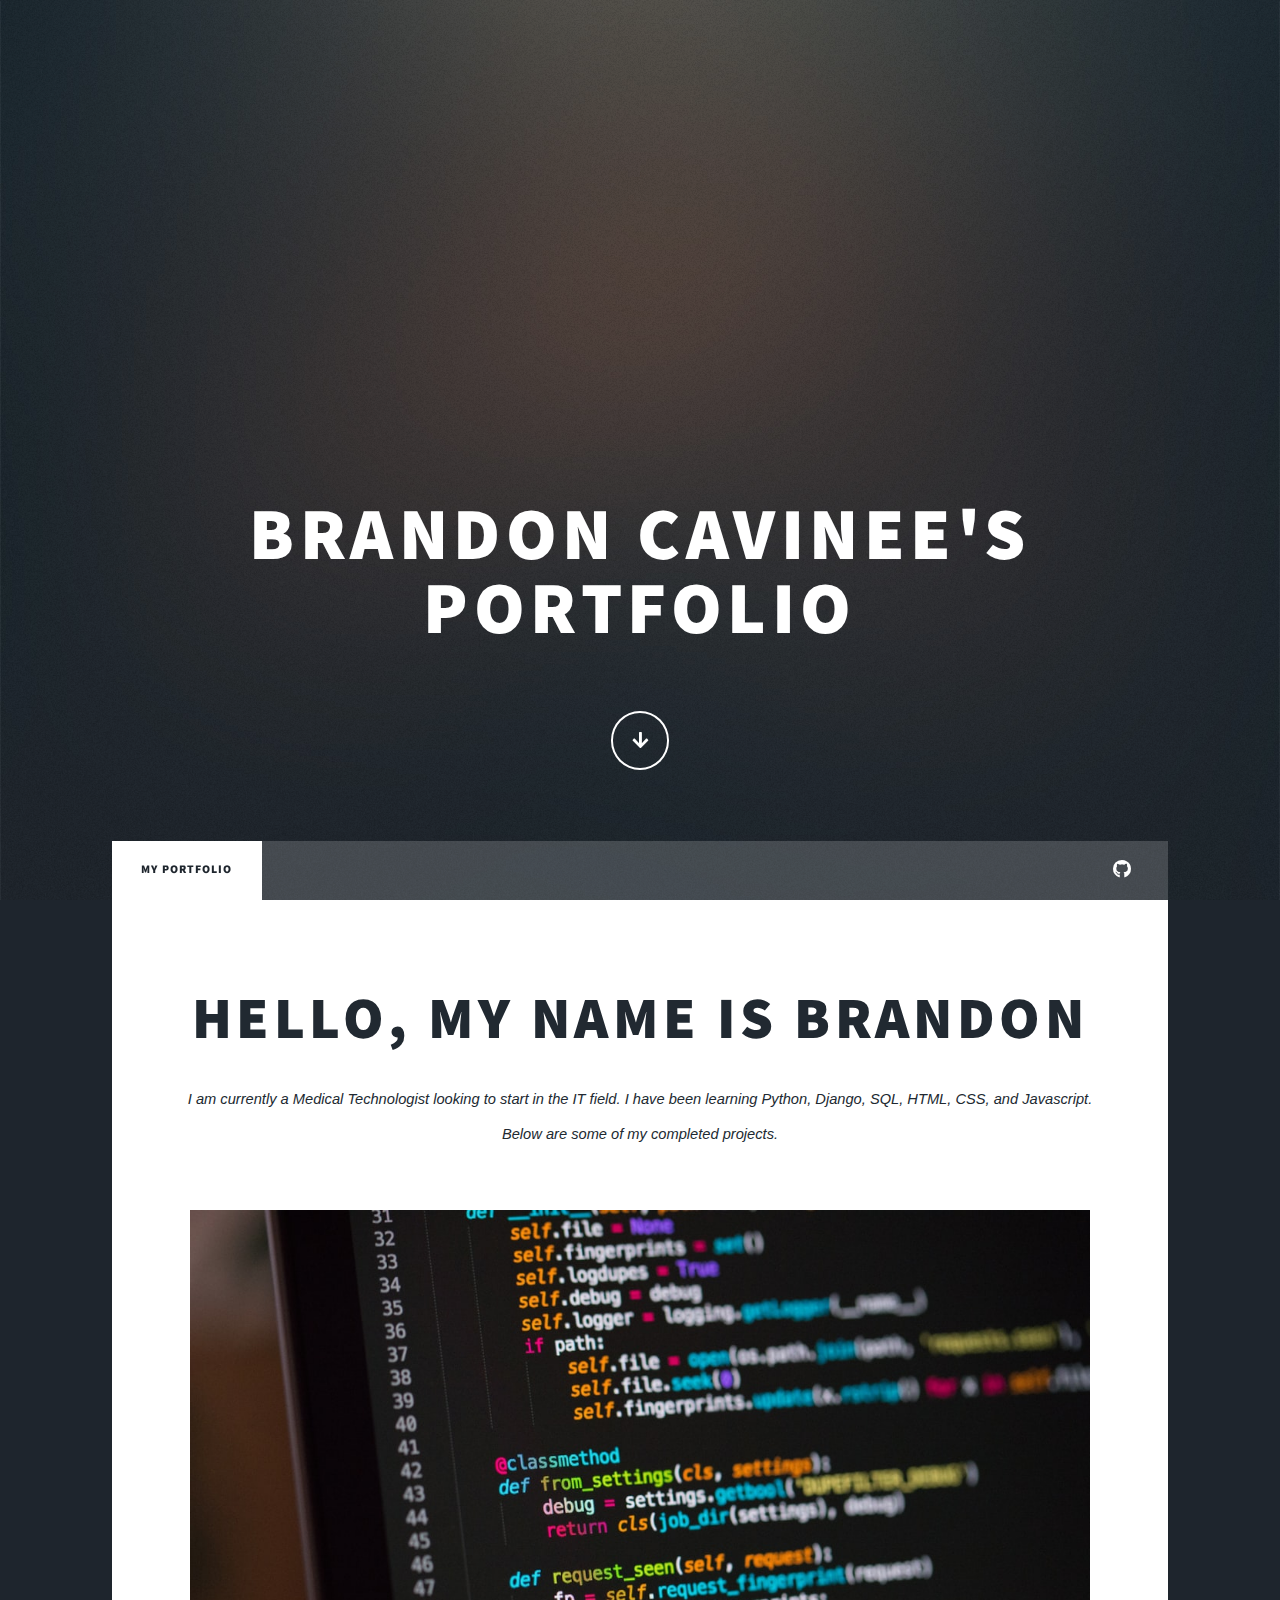
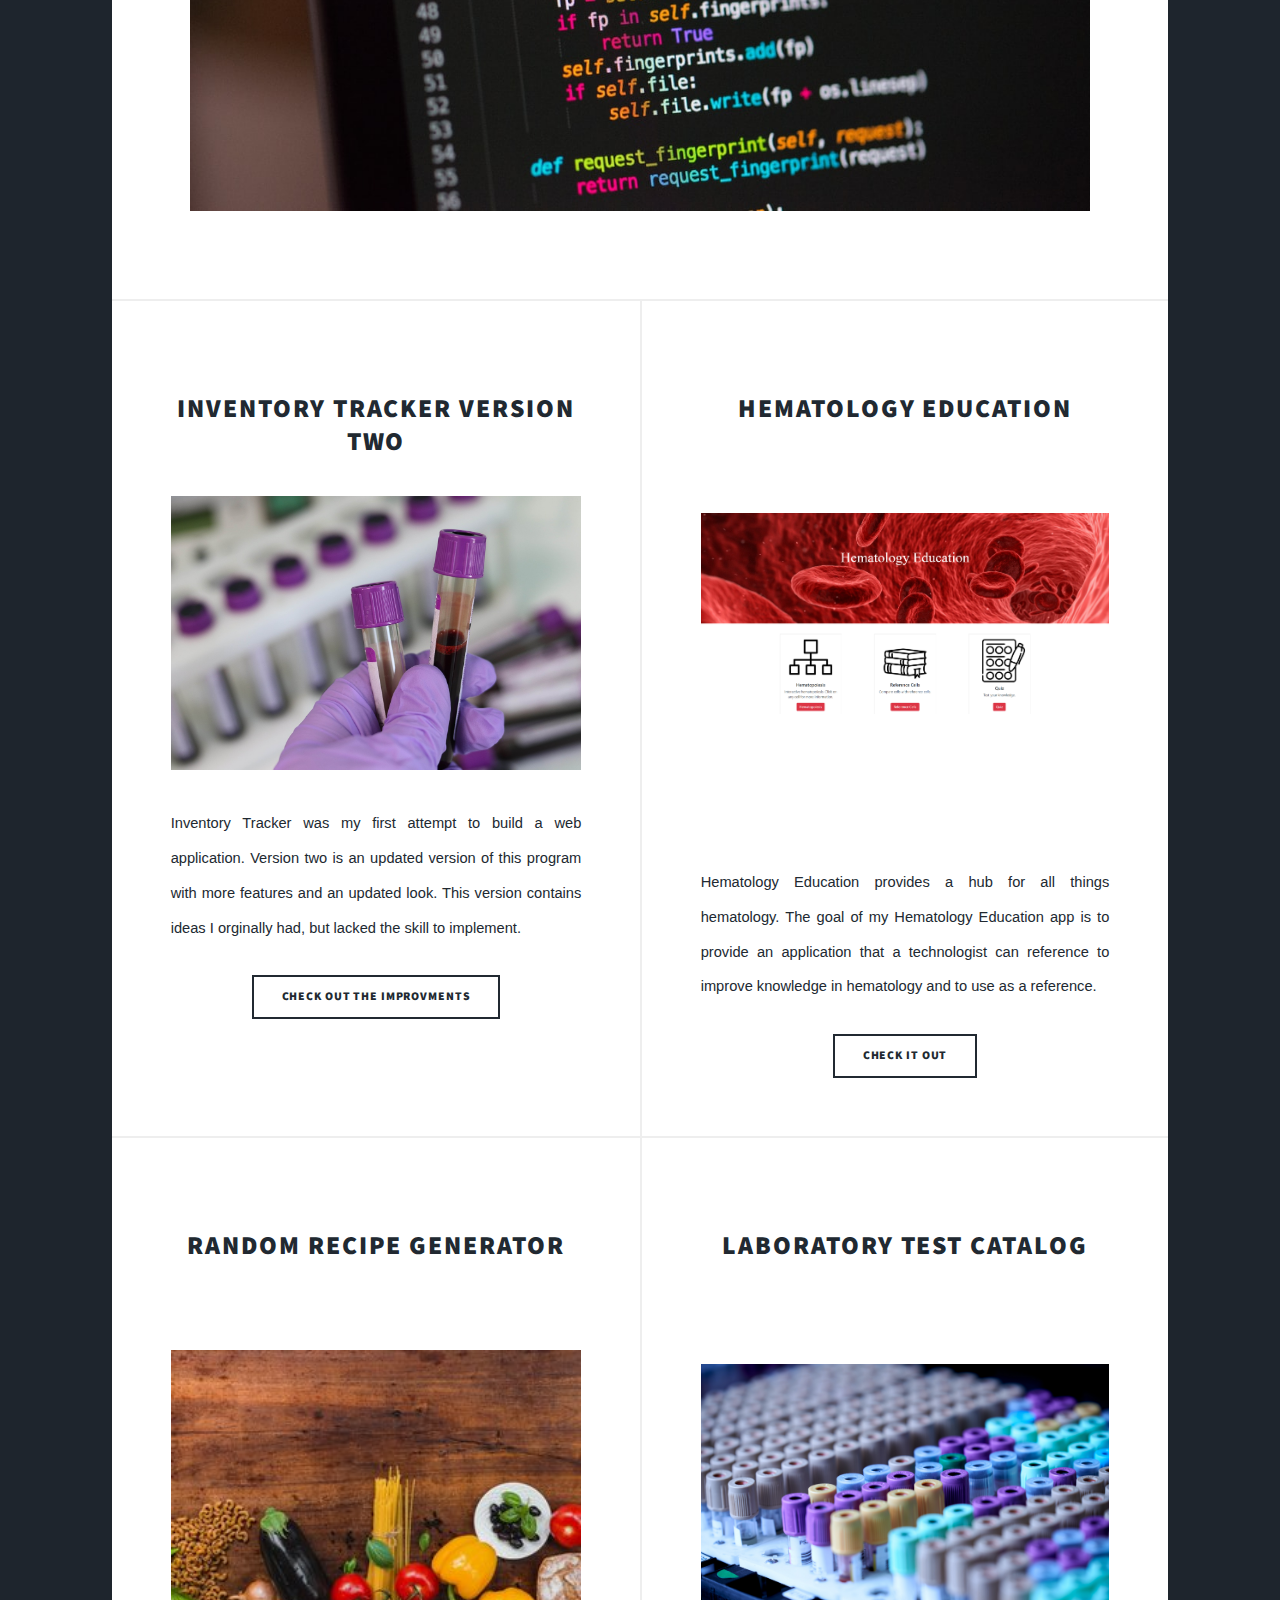
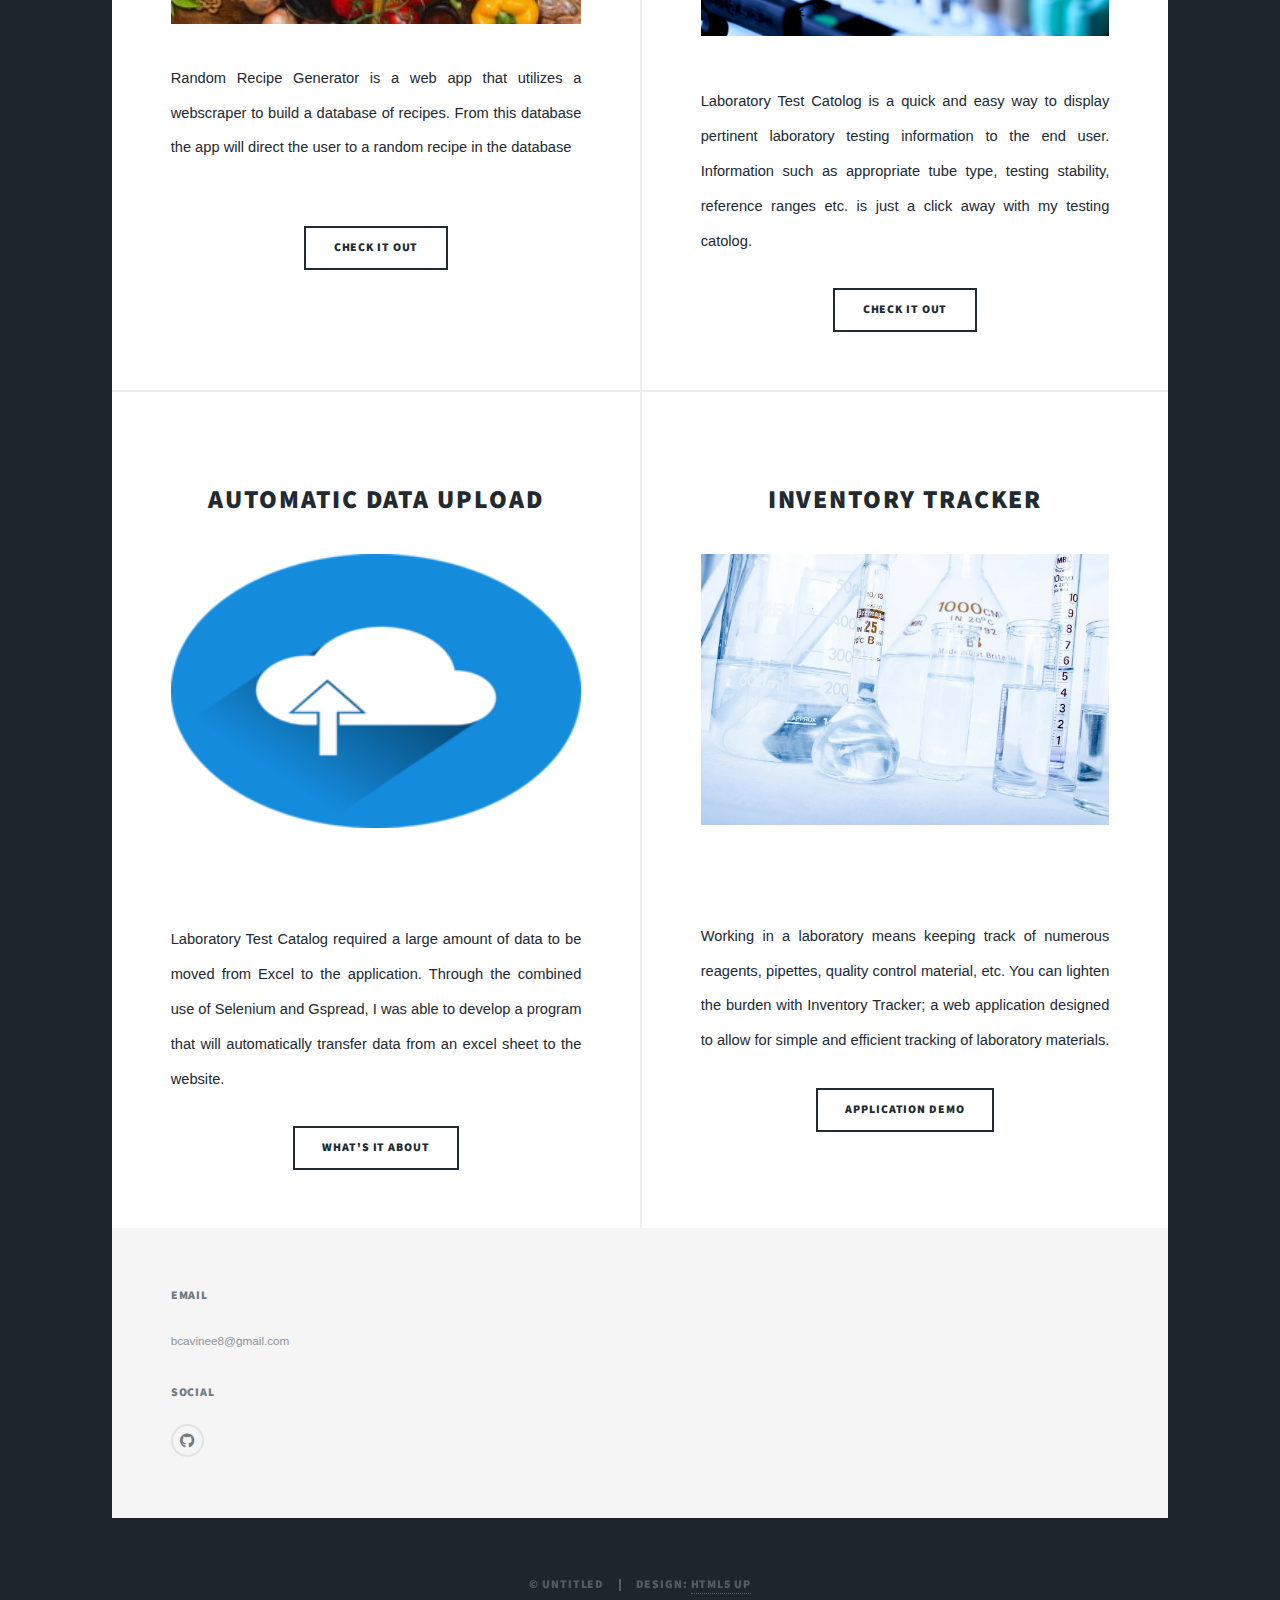
<file: index.html>
<!DOCTYPE HTML>
<!--
	Massively by HTML5 UP
	html5up.net | @ajlkn
	Free for personal and commercial use under the CCA 3.0 license (html5up.net/license)
-->
<html>
	<head>
		<title>Brandon Cavinee Portfolio</title>
		<meta charset="utf-8" />
		<meta name="viewport" content="width=device-width, initial-scale=1, user-scalable=no" />
		<link rel="stylesheet" href="assets/css/main.css" />
		<noscript><link rel="stylesheet" href="assets/css/noscript.css" /></noscript>
	</head>
	<body class="is-preload">

		<!-- Wrapper -->
			<div id="wrapper" class="fade-in">

				<!-- Intro -->
					<div id="intro">
						<h1>Brandon Cavinee's Portfolio<br />
						</h1>
						<br />
						<ul class="actions">
							<li><a href="#myportfolio" class="button icon solid solo fa-arrow-down scrolly">Continue</a></li>
						</ul>
					</div>

				<!-- Nav -->
					<nav id="nav">
						<ul class="links">
							<li class="active" id="myportfolio"><a href="index.html">My Portfolio</a></li>
						</ul>
						<ul class="icons">
							<li><a href="https://github.com/bcavinee" target="_blank" class="icon brands fa-github" target="_blank"><span class="label">GitHub</span></a></li>
						</ul>
					</nav>

				<!-- Main -->
					<div id="main">

						<!-- Featured Post -->
							<article class="post featured">
								<header class="major">
									
									<h2>Hello, my name is Brandon<br />
									</h2>
									<p>I am currently a Medical Technologist looking to start in the IT field.  I have been learning Python, Django, SQL, HTML, CSS, and Javascript.
									Below are some of my completed projects.<br />
									</p>
								</header>
								<img src="images/pythonimage.jpg" width="900">
								<ul class="actions special">
									
								</ul>
							</article>

						<!-- Posts -->
							<section class="posts">


								<article>
									<header>
										
										<h2><a href="./inventoryversiontwo.html"><br />
										Inventory Tracker Version Two</a></h2>
									</header>
									<a href="./inventoryversiontwo.html" class="image fit"><img src="images/lab.jpg" alt="" /></a>
									<p>Inventory Tracker was my first attempt to build a web application.  Version two is an updated version of this program with more features and an updated look.  This version contains ideas I orginally had, but lacked the skill to implement.</p>
									<ul class="actions special">
										<li><a href="./inventoryversiontwo.html" class="button">Check Out The Improvments</a></li>
									</ul>
								</article>



								<article>
									<header>
										
										<h2><a href="./hematologyeducation.html"><br />
										Hematology Education</a></h2>
									</header>
									<a href="./hematologyeducation.html" class="image fit"><img src="images/hemescreensix.png" alt="" style="margin-top: 50px;" /></a>
									<p style="margin-top: 151px">Hematology Education provides a hub for all things hematology.  The goal of my Hematology Education app is to provide an application that a technologist can reference to improve knowledge in hematology and to use as a reference. </p>
									<ul class="actions special">
										<li><a href="./hematologyeducation.html" class="button">Check It Out</a></li>
									</ul>
								</article>


								<article>
									<header>
										
										<h2><a href="./recipegenerator.html"><br />
										Random Recipe Generator</a></h2>
									</header>
									<a href="./recipegenerator.html" class="image fit"><img src="images/recipe_resize.jpg" alt="" style="margin-top: 50px;" /></a>
									<p>Random Recipe Generator is a web app that utilizes a webscraper to build a database of recipes.  From this database the app will direct the user to a random recipe in the database</p>
									<ul class="actions special">
										<li><a href="./recipegenerator.html" class="button" style="margin-top:22%">Check It Out</a></li>
									</ul>
								</article>


								<article>
									<header>
									
										<h2 style="margin-bottom: 100px;"><a href="./testcatolog.html"><br />
										Laboratory Test Catalog</a></h2>
									</header>
									<a href="./testcatolog.html" style="margin-bottom: 48px;" class="image fit"><img src="images/testtube.jpg" alt="" /></a>
									<p>Laboratory Test Catolog is a quick and easy way to display pertinent laboratory testing information to the end user.  Information such as appropriate tube type, testing stability, reference ranges etc. is just a click away with my testing catolog. </p>
									<ul class="actions special">
										<li><a href="./testcatolog.html" class="button">Check It Out</a></li>
									</ul>
								</article>


								<article>
									<header>
										
										<h2><a href="./automatedupload.html"><br />
										 Automatic Data Upload</a></h2>
									</header>
									<a href="./automatedupload.html" class="image fit"><img src="images/download_resize.png" alt=""/></a>
									<p style="margin-top: 94px">Laboratory Test Catalog required a large amount of data to be moved from Excel to the application.  Through the combined use of Selenium and Gspread, I was able to develop a program that will automatically transfer data from an excel sheet to the website.</p>
									<ul class="actions special">
										<li><a href="./automatedupload.html" class="button">What's It About</a></li>
									</ul>
								</article>

								
								<article>
									<header>
										
										<h2><a href="./inventorytracker.html"><br />
										Inventory Tracker</a></h2>
									</header>
									<a href="./inventorytracker.html" class="image fit"><img src="images/beaker.jpg" alt="" /></a>
									<p style="margin-top: 94px">Working in a laboratory means keeping track of numerous reagents, pipettes, quality control material, etc. You can lighten the burden with Inventory Tracker; a web application designed to allow for simple and efficient tracking of laboratory materials.</p>
									<ul class="actions special">
										<li><a href="./inventorytracker.html" class="button">Application Demo</a></li>
									</ul>
								</article>
							</section>

						<!-- Footer -->


					</div>

				<!-- Footer -->
					<footer id="footer">
						<section>

						<section class="split contact">
							<section>
								<h3>Email</h3>
								<p>bcavinee8@gmail.com</p>
							</section>
							<section>
								<h3>Social</h3>
								<ul class="icons alt">
									<li><a href="https://github.com/bcavinee" target="_blank" class="icon brands alt fa-github"><span class="label">GitHub</span></a></li>
								</ul>
							</section>
						</section>
					</footer>

				<!-- Copyright -->
					<div id="copyright">
						<ul><li>&copy; Untitled</li><li>Design: <a href="https://html5up.net">HTML5 UP</a></li></ul>
					</div>

			</div>

		<!-- Scripts -->
			<script src="assets/js/jquery.min.js"></script>
			<script src="assets/js/jquery.scrollex.min.js"></script>
			<script src="assets/js/jquery.scrolly.min.js"></script>
			<script src="assets/js/browser.min.js"></script>
			<script src="assets/js/breakpoints.min.js"></script>
			<script src="assets/js/util.js"></script>
			<script src="assets/js/main.js"></script>

	</body>
</html>
</file>
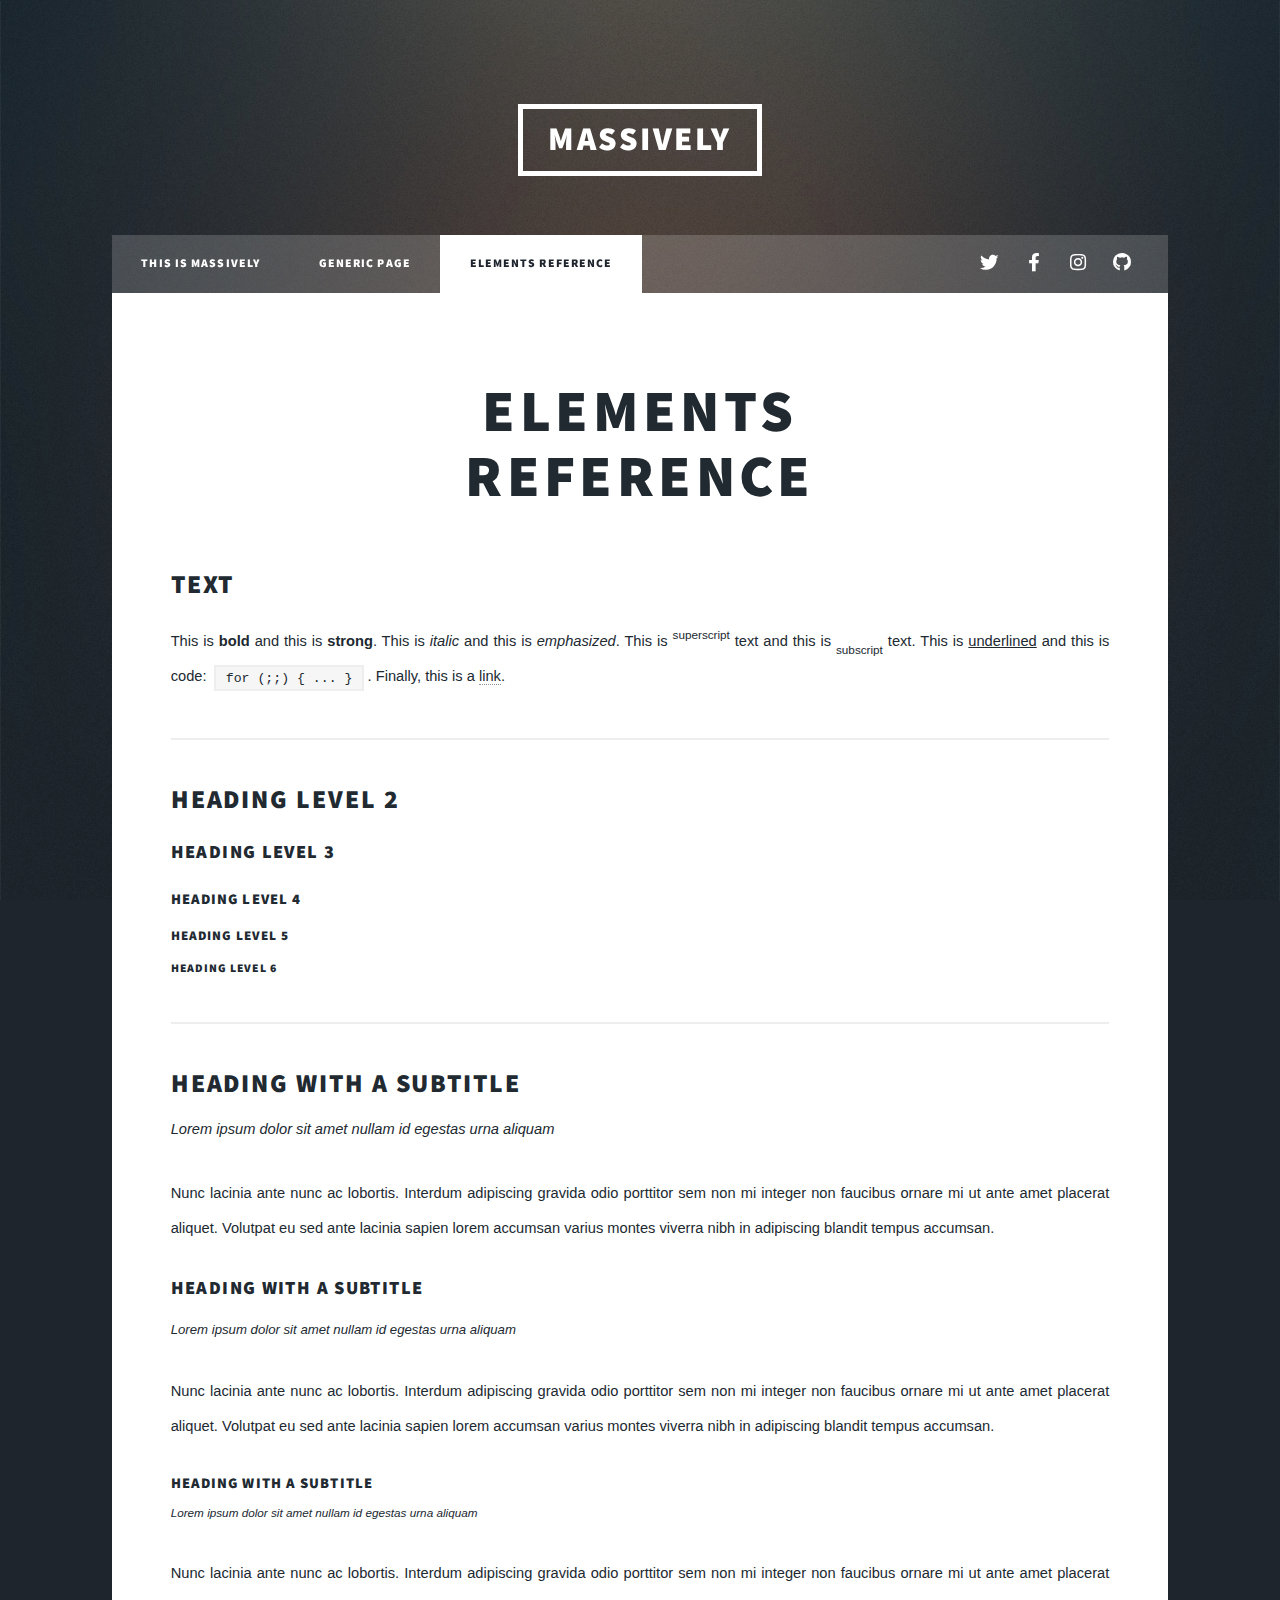
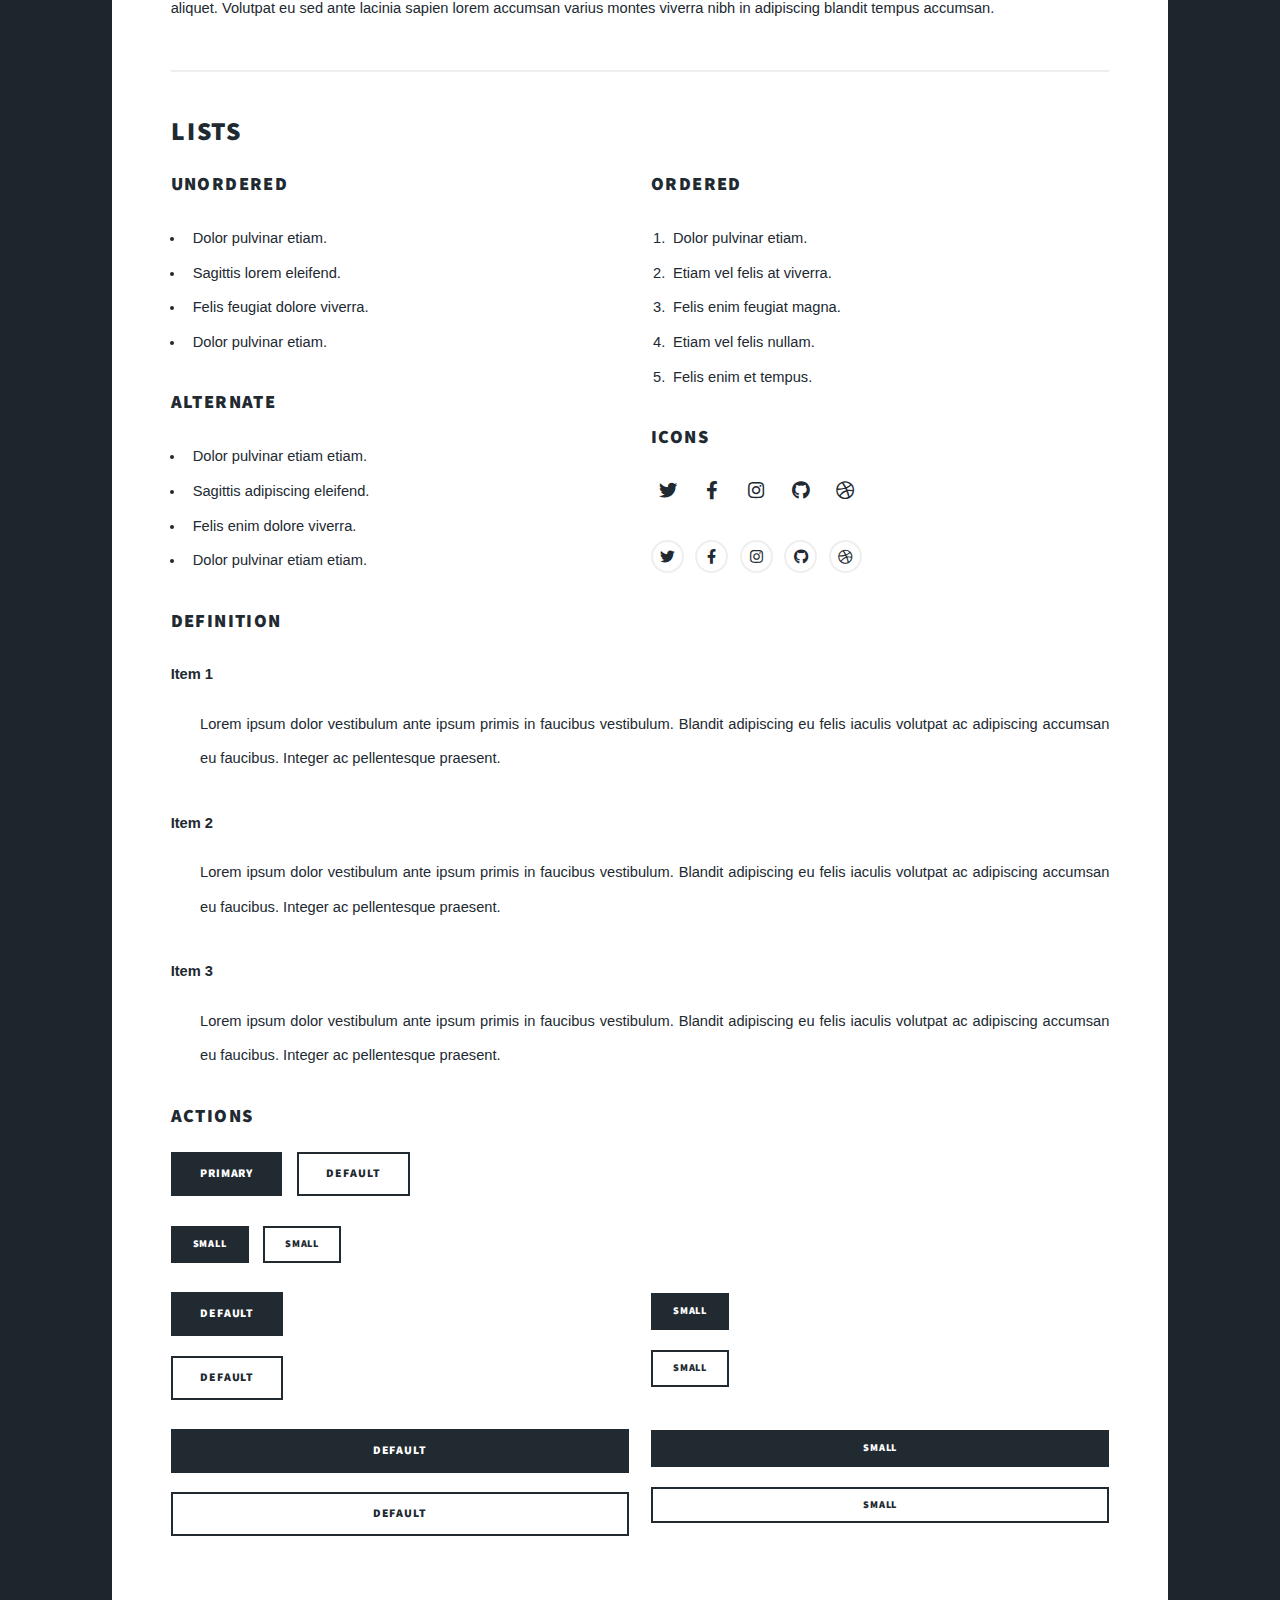
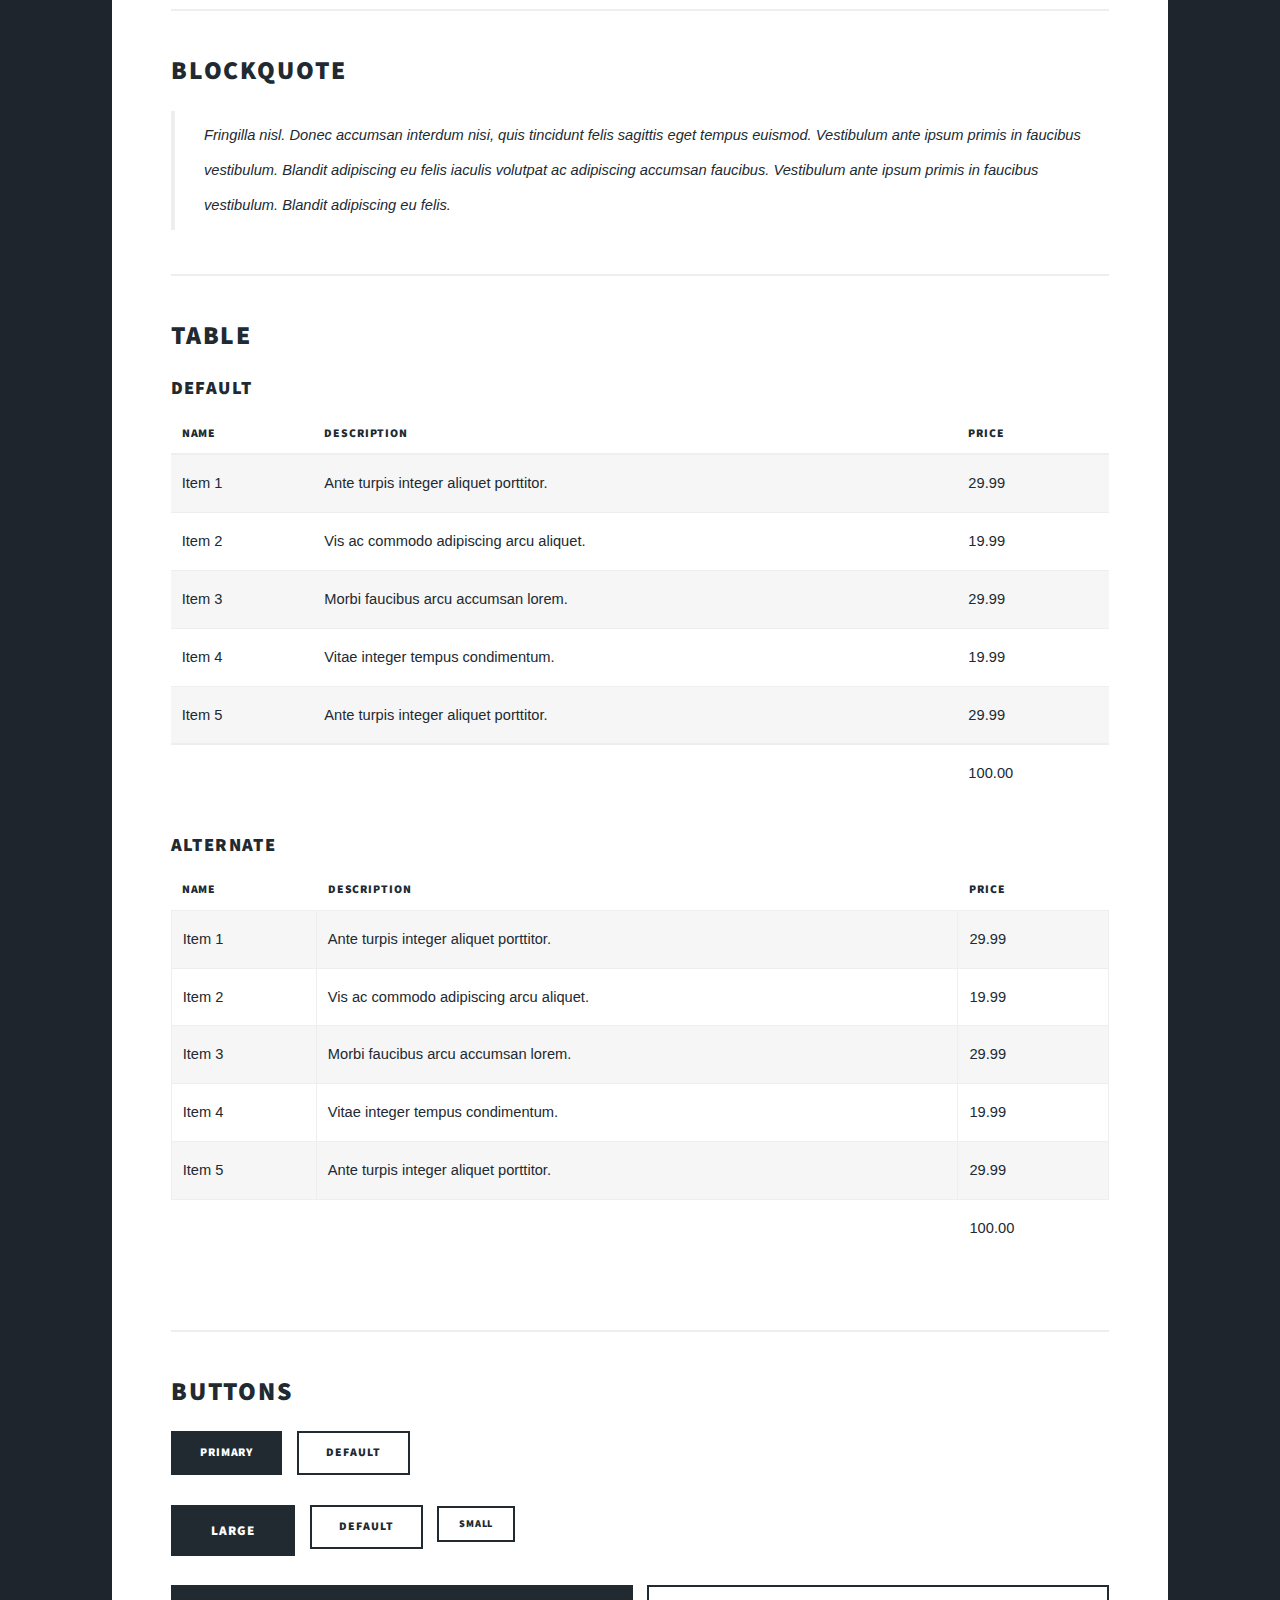
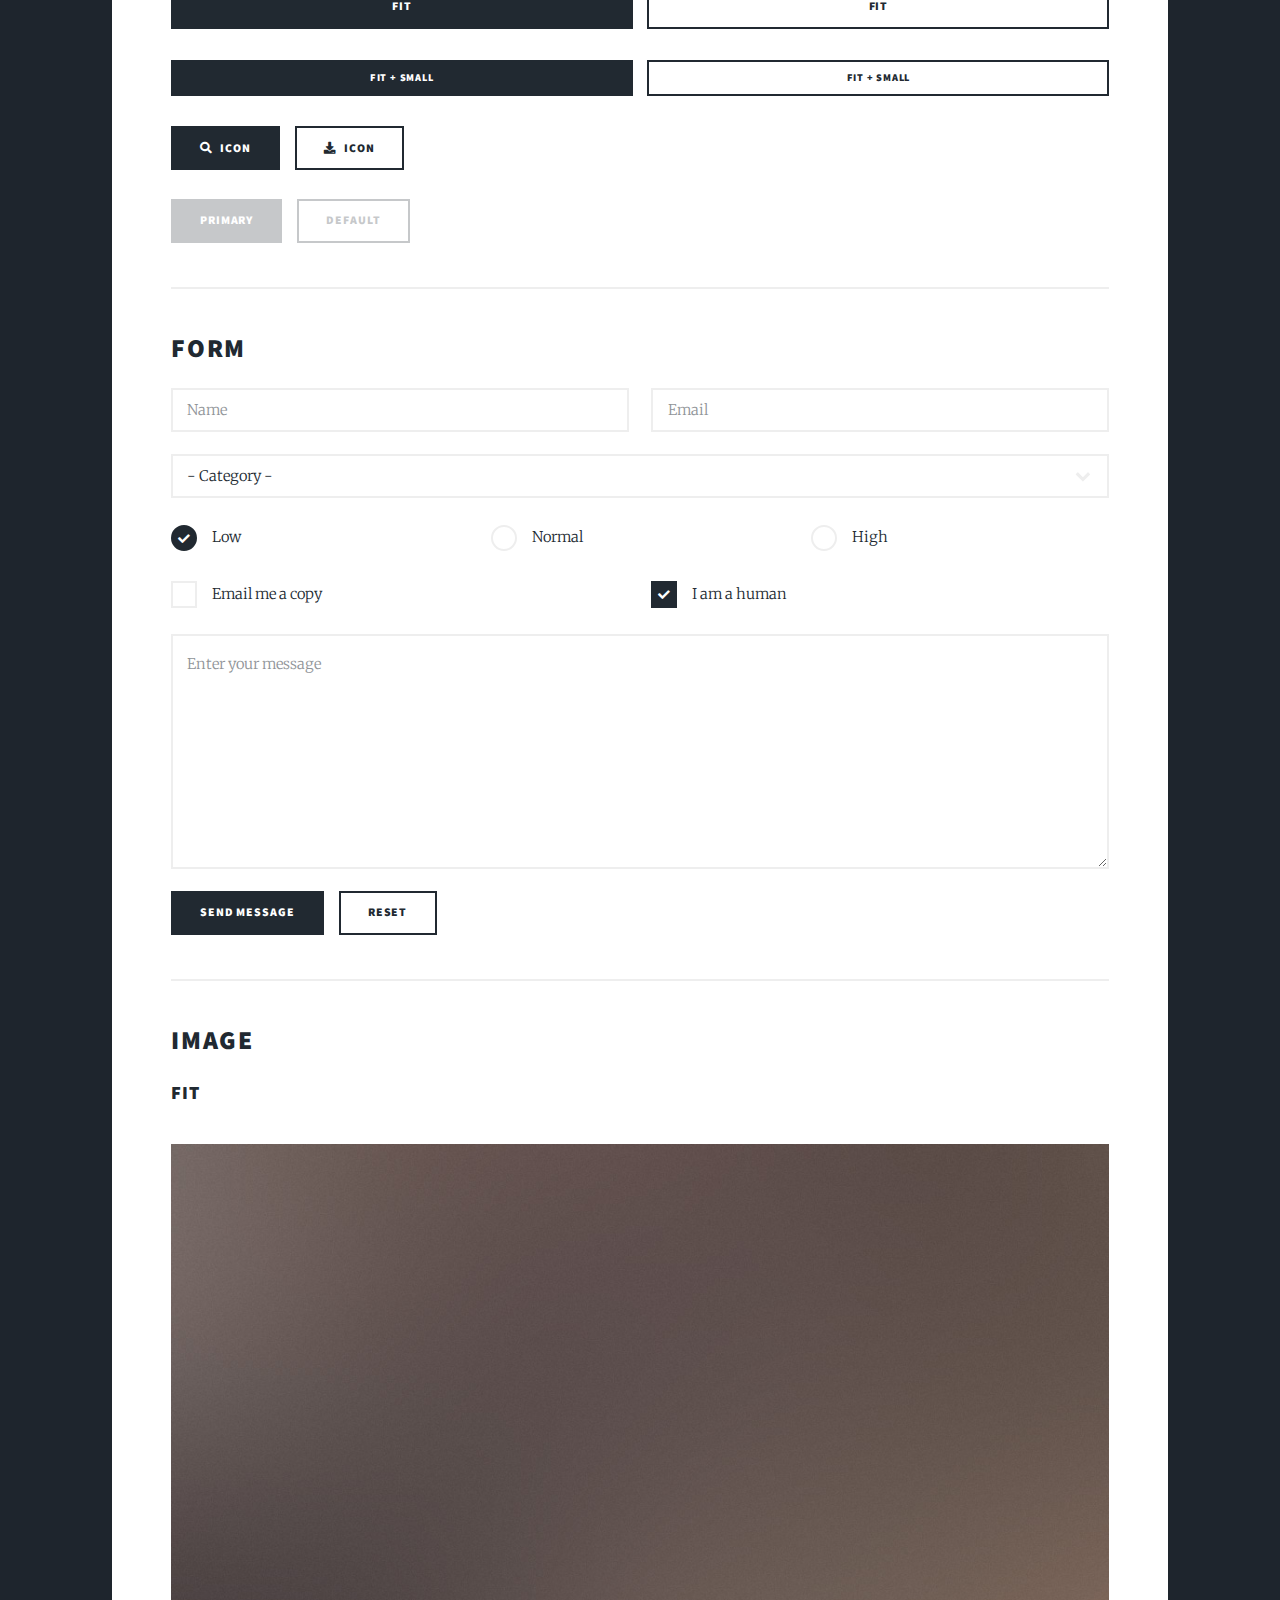
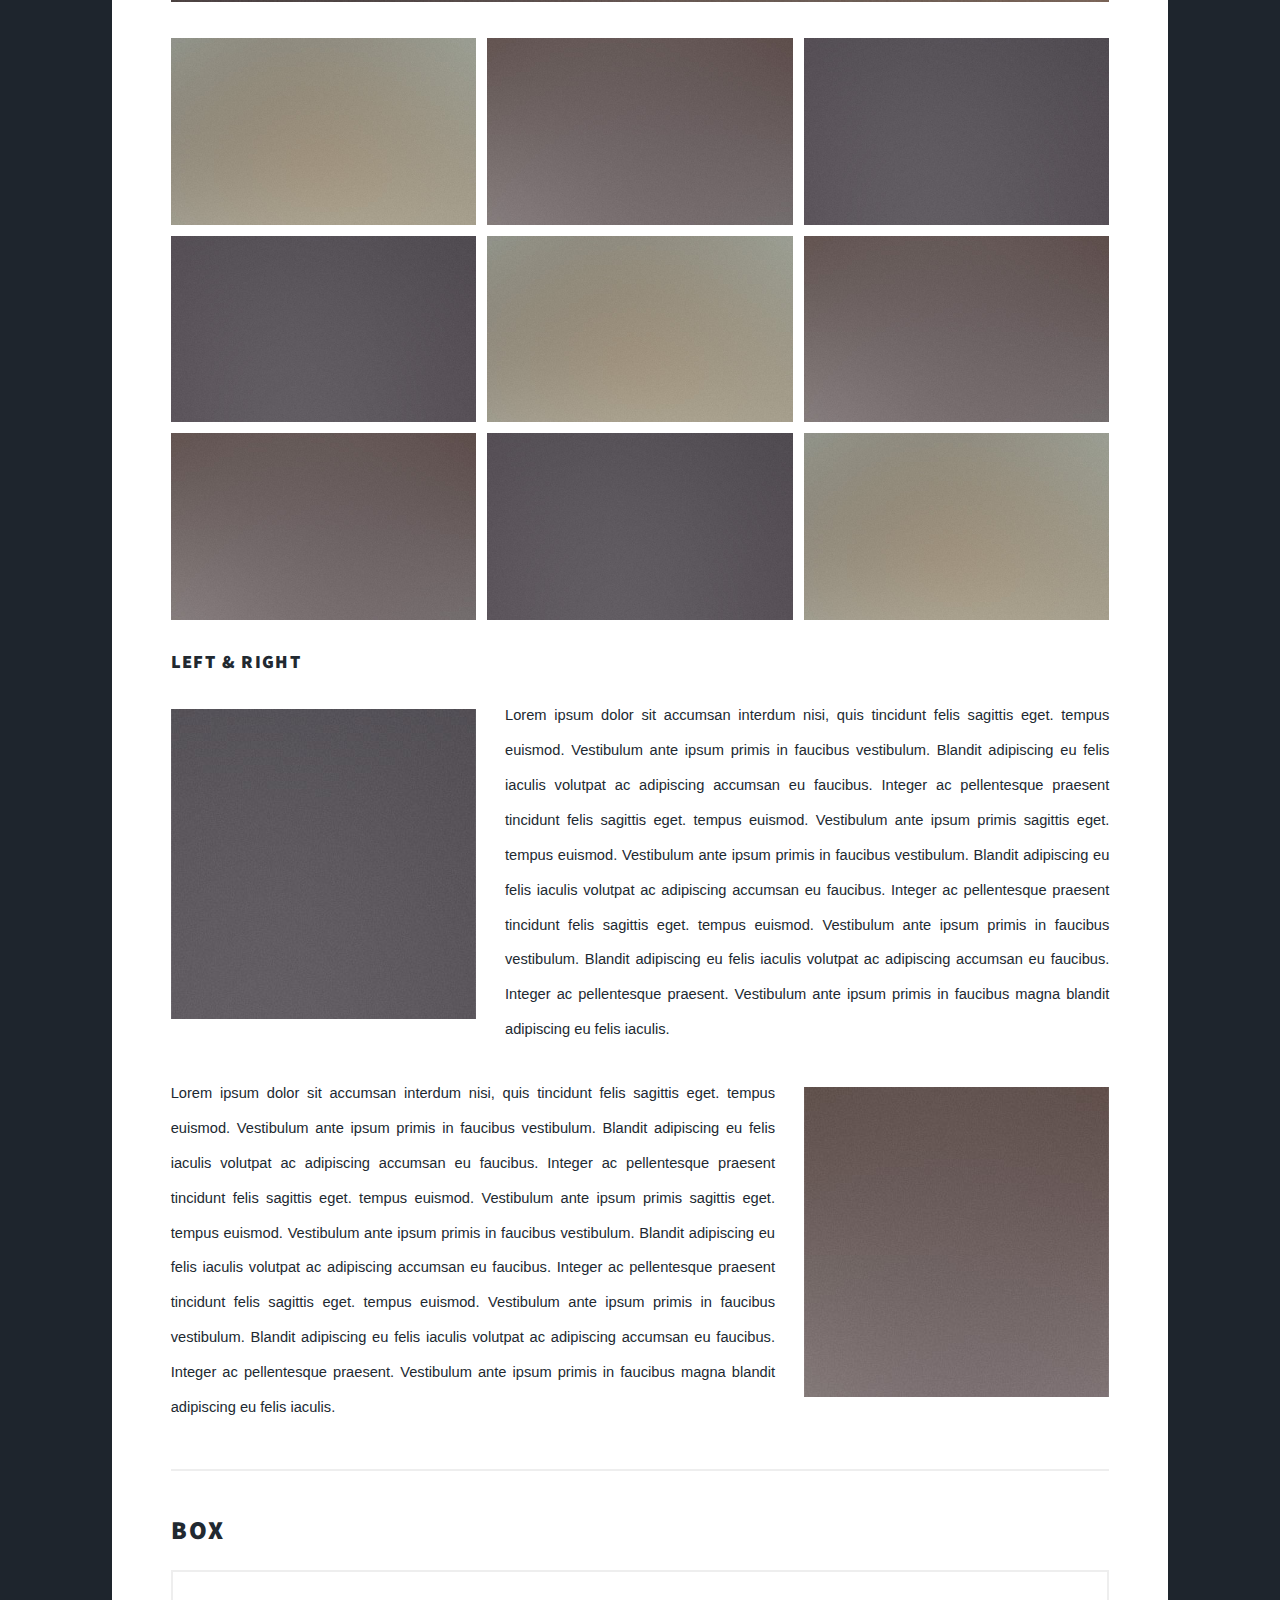
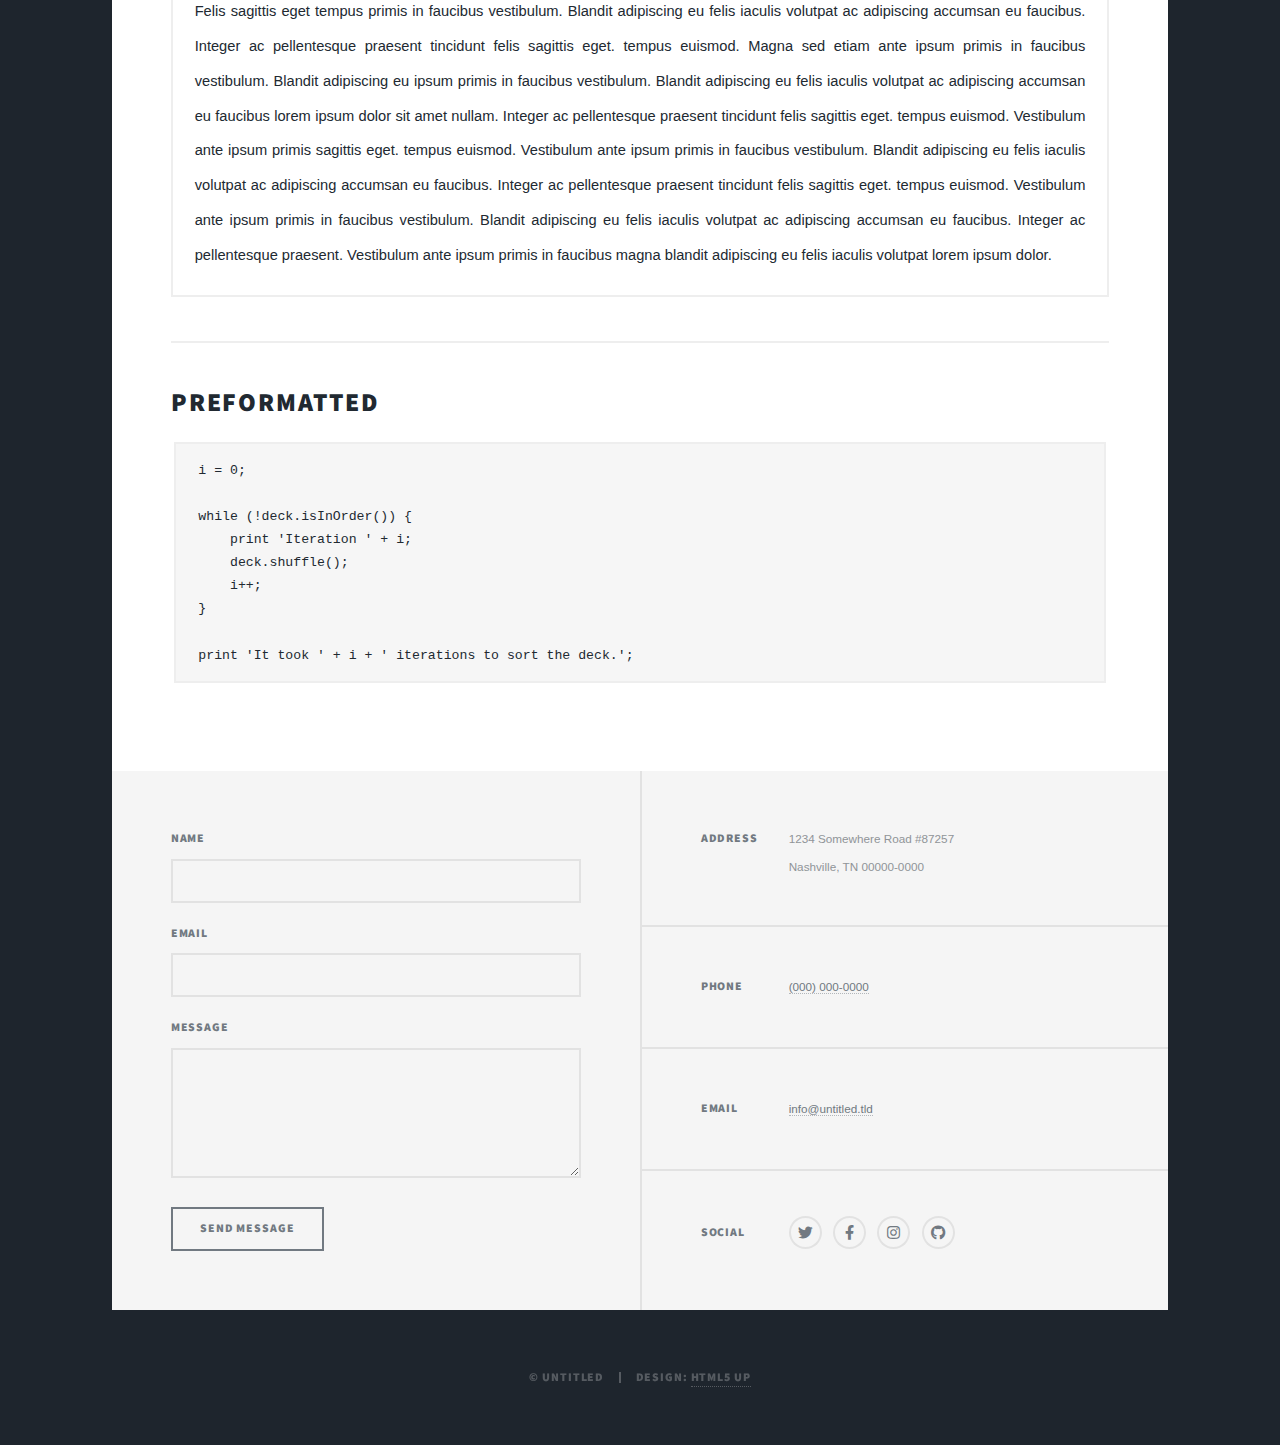
<file: elements.html>
<!DOCTYPE HTML>
<!--
	Massively by HTML5 UP
	html5up.net | @ajlkn
	Free for personal and commercial use under the CCA 3.0 license (html5up.net/license)
-->
<html>
	<head>
		<title>Elements Reference - Massively by HTML5 UP</title>
		<meta charset="utf-8" />
		<meta name="viewport" content="width=device-width, initial-scale=1, user-scalable=no" />
		<link rel="stylesheet" href="assets/css/main.css" />
		<noscript><link rel="stylesheet" href="assets/css/noscript.css" /></noscript>
	</head>
	<body class="is-preload">

		<!-- Wrapper -->
			<div id="wrapper">

				<!-- Header -->
					<header id="header">
						<a href="index.html" class="logo">Massively</a>
					</header>

				<!-- Nav -->
					<nav id="nav">
						<ul class="links">
							<li><a href="index.html">This is Massively</a></li>
							<li><a href="generic.html">Generic Page</a></li>
							<li class="active"><a href="elements.html">Elements Reference</a></li>
						</ul>
						<ul class="icons">
							<li><a href="#" class="icon brands fa-twitter"><span class="label">Twitter</span></a></li>
							<li><a href="#" class="icon brands fa-facebook-f"><span class="label">Facebook</span></a></li>
							<li><a href="#" class="icon brands fa-instagram"><span class="label">Instagram</span></a></li>
							<li><a href="#" class="icon brands fa-github"><span class="label">GitHub</span></a></li>
						</ul>
					</nav>

				<!-- Main -->
					<div id="main">

						<!-- Post -->
							<section class="post">
								<header class="major">
									<h1>Elements<br />
									Reference</h1>
								</header>

								<!-- Text stuff -->
									<h2>Text</h2>
									<p>This is <b>bold</b> and this is <strong>strong</strong>. This is <i>italic</i> and this is <em>emphasized</em>.
									This is <sup>superscript</sup> text and this is <sub>subscript</sub> text.
									This is <u>underlined</u> and this is code: <code>for (;;) { ... }</code>.
									Finally, this is a <a href="#">link</a>.</p>
									<hr />
									<h2>Heading Level 2</h2>
									<h3>Heading Level 3</h3>
									<h4>Heading Level 4</h4>
									<h5>Heading Level 5</h5>
									<h6>Heading Level 6</h6>
									<hr />
									<header>
										<h2>Heading with a Subtitle</h2>
										<p>Lorem ipsum dolor sit amet nullam id egestas urna aliquam</p>
									</header>
									<p>Nunc lacinia ante nunc ac lobortis. Interdum adipiscing gravida odio porttitor sem non mi integer non faucibus ornare mi ut ante amet placerat aliquet. Volutpat eu sed ante lacinia sapien lorem accumsan varius montes viverra nibh in adipiscing blandit tempus accumsan.</p>
									<header>
										<h3>Heading with a Subtitle</h3>
										<p>Lorem ipsum dolor sit amet nullam id egestas urna aliquam</p>
									</header>
									<p>Nunc lacinia ante nunc ac lobortis. Interdum adipiscing gravida odio porttitor sem non mi integer non faucibus ornare mi ut ante amet placerat aliquet. Volutpat eu sed ante lacinia sapien lorem accumsan varius montes viverra nibh in adipiscing blandit tempus accumsan.</p>
									<header>
										<h4>Heading with a Subtitle</h4>
										<p>Lorem ipsum dolor sit amet nullam id egestas urna aliquam</p>
									</header>
									<p>Nunc lacinia ante nunc ac lobortis. Interdum adipiscing gravida odio porttitor sem non mi integer non faucibus ornare mi ut ante amet placerat aliquet. Volutpat eu sed ante lacinia sapien lorem accumsan varius montes viverra nibh in adipiscing blandit tempus accumsan.</p>

									<hr />

								<!-- Lists -->
									<h2>Lists</h2>
									<div class="row">
										<div class="col-6 col-12-small">

											<h3>Unordered</h3>
											<ul>
												<li>Dolor pulvinar etiam.</li>
												<li>Sagittis lorem eleifend.</li>
												<li>Felis feugiat dolore viverra.</li>
												<li>Dolor pulvinar etiam.</li>
											</ul>

											<h3>Alternate</h3>
											<ul class="alt">
												<li>Dolor pulvinar etiam etiam.</li>
												<li>Sagittis adipiscing eleifend.</li>
												<li>Felis enim dolore viverra.</li>
												<li>Dolor pulvinar etiam etiam.</li>
											</ul>

										</div>
										<div class="col-6 col-12-small">

											<h3>Ordered</h3>
											<ol>
												<li>Dolor pulvinar etiam.</li>
												<li>Etiam vel felis at viverra.</li>
												<li>Felis enim feugiat magna.</li>
												<li>Etiam vel felis nullam.</li>
												<li>Felis enim et tempus.</li>
											</ol>

											<h3>Icons</h3>
											<ul class="icons">
												<li><a href="#" class="icon brands fa-twitter"><span class="label">Twitter</span></a></li>
												<li><a href="#" class="icon brands fa-facebook-f"><span class="label">Facebook</span></a></li>
												<li><a href="#" class="icon brands fa-instagram"><span class="label">Instagram</span></a></li>
												<li><a href="#" class="icon brands fa-github"><span class="label">Github</span></a></li>
												<li><a href="#" class="icon brands fa-dribbble"><span class="label">Dribbble</span></a></li>
											</ul>
											<ul class="icons alt">
												<li><a href="#" class="icon brands alt fa-twitter"><span class="label">Twitter</span></a></li>
												<li><a href="#" class="icon brands alt fa-facebook-f"><span class="label">Facebook</span></a></li>
												<li><a href="#" class="icon brands alt fa-instagram"><span class="label">Instagram</span></a></li>
												<li><a href="#" class="icon brands alt fa-github"><span class="label">Github</span></a></li>
												<li><a href="#" class="icon brands alt fa-dribbble"><span class="label">Dribbble</span></a></li>
											</ul>

										</div>
									</div>
									<h3>Definition</h3>
									<dl>
										<dt>Item 1</dt>
										<dd>
											<p>Lorem ipsum dolor vestibulum ante ipsum primis in faucibus vestibulum. Blandit adipiscing eu felis iaculis volutpat ac adipiscing accumsan eu faucibus. Integer ac pellentesque praesent.</p>
										</dd>
										<dt>Item 2</dt>
										<dd>
											<p>Lorem ipsum dolor vestibulum ante ipsum primis in faucibus vestibulum. Blandit adipiscing eu felis iaculis volutpat ac adipiscing accumsan eu faucibus. Integer ac pellentesque praesent.</p>
										</dd>
										<dt>Item 3</dt>
										<dd>
											<p>Lorem ipsum dolor vestibulum ante ipsum primis in faucibus vestibulum. Blandit adipiscing eu felis iaculis volutpat ac adipiscing accumsan eu faucibus. Integer ac pellentesque praesent.</p>
										</dd>
									</dl>

									<h3>Actions</h3>
									<ul class="actions">
										<li><a href="#" class="button primary">Primary</a></li>
										<li><a href="#" class="button">Default</a></li>
									</ul>
									<ul class="actions small">
										<li><a href="#" class="button primary small">Small</a></li>
										<li><a href="#" class="button small">Small</a></li>
									</ul>
									<div class="row">
										<div class="col-6 col-12-small">
											<ul class="actions stacked">
												<li><a href="#" class="button primary">Default</a></li>
												<li><a href="#" class="button">Default</a></li>
											</ul>
										</div>
										<div class="col-6 col-12-small">
											<ul class="actions stacked">
												<li><a href="#" class="button primary small">Small</a></li>
												<li><a href="#" class="button small">Small</a></li>
											</ul>
										</div>
									</div>
									<div class="row">
										<div class="col-6 col-12-small">
											<ul class="actions stacked">
												<li><a href="#" class="button primary fit">Default</a></li>
												<li><a href="#" class="button fit">Default</a></li>
											</ul>
										</div>
										<div class="col-6 col-12-small">
											<ul class="actions stacked">
												<li><a href="#" class="button primary small fit">Small</a></li>
												<li><a href="#" class="button small fit">Small</a></li>
											</ul>
										</div>
									</div>

									<hr />

								<!-- Blockquote -->
									<h2>Blockquote</h2>
									<blockquote>Fringilla nisl. Donec accumsan interdum nisi, quis tincidunt felis sagittis eget tempus euismod. Vestibulum ante ipsum primis in faucibus vestibulum. Blandit adipiscing eu felis iaculis volutpat ac adipiscing accumsan faucibus. Vestibulum ante ipsum primis in faucibus vestibulum. Blandit adipiscing eu felis.</blockquote>

									<hr />

								<!-- Table -->
									<h2>Table</h2>

									<h3>Default</h3>
									<div class="table-wrapper">
										<table>
											<thead>
												<tr>
													<th>Name</th>
													<th>Description</th>
													<th>Price</th>
												</tr>
											</thead>
											<tbody>
												<tr>
													<td>Item 1</td>
													<td>Ante turpis integer aliquet porttitor.</td>
													<td>29.99</td>
												</tr>
												<tr>
													<td>Item 2</td>
													<td>Vis ac commodo adipiscing arcu aliquet.</td>
													<td>19.99</td>
												</tr>
												<tr>
													<td>Item 3</td>
													<td> Morbi faucibus arcu accumsan lorem.</td>
													<td>29.99</td>
												</tr>
												<tr>
													<td>Item 4</td>
													<td>Vitae integer tempus condimentum.</td>
													<td>19.99</td>
												</tr>
												<tr>
													<td>Item 5</td>
													<td>Ante turpis integer aliquet porttitor.</td>
													<td>29.99</td>
												</tr>
											</tbody>
											<tfoot>
												<tr>
													<td colspan="2"></td>
													<td>100.00</td>
												</tr>
											</tfoot>
										</table>
									</div>

									<h3>Alternate</h3>
									<div class="table-wrapper">
										<table class="alt">
											<thead>
												<tr>
													<th>Name</th>
													<th>Description</th>
													<th>Price</th>
												</tr>
											</thead>
											<tbody>
												<tr>
													<td>Item 1</td>
													<td>Ante turpis integer aliquet porttitor.</td>
													<td>29.99</td>
												</tr>
												<tr>
													<td>Item 2</td>
													<td>Vis ac commodo adipiscing arcu aliquet.</td>
													<td>19.99</td>
												</tr>
												<tr>
													<td>Item 3</td>
													<td> Morbi faucibus arcu accumsan lorem.</td>
													<td>29.99</td>
												</tr>
												<tr>
													<td>Item 4</td>
													<td>Vitae integer tempus condimentum.</td>
													<td>19.99</td>
												</tr>
												<tr>
													<td>Item 5</td>
													<td>Ante turpis integer aliquet porttitor.</td>
													<td>29.99</td>
												</tr>
											</tbody>
											<tfoot>
												<tr>
													<td colspan="2"></td>
													<td>100.00</td>
												</tr>
											</tfoot>
										</table>
									</div>

									<hr />

								<!-- Buttons -->
									<h2>Buttons</h2>
									<ul class="actions">
										<li><a href="#" class="button primary">Primary</a></li>
										<li><a href="#" class="button">Default</a></li>
									</ul>
									<ul class="actions">
										<li><a href="#" class="button primary large">Large</a></li>
										<li><a href="#" class="button">Default</a></li>
										<li><a href="#" class="button small">Small</a></li>
									</ul>
									<ul class="actions fit">
										<li><a href="#" class="button primary fit">Fit</a></li>
										<li><a href="#" class="button fit">Fit</a></li>
									</ul>
									<ul class="actions fit small">
										<li><a href="#" class="button primary fit small">Fit + Small</a></li>
										<li><a href="#" class="button fit small">Fit + Small</a></li>
									</ul>
									<ul class="actions">
										<li><a href="#" class="button primary icon solid fa-search">Icon</a></li>
										<li><a href="#" class="button icon solid fa-download">Icon</a></li>
									</ul>
									<ul class="actions">
										<li><span class="button primary disabled">Primary</span></li>
										<li><span class="button disabled">Default</span></li>
									</ul>

									<hr />

								<!-- Form -->
									<h2>Form</h2>

									<form method="post" action="#">
										<div class="row gtr-uniform">
											<div class="col-6 col-12-xsmall">
												<input type="text" name="demo-name" id="demo-name" value="" placeholder="Name" />
											</div>
											<div class="col-6 col-12-xsmall">
												<input type="email" name="demo-email" id="demo-email" value="" placeholder="Email" />
											</div>
											<!-- Break -->
											<div class="col-12">
												<select name="demo-category" id="demo-category">
													<option value="">- Category -</option>
													<option value="1">Manufacturing</option>
													<option value="1">Shipping</option>
													<option value="1">Administration</option>
													<option value="1">Human Resources</option>
												</select>
											</div>
											<!-- Break -->
											<div class="col-4 col-12-small">
												<input type="radio" id="demo-priority-low" name="demo-priority" checked>
												<label for="demo-priority-low">Low</label>
											</div>
											<div class="col-4 col-12-small">
												<input type="radio" id="demo-priority-normal" name="demo-priority">
												<label for="demo-priority-normal">Normal</label>
											</div>
											<div class="col-4 col-12-small">
												<input type="radio" id="demo-priority-high" name="demo-priority">
												<label for="demo-priority-high">High</label>
											</div>
											<!-- Break -->
											<div class="col-6 col-12-small">
												<input type="checkbox" id="demo-copy" name="demo-copy">
												<label for="demo-copy">Email me a copy</label>
											</div>
											<div class="col-6 col-12-small">
												<input type="checkbox" id="demo-human" name="demo-human" checked>
												<label for="demo-human">I am a human</label>
											</div>
											<!-- Break -->
											<div class="col-12">
												<textarea name="demo-message" id="demo-message" placeholder="Enter your message" rows="6"></textarea>
											</div>
											<!-- Break -->
											<div class="col-12">
												<ul class="actions">
													<li><input type="submit" value="Send Message" class="primary" /></li>
													<li><input type="reset" value="Reset" /></li>
												</ul>
											</div>
										</div>
									</form>

									<hr />

								<!-- Image -->
									<h2>Image</h2>

									<h3>Fit</h3>
									<span class="image fit"><img src="images/pic01.jpg" alt="" /></span>
									<div class="box alt">
										<div class="row gtr-50 gtr-uniform">
											<div class="col-4"><span class="image fit"><img src="images/pic02.jpg" alt="" /></span></div>
											<div class="col-4"><span class="image fit"><img src="images/pic03.jpg" alt="" /></span></div>
											<div class="col-4"><span class="image fit"><img src="images/pic04.jpg" alt="" /></span></div>
											<!-- Break -->
											<div class="col-4"><span class="image fit"><img src="images/pic04.jpg" alt="" /></span></div>
											<div class="col-4"><span class="image fit"><img src="images/pic02.jpg" alt="" /></span></div>
											<div class="col-4"><span class="image fit"><img src="images/pic03.jpg" alt="" /></span></div>
											<!-- Break -->
											<div class="col-4"><span class="image fit"><img src="images/pic03.jpg" alt="" /></span></div>
											<div class="col-4"><span class="image fit"><img src="images/pic04.jpg" alt="" /></span></div>
											<div class="col-4"><span class="image fit"><img src="images/pic02.jpg" alt="" /></span></div>
										</div>
									</div>

									<h3>Left &amp; Right</h3>
									<p><span class="image left"><img src="images/pic08.jpg" alt="" /></span>Lorem ipsum dolor sit accumsan interdum nisi, quis tincidunt felis sagittis eget. tempus euismod. Vestibulum ante ipsum primis in faucibus vestibulum. Blandit adipiscing eu felis iaculis volutpat ac adipiscing accumsan eu faucibus. Integer ac pellentesque praesent tincidunt felis sagittis eget. tempus euismod. Vestibulum ante ipsum primis sagittis eget. tempus euismod. Vestibulum ante ipsum primis in faucibus vestibulum. Blandit adipiscing eu felis iaculis volutpat ac adipiscing accumsan eu faucibus. Integer ac pellentesque praesent tincidunt felis sagittis eget. tempus euismod. Vestibulum ante ipsum primis in faucibus vestibulum. Blandit adipiscing eu felis iaculis volutpat ac adipiscing accumsan eu faucibus. Integer ac pellentesque praesent. Vestibulum ante ipsum primis in faucibus magna blandit adipiscing eu felis iaculis.</p>
									<p><span class="image right"><img src="images/pic09.jpg" alt="" /></span>Lorem ipsum dolor sit accumsan interdum nisi, quis tincidunt felis sagittis eget. tempus euismod. Vestibulum ante ipsum primis in faucibus vestibulum. Blandit adipiscing eu felis iaculis volutpat ac adipiscing accumsan eu faucibus. Integer ac pellentesque praesent tincidunt felis sagittis eget. tempus euismod. Vestibulum ante ipsum primis sagittis eget. tempus euismod. Vestibulum ante ipsum primis in faucibus vestibulum. Blandit adipiscing eu felis iaculis volutpat ac adipiscing accumsan eu faucibus. Integer ac pellentesque praesent tincidunt felis sagittis eget. tempus euismod. Vestibulum ante ipsum primis in faucibus vestibulum. Blandit adipiscing eu felis iaculis volutpat ac adipiscing accumsan eu faucibus. Integer ac pellentesque praesent. Vestibulum ante ipsum primis in faucibus magna blandit adipiscing eu felis iaculis.</p>

									<hr />

								<!-- Box -->
									<h2>Box</h2>
									<div class="box">
										<p>Felis sagittis eget tempus primis in faucibus vestibulum. Blandit adipiscing eu felis iaculis volutpat ac adipiscing accumsan eu faucibus. Integer ac pellentesque praesent tincidunt felis sagittis eget. tempus euismod. Magna sed etiam ante ipsum primis in faucibus vestibulum. Blandit adipiscing eu ipsum primis in faucibus vestibulum. Blandit adipiscing eu felis iaculis volutpat ac adipiscing accumsan eu faucibus lorem ipsum dolor sit amet nullam. Integer ac pellentesque praesent tincidunt felis sagittis eget. tempus euismod. Vestibulum ante ipsum primis sagittis eget. tempus euismod. Vestibulum ante ipsum primis in faucibus vestibulum. Blandit adipiscing eu felis iaculis volutpat ac adipiscing accumsan eu faucibus. Integer ac pellentesque praesent tincidunt felis sagittis eget. tempus euismod. Vestibulum ante ipsum primis in faucibus vestibulum. Blandit adipiscing eu felis iaculis volutpat ac adipiscing accumsan eu faucibus. Integer ac pellentesque praesent. Vestibulum ante ipsum primis in faucibus magna blandit adipiscing eu felis iaculis volutpat lorem ipsum dolor.</p>
									</div>

									<hr />

								<!-- Preformatted Code -->
									<h2>Preformatted</h2>
									<pre><code>i = 0;

while (!deck.isInOrder()) {
    print 'Iteration ' + i;
    deck.shuffle();
    i++;
}

print 'It took ' + i + ' iterations to sort the deck.';
</code></pre>

							</section>

					</div>

				<!-- Footer -->
					<footer id="footer">
						<section>
							<form method="post" action="#">
								<div class="fields">
									<div class="field">
										<label for="name">Name</label>
										<input type="text" name="name" id="name" />
									</div>
									<div class="field">
										<label for="email">Email</label>
										<input type="text" name="email" id="email" />
									</div>
									<div class="field">
										<label for="message">Message</label>
										<textarea name="message" id="message" rows="3"></textarea>
									</div>
								</div>
								<ul class="actions">
									<li><input type="submit" value="Send Message" /></li>
								</ul>
							</form>
						</section>
						<section class="split contact">
							<section class="alt">
								<h3>Address</h3>
								<p>1234 Somewhere Road #87257<br />
								Nashville, TN 00000-0000</p>
							</section>
							<section>
								<h3>Phone</h3>
								<p><a href="#">(000) 000-0000</a></p>
							</section>
							<section>
								<h3>Email</h3>
								<p><a href="#">info@untitled.tld</a></p>
							</section>
							<section>
								<h3>Social</h3>
								<ul class="icons alt">
									<li><a href="#" class="icon brands alt fa-twitter"><span class="label">Twitter</span></a></li>
									<li><a href="#" class="icon brands alt fa-facebook-f"><span class="label">Facebook</span></a></li>
									<li><a href="#" class="icon brands alt fa-instagram"><span class="label">Instagram</span></a></li>
									<li><a href="#" class="icon brands alt fa-github"><span class="label">GitHub</span></a></li>
								</ul>
							</section>
						</section>
					</footer>

				<!-- Copyright -->
					<div id="copyright">
						<ul><li>&copy; Untitled</li><li>Design: <a href="https://html5up.net">HTML5 UP</a></li></ul>
					</div>

			</div>

		<!-- Scripts -->
			<script src="assets/js/jquery.min.js"></script>
			<script src="assets/js/jquery.scrollex.min.js"></script>
			<script src="assets/js/jquery.scrolly.min.js"></script>
			<script src="assets/js/browser.min.js"></script>
			<script src="assets/js/breakpoints.min.js"></script>
			<script src="assets/js/util.js"></script>
			<script src="assets/js/main.js"></script>

	</body>
</html>
</file>
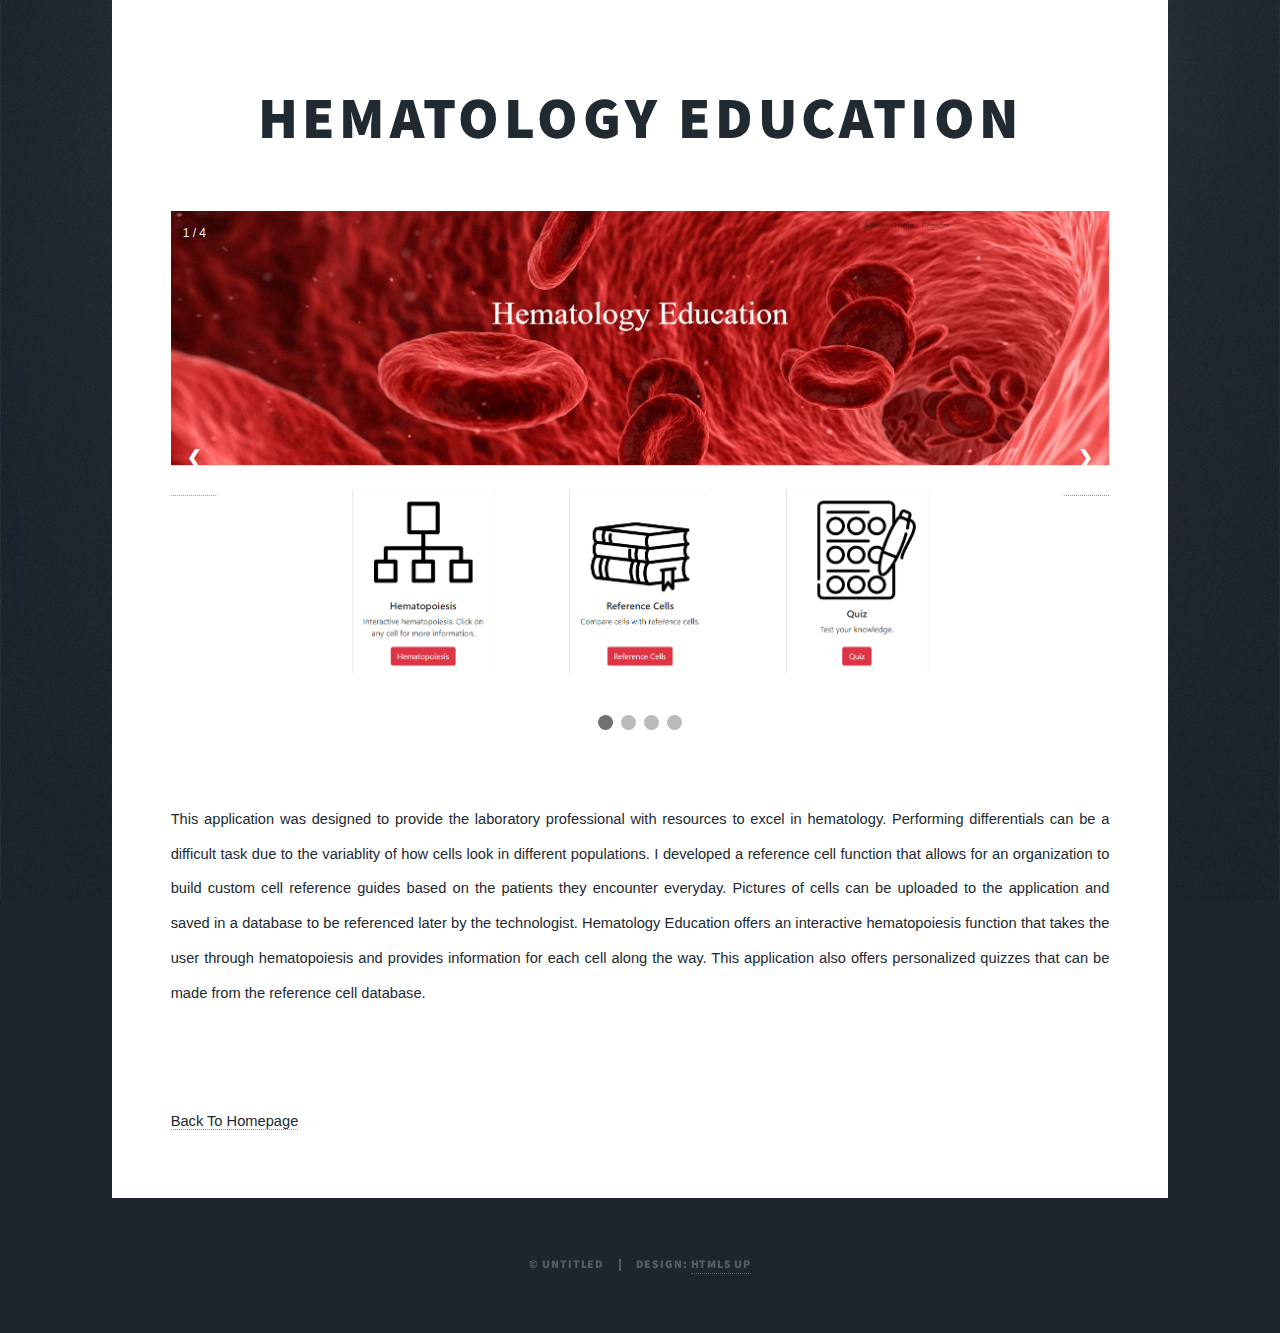
<file: hematologyeducation.html>
<!DOCTYPE HTML>
<!--
	Massively by HTML5 UP
	html5up.net | @ajlkn
	Free for personal and commercial use under the CCA 3.0 license (html5up.net/license)
-->
<html>
	<head>
		<title>Hematology Education</title>
		<meta charset="utf-8" />
		<meta name="viewport" content="width=device-width, initial-scale=1, user-scalable=no" />
		<link rel="stylesheet" href="assets/css/main.css" />
		<noscript><link rel="stylesheet" href="assets/css/noscript.css" /></noscript>
	</head>
	<body class="is-preload">

		<!-- Wrapper -->
			<div id="wrapper">

		

				<!-- Nav -->
					<nav id="nav">
						<ul class="links">
							<li><a href="index.html">This is Massively</a></li>
							<li class="active"><a href="generic.html">Generic Page</a></li>
							<li><a href="elements.html">Elements Reference</a></li>
						</ul>
						<ul class="icons">
							<li><a href="#" class="icon brands fa-twitter"><span class="label">Twitter</span></a></li>
							<li><a href="#" class="icon brands fa-facebook-f"><span class="label">Facebook</span></a></li>
							<li><a href="#" class="icon brands fa-instagram"><span class="label">Instagram</span></a></li>
							<li><a href="#" class="icon brands fa-github"><span class="label">GitHub</span></a></li>
						</ul>
					</nav>

				<!-- Main -->
					<div id="main">

						<!-- Post -->
							<section class="post">
								<header class="major">
									
									<h1>Hematology Education<br />
									</h1>
									
								</header>

								<div class="slideshow-container">

								<div class="mySlides fade">
								  <div class="numbertext">1 / 4</div>
								  <img src="images/hemescreensix.png" style="width:100%">
								  
								</div>

								<div class="mySlides fade">
								  <div class="numbertext">2 / 4</div>
								  <img src="images/heme_education_two.png" style="width:100%">
								  <
								</div>

								<div class="mySlides fade">
								  <div class="numbertext">3 / 4</div>
								  <img src="images/heme_education_three.png" style="width:100%">
								  <
								</div>								


								<div class="mySlides fade">
								  <div class="numbertext">4 / 4</div>
								  <img src="images/heme_education_four.png" style="width:100%">
								  <
								</div>

							
								<a class="prev" onclick="plusSlides(-1)">❮</a>
								<a class="next" onclick="plusSlides(1)">❯</a>

								</div>
								<br>

								<div style="text-align:center">
								  <span class="dot" onclick="currentSlide(1)"></span> 
								  <span class="dot" onclick="currentSlide(2)"></span> 
								  <span class="dot" onclick="currentSlide(3)"></span> 
								  <span class="dot" onclick="currentSlide(4)"></span>
								</div>

								<div class="image main">
									
								</div>
								<p>
								This application was designed to provide the laboratory professional with resources to excel in hematology.  Performing differentials can be a difficult task due to the variablity of how cells look in different populations.  I developed a reference cell function that allows for an organization to build custom cell reference guides based on the patients they encounter everyday.  Pictures of cells can be uploaded to the application and saved in a database to be referenced later by the technologist.  Hematology Education offers an interactive hematopoiesis function that takes the user through hematopoiesis and provides information for each cell along the way.  This application also offers personalized quizzes that can be made from the reference cell database.
								</p>
								<p></p>
								<ul class="actions special">
									
								</ul>
									
								<br>							
								<a href="./index.html">Back To Homepage</a>
								
					

							</section>

					</div>

			
				<!-- Copyright -->
					<div id="copyright">
						<ul><li>&copy; Untitled</li><li>Design: <a href="https://html5up.net">HTML5 UP</a></li></ul>
					</div>

			</div>

		<!-- Scripts -->
			<script src="assets/js/jquery.min.js"></script>
			<script src="assets/js/jquery.scrollex.min.js"></script>
			<script src="assets/js/jquery.scrolly.min.js"></script>
			<script src="assets/js/browser.min.js"></script>
			<script src="assets/js/breakpoints.min.js"></script>
			<script src="assets/js/util.js"></script>
			<script src="assets/js/main.js"></script>

	</body>


	<script>
	let slideIndex = 1;
	showSlides(slideIndex);

	function plusSlides(n) {
	  showSlides(slideIndex += n);
	}

	function currentSlide(n) {
	  showSlides(slideIndex = n);
	}

	function showSlides(n) {
	  let i;
	  let slides = document.getElementsByClassName("mySlides");
	  let dots = document.getElementsByClassName("dot");
	  if (n > slides.length) {slideIndex = 1}    
	  if (n < 1) {slideIndex = slides.length}
	  for (i = 0; i < slides.length; i++) {
	    slides[i].style.display = "none";  
	  }
	  for (i = 0; i < dots.length; i++) {
	    dots[i].className = dots[i].className.replace(" active", "");
	  }
	  slides[slideIndex-1].style.display = "block";  
	  dots[slideIndex-1].className += " active";
	}
	</script>
</html>
</file>
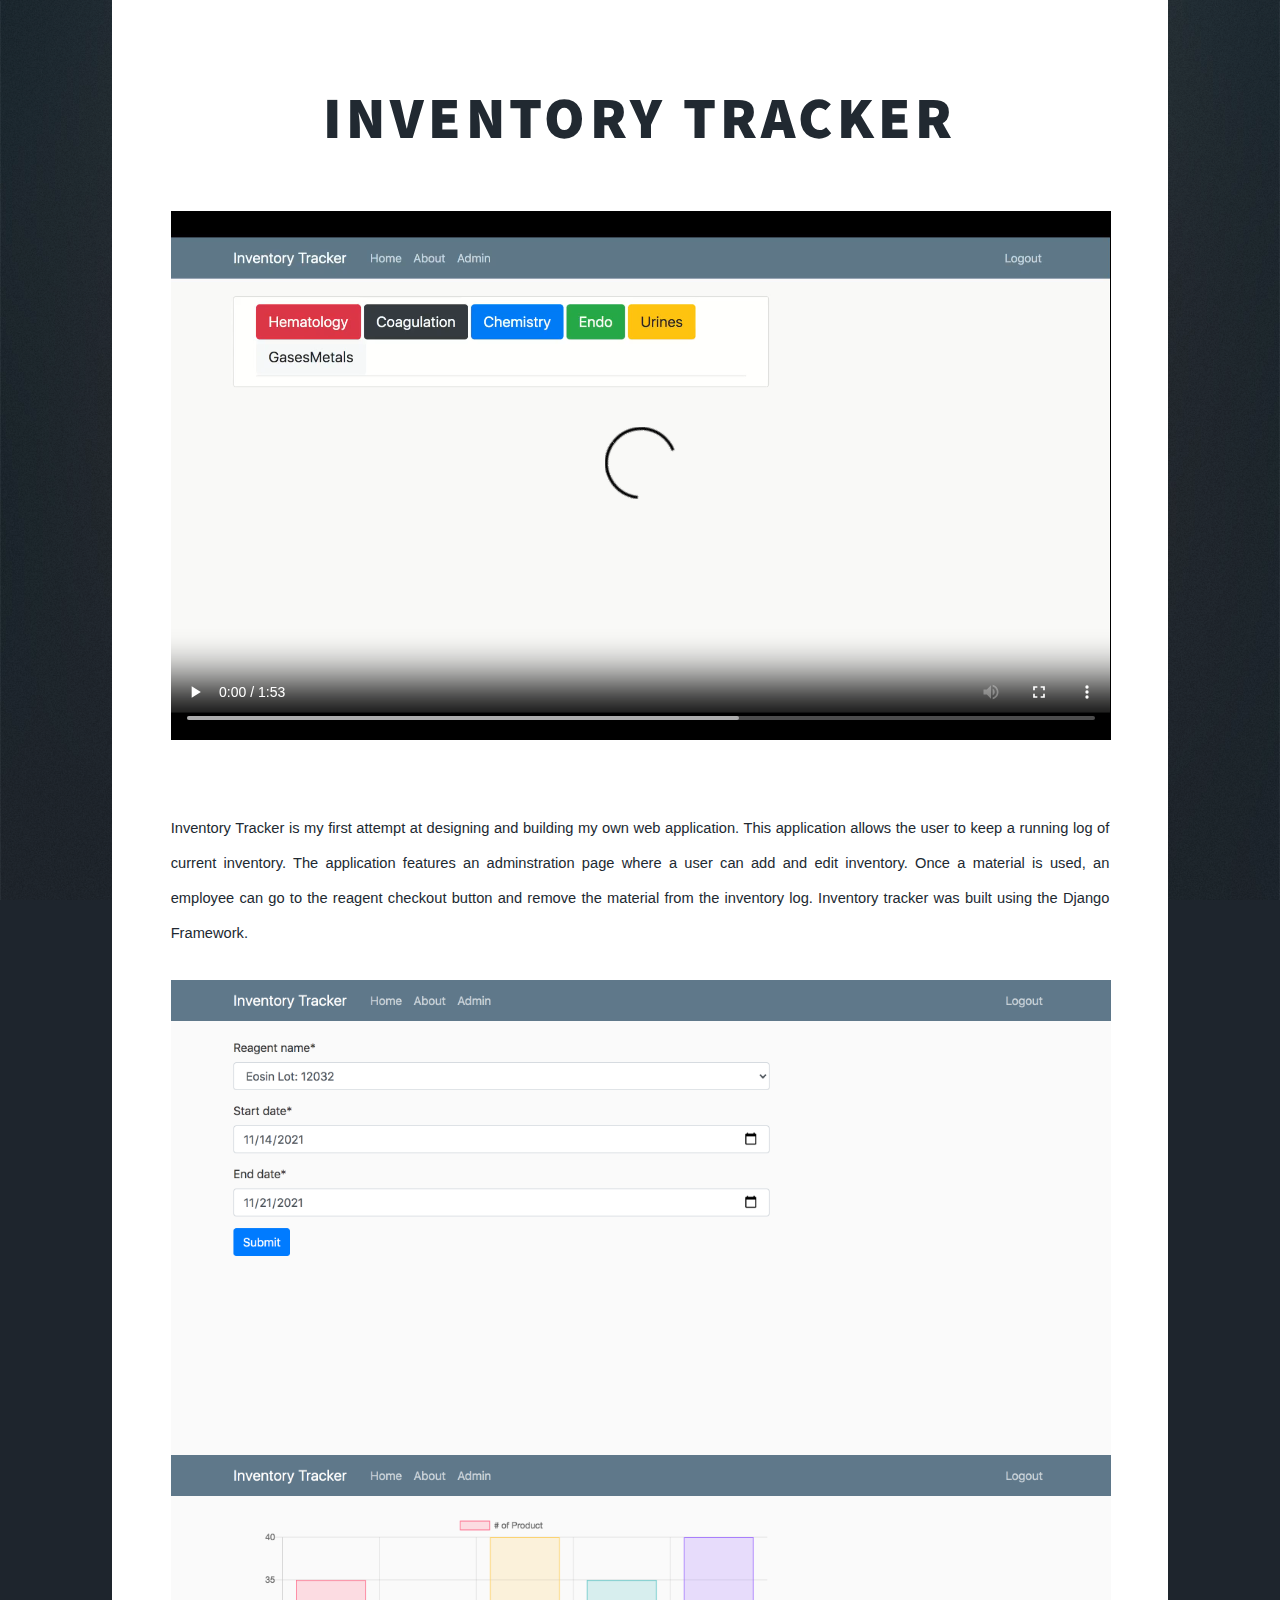
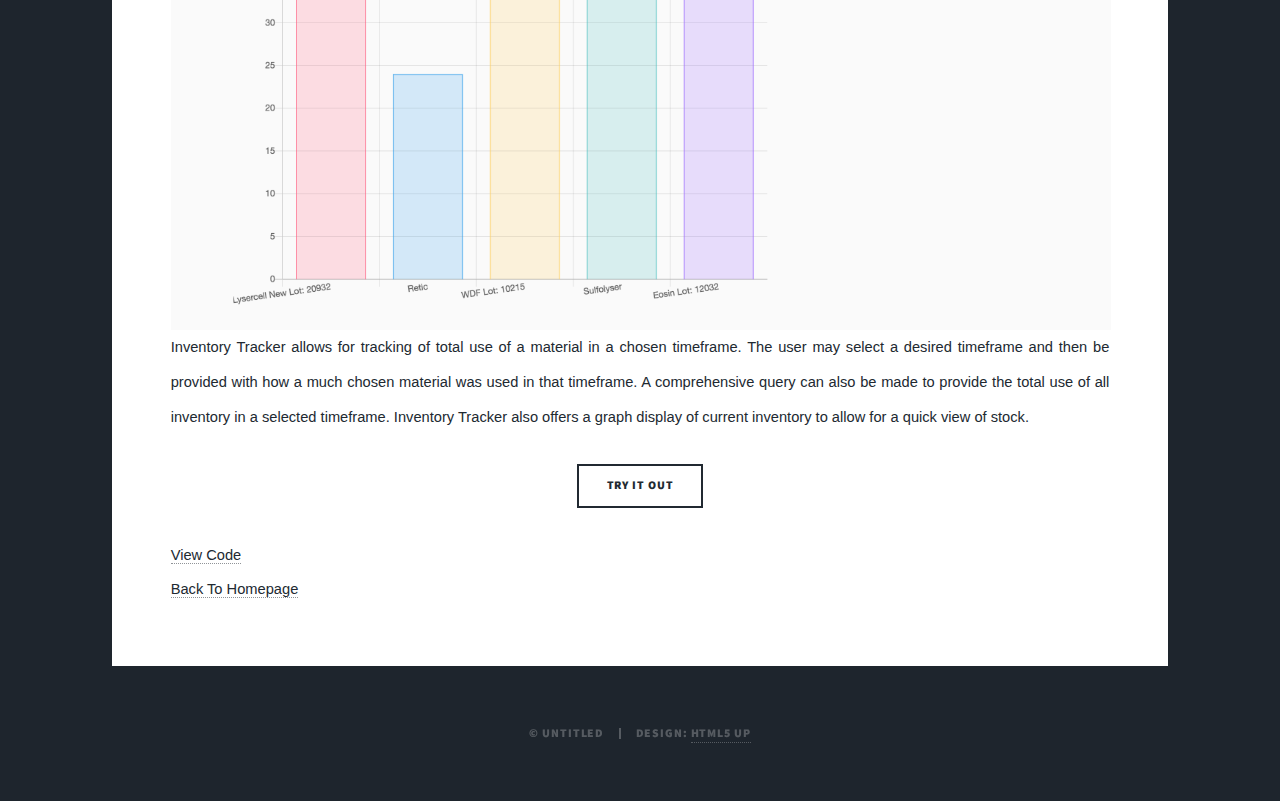
<file: indexscrap.html>
<!DOCTYPE HTML>
<!--
	Massively by HTML5 UP
	html5up.net | @ajlkn
	Free for personal and commercial use under the CCA 3.0 license (html5up.net/license)
-->
<html>
	<head>
		<title>Inventory Tracker</title>
		<meta charset="utf-8" />
		<meta name="viewport" content="width=device-width, initial-scale=1, user-scalable=no" />
		<link rel="stylesheet" href="assets/css/main.css" />
		<noscript><link rel="stylesheet" href="assets/css/noscript.css" /></noscript>
	</head>
	<body class="is-preload">

		<!-- Wrapper -->
			<div id="wrapper">

		

				<!-- Nav -->
					<nav id="nav">
						<ul class="links">
							<li><a href="index.html">This is Massively</a></li>
							<li class="active"><a href="generic.html">Generic Page</a></li>
							<li><a href="elements.html">Elements Reference</a></li>
						</ul>
						<ul class="icons">
							<li><a href="#" class="icon brands fa-twitter"><span class="label">Twitter</span></a></li>
							<li><a href="#" class="icon brands fa-facebook-f"><span class="label">Facebook</span></a></li>
							<li><a href="#" class="icon brands fa-instagram"><span class="label">Instagram</span></a></li>
							<li><a href="#" class="icon brands fa-github"><span class="label">GitHub</span></a></li>
						</ul>
					</nav>

				<!-- Main -->
					<div id="main">

						<!-- Post -->
							<section class="post">
								<header class="major">
									
									<h1>Inventory Tracker<br />
									</h1>
									
								</header>
								<div class="image main"><video width="940" controls>
									<source src="images/trackvid.mp4" type="video/mp4">
								</video></div>
								<p>Inventory Tracker is my first attempt at designing and building my own web application.  This application allows the user to keep a running log of current inventory.  The application features an adminstration page where a user can add and edit inventory.  Once a material is used, an employee can go to the reagent checkout button and remove the material from the inventory log.  Inventory tracker was built using the Django Framework.
								</p>
								<img src="images/trackerpictwo.png" width= "940" alt="" />
								<img src="images/trackpic.png" width= "940" alt="" />
								<p>Inventory Tracker allows for tracking of total use of a material in a chosen timeframe.  The user may select a desired timeframe and then be provided with how a much chosen material was used in that timeframe.  A comprehensive query can also be made to provide the total use of all inventory in a selected timeframe.  Inventory Tracker also offers a graph display of current inventory to allow for a quick view of stock.    </p>
								<ul class="actions special">
									<li><a href="https://laboratoryinventorytracker.herokuapp.com/" target="_blank" class="button">Try It Out</a></li>
								</ul>
								<a href="https://github.com/bcavinee/inventorytracker" target="_blank">View Code</a>
								<br>								
								<a href="./index.html" target="_blank">Back To Homepage</a>

							</section>

					</div>

			
				<!-- Copyright -->
					<div id="copyright">
						<ul><li>&copy; Untitled</li><li>Design: <a href="https://html5up.net">HTML5 UP</a></li></ul>
					</div>

			</div>

		<!-- Scripts -->
			<script src="assets/js/jquery.min.js"></script>
			<script src="assets/js/jquery.scrollex.min.js"></script>
			<script src="assets/js/jquery.scrolly.min.js"></script>
			<script src="assets/js/browser.min.js"></script>
			<script src="assets/js/breakpoints.min.js"></script>
			<script src="assets/js/util.js"></script>
			<script src="assets/js/main.js"></script>

	</body>
</html>
</file>
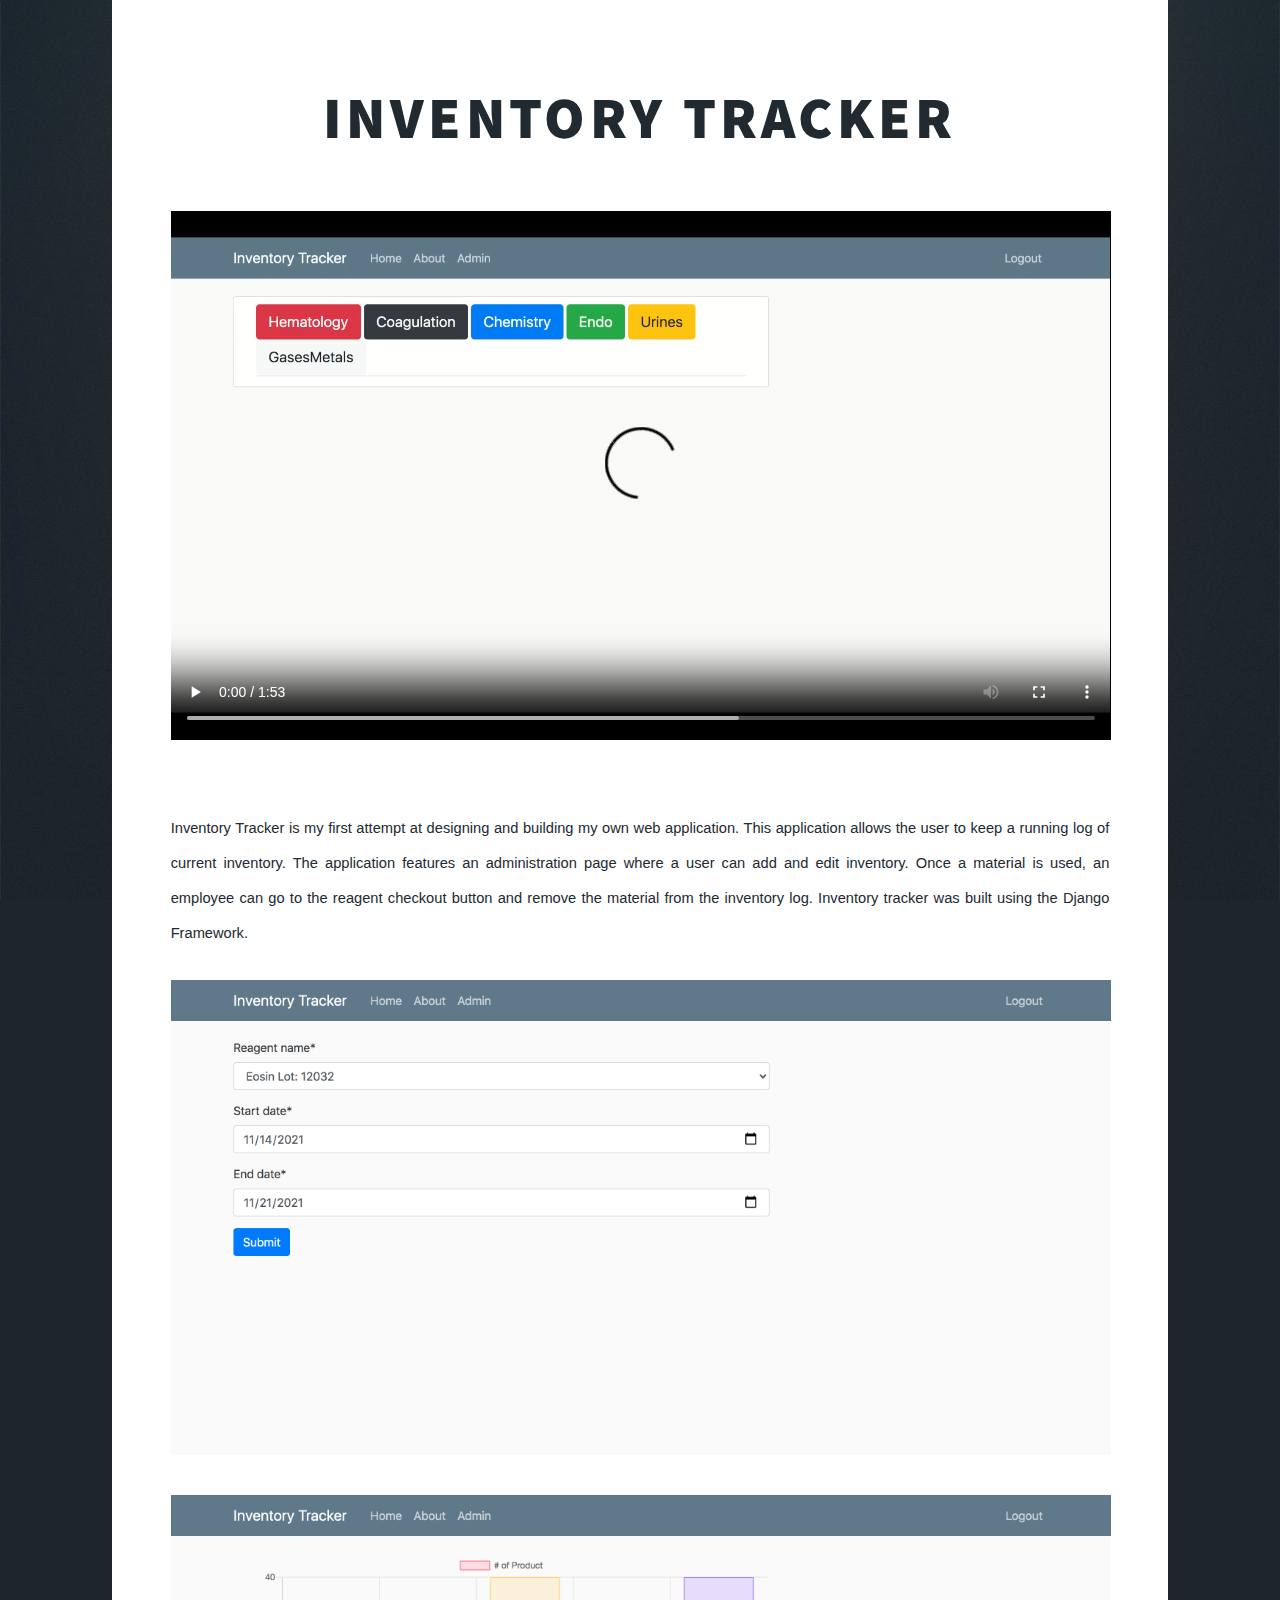
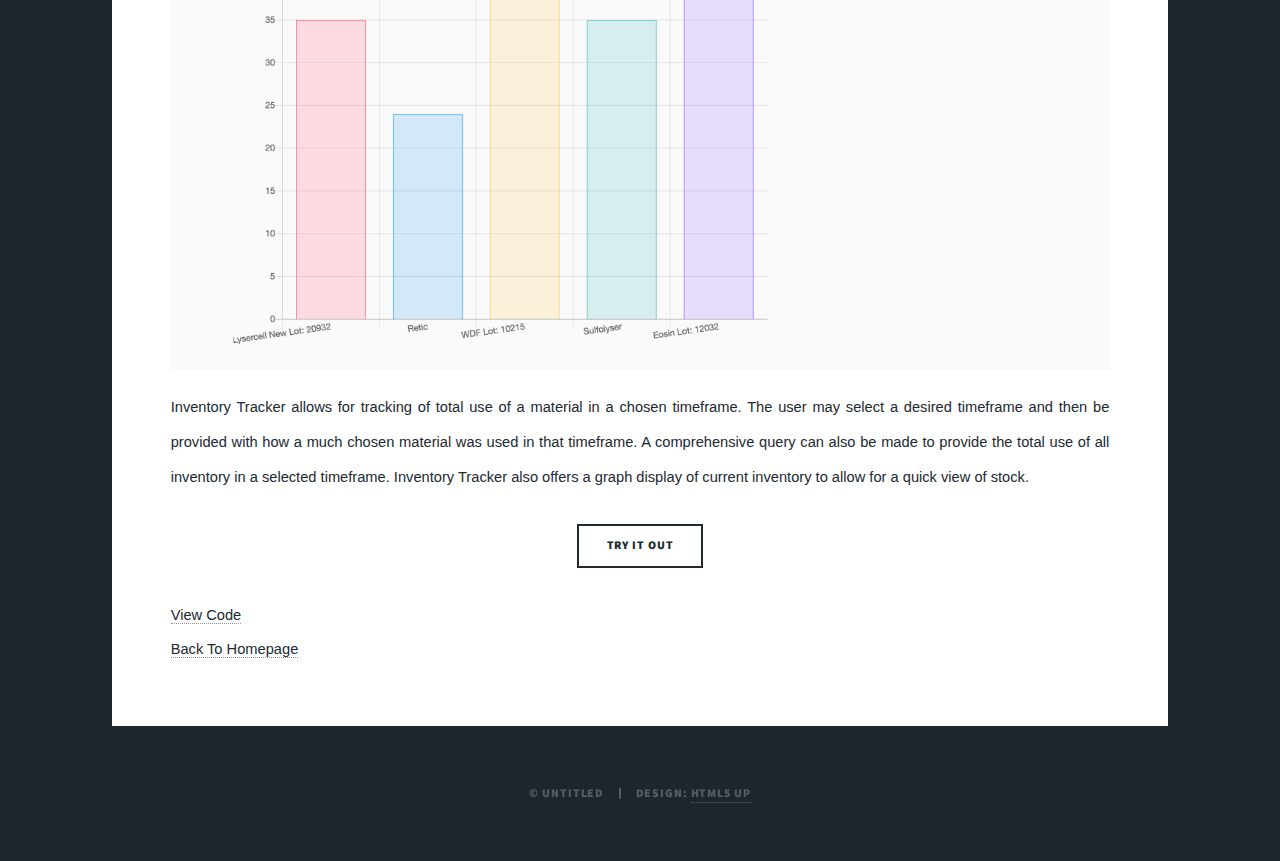
<file: inventorytracker.html>
<!DOCTYPE HTML>
<!--
	Massively by HTML5 UP
	html5up.net | @ajlkn
	Free for personal and commercial use under the CCA 3.0 license (html5up.net/license)
-->
<html>
	<head>
		<title>Inventory Tracker</title>
		<meta charset="utf-8" />
		<meta name="viewport" content="width=device-width, initial-scale=1, user-scalable=no" />
		<link rel="stylesheet" href="assets/css/main.css" />
		<noscript><link rel="stylesheet" href="assets/css/noscript.css" /></noscript>
	</head>
	<body class="is-preload">

		<!-- Wrapper -->
			<div id="wrapper">

		

				<!-- Nav -->
					<nav id="nav">
						<ul class="links">
							<li><a href="index.html">This is Massively</a></li>
							<li class="active"><a href="generic.html">Generic Page</a></li>
							<li><a href="elements.html">Elements Reference</a></li>
						</ul>
						<ul class="icons">
							<li><a href="#" class="icon brands fa-twitter"><span class="label">Twitter</span></a></li>
							<li><a href="#" class="icon brands fa-facebook-f"><span class="label">Facebook</span></a></li>
							<li><a href="#" class="icon brands fa-instagram"><span class="label">Instagram</span></a></li>
							<li><a href="#" class="icon brands fa-github"><span class="label">GitHub</span></a></li>
						</ul>
					</nav>

				<!-- Main -->
					<div id="main">

						<!-- Post -->
							<section class="post">
								<header class="major">
									
									<h1>Inventory Tracker<br />
									</h1>
									
								</header>
								<div class="image main"><video width="940" controls>
									<source src="images/trackvid.mp4" type="video/mp4">
								</video></div>
								<p>Inventory Tracker is my first attempt at designing and building my own web application.  This application allows the user to keep a running log of current inventory.  The application features an administration page where a user can add and edit inventory.  Once a material is used, an employee can go to the reagent checkout button and remove the material from the inventory log.  Inventory tracker was built using the Django Framework.
								</p>
								<img src="images/trackerpictwo.png" width= "940" alt="" />
								<img src="images/trackpic.png" style="margin-top: 40px;" width= "940" alt="" />
								<p style="margin-top: 20px">Inventory Tracker allows for tracking of total use of a material in a chosen timeframe.  The user may select a desired timeframe and then be provided with how a much chosen material was used in that timeframe.  A comprehensive query can also be made to provide the total use of all inventory in a selected timeframe.  Inventory Tracker also offers a graph display of current inventory to allow for a quick view of stock.    </p>
								<ul class="actions special">
									<li><a href="https://laboratoryinventorytracker.herokuapp.com/" target="_blank" class="button">Try It Out</a></li>
								</ul>
								<a href="https://github.com/bcavinee/inventorytracker" target="_blank">View Code</a>
								<br>								
								<a href="./index.html" target="_blank">Back To Homepage</a>

							</section>

					</div>

			
				<!-- Copyright -->
					<div id="copyright">
						<ul><li>&copy; Untitled</li><li>Design: <a href="https://html5up.net">HTML5 UP</a></li></ul>
					</div>

			</div>

		<!-- Scripts -->
			<script src="assets/js/jquery.min.js"></script>
			<script src="assets/js/jquery.scrollex.min.js"></script>
			<script src="assets/js/jquery.scrolly.min.js"></script>
			<script src="assets/js/browser.min.js"></script>
			<script src="assets/js/breakpoints.min.js"></script>
			<script src="assets/js/util.js"></script>
			<script src="assets/js/main.js"></script>

	</body>
</html>
</file>
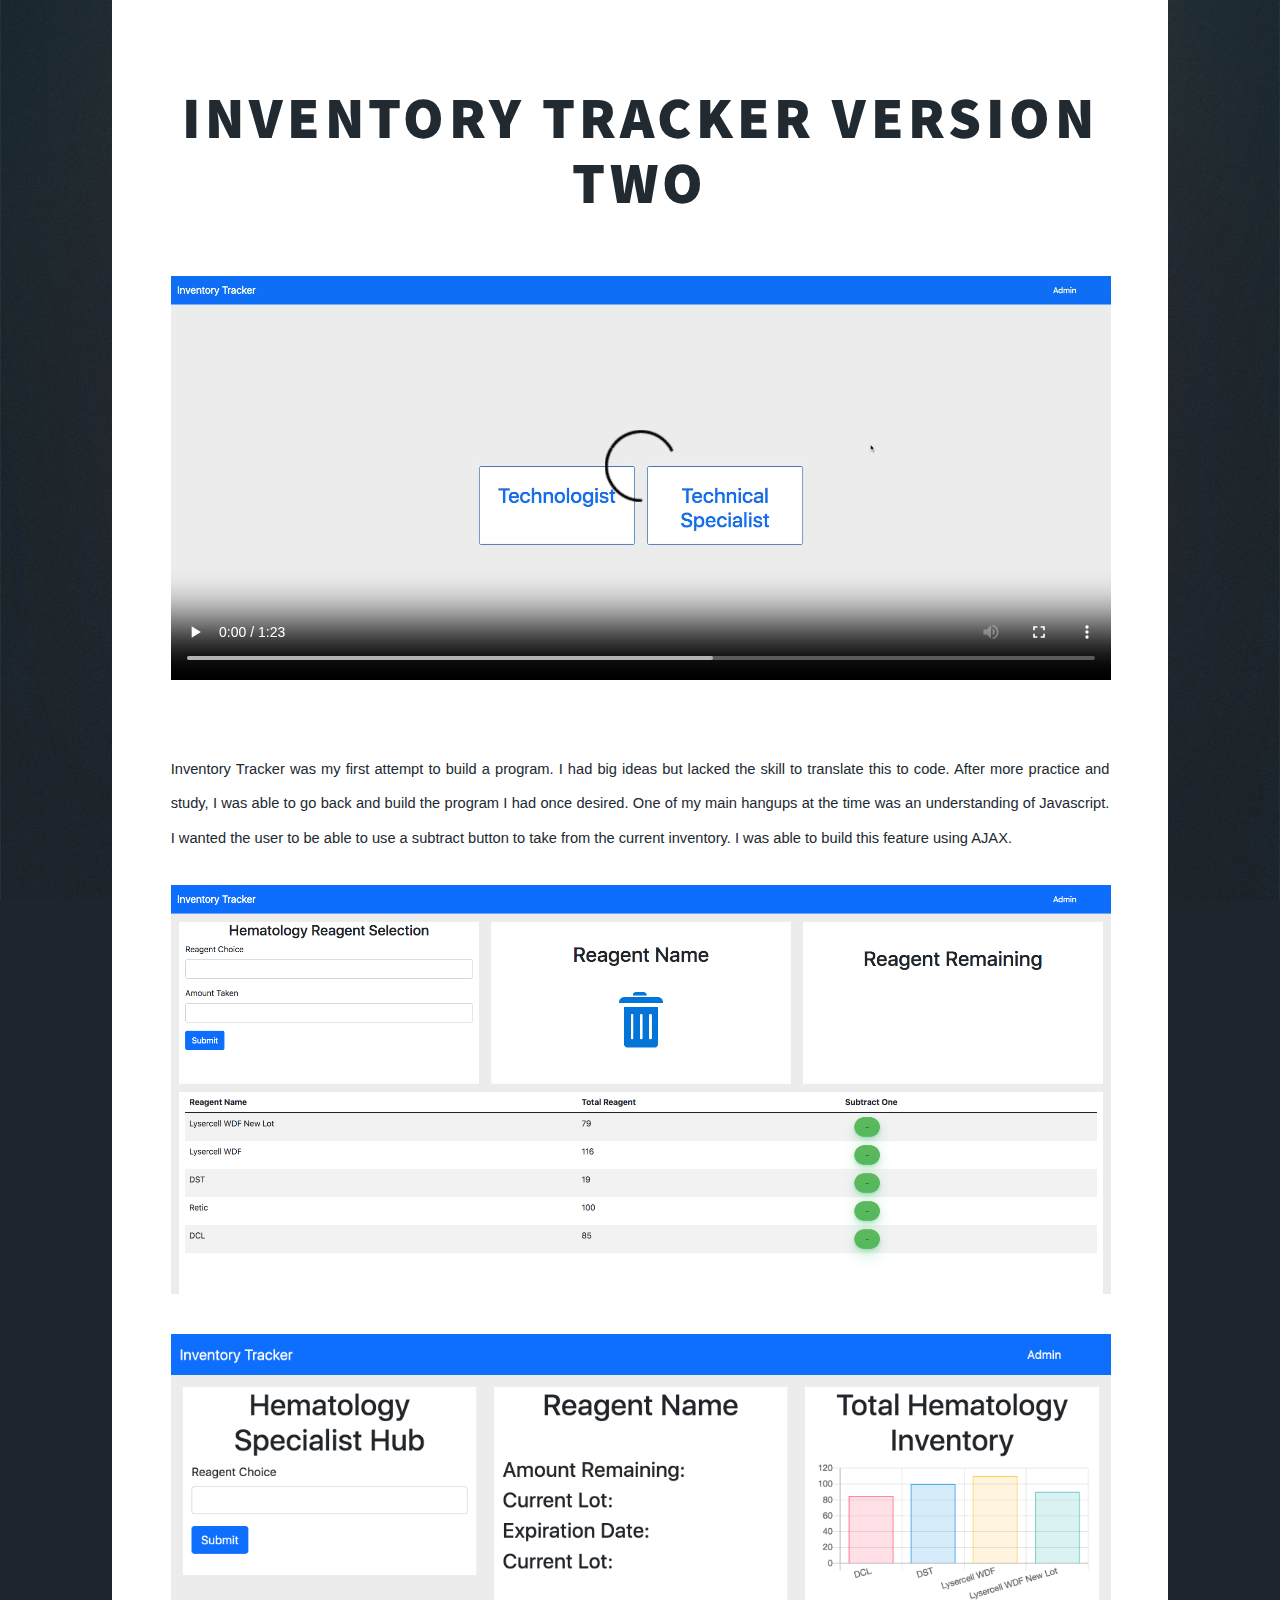
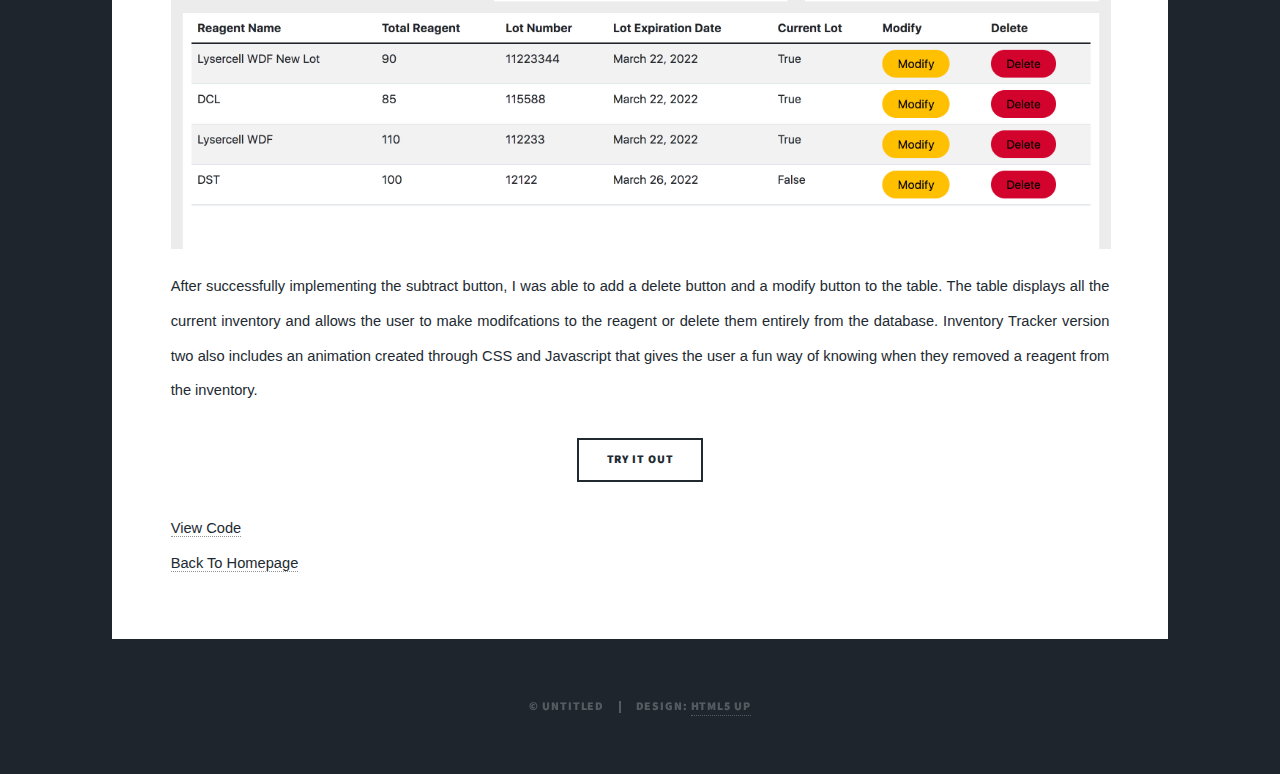
<file: inventoryversiontwo.html>
<!DOCTYPE HTML>
<!--
	Massively by HTML5 UP
	html5up.net | @ajlkn
	Free for personal and commercial use under the CCA 3.0 license (html5up.net/license)
-->
<html>
	<head>
		<title>Inventory Tracker Version Two</title>
		<meta charset="utf-8" />
		<meta name="viewport" content="width=device-width, initial-scale=1, user-scalable=no" />
		<link rel="stylesheet" href="assets/css/main.css" />
		<noscript><link rel="stylesheet" href="assets/css/noscript.css" /></noscript>
	</head>
	<body class="is-preload">

		<!-- Wrapper -->
			<div id="wrapper">

		

				<!-- Nav -->
					<nav id="nav">
						<ul class="links">
							<li><a href="index.html">This is Massively</a></li>
							<li class="active"><a href="generic.html">Generic Page</a></li>
							<li><a href="elements.html">Elements Reference</a></li>
						</ul>
						<ul class="icons">
							<li><a href="#" class="icon brands fa-twitter"><span class="label">Twitter</span></a></li>
							<li><a href="#" class="icon brands fa-facebook-f"><span class="label">Facebook</span></a></li>
							<li><a href="#" class="icon brands fa-instagram"><span class="label">Instagram</span></a></li>
							<li><a href="#" class="icon brands fa-github"><span class="label">GitHub</span></a></li>
						</ul>
					</nav>

				<!-- Main -->
					<div id="main">

						<!-- Post -->
							<section class="post">
								<header class="major">
									
									<h1>Inventory Tracker Version Two<br />
									</h1>
									
								</header>
								<div class="image main"><video width="940" controls>
									<source src="images/trackertwovideo.mp4" type="video/mp4">
								</video></div>
								<p>Inventory Tracker was my first attempt to build a program.  I had big ideas but lacked the skill to translate this to code.  After more practice and study, I was able to go back and build the program I had once desired.  One of my main hangups at the time was an understanding of Javascript.  I wanted the user to be able to use a subtract button to take from the current inventory.  I was able to build this feature using AJAX.
								</p>
								<img src="images/inventoryhub.png" width= "940" alt="" />
								<img src="images/specalisthub.png" style="margin-top: 40px;" width= "940" alt="" />
								<p style="margin-top:20px;">After successfully implementing the subtract button, I was able to add a delete button and a modify button to the table.  The table displays all the current inventory and allows the user to make modifcations to the reagent or delete them entirely from the database.  Inventory Tracker version two also includes an animation created through CSS and Javascript that gives the user a fun way of knowing when they removed a reagent from the inventory.</p>
								<ul class="actions special">
									<li><a href="https://inventorytrackerversiontwo.herokuapp.com/" target="_blank" class="button">Try It Out</a></li>
								</ul>
								<a href="https://github.com/bcavinee/inventory_tracker_version_two" target="_blank">View Code</a>
								<br>								
								<a href="./index.html" target="_blank">Back To Homepage</a>

							</section>

					</div>

			
				<!-- Copyright -->
					<div id="copyright">
						<ul><li>&copy; Untitled</li><li>Design: <a href="https://html5up.net">HTML5 UP</a></li></ul>
					</div>

			</div>

		<!-- Scripts -->
			<script src="assets/js/jquery.min.js"></script>
			<script src="assets/js/jquery.scrollex.min.js"></script>
			<script src="assets/js/jquery.scrolly.min.js"></script>
			<script src="assets/js/browser.min.js"></script>
			<script src="assets/js/breakpoints.min.js"></script>
			<script src="assets/js/util.js"></script>
			<script src="assets/js/main.js"></script>

	</body>
</html>
</file>
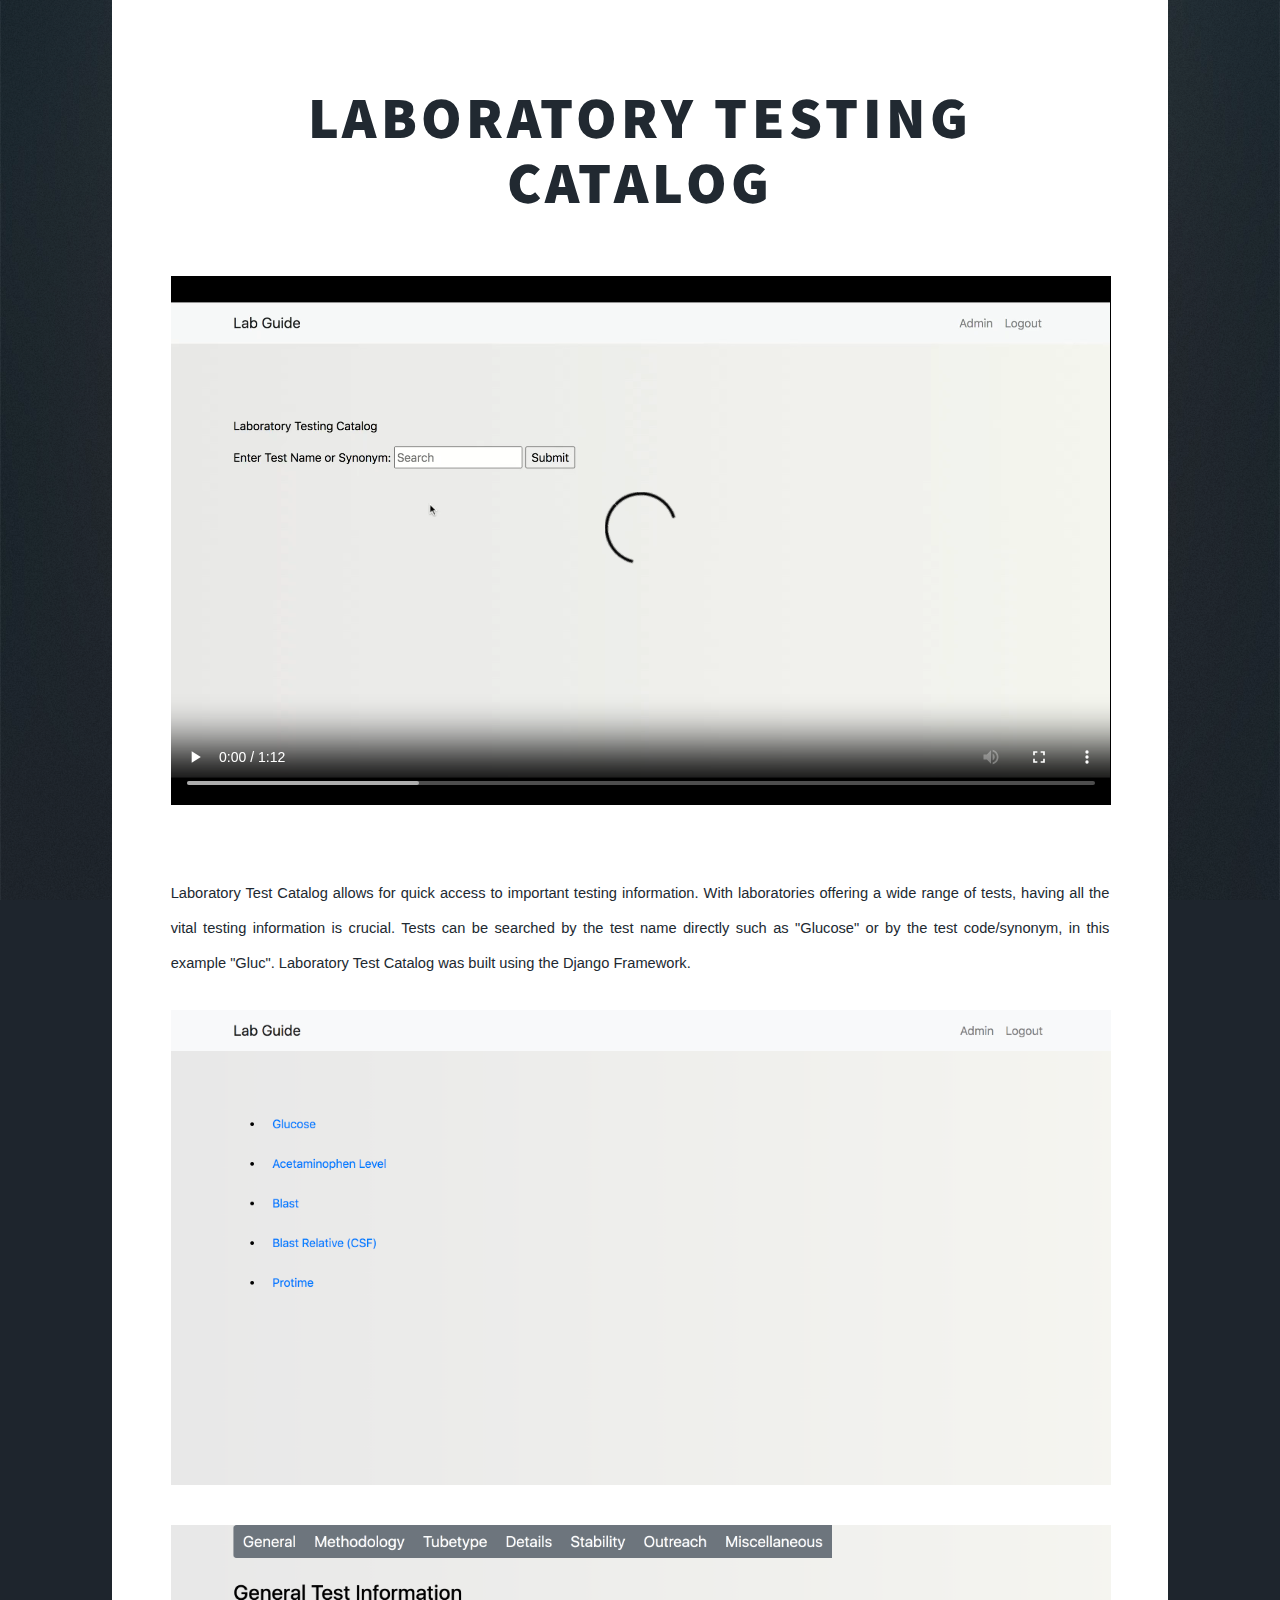
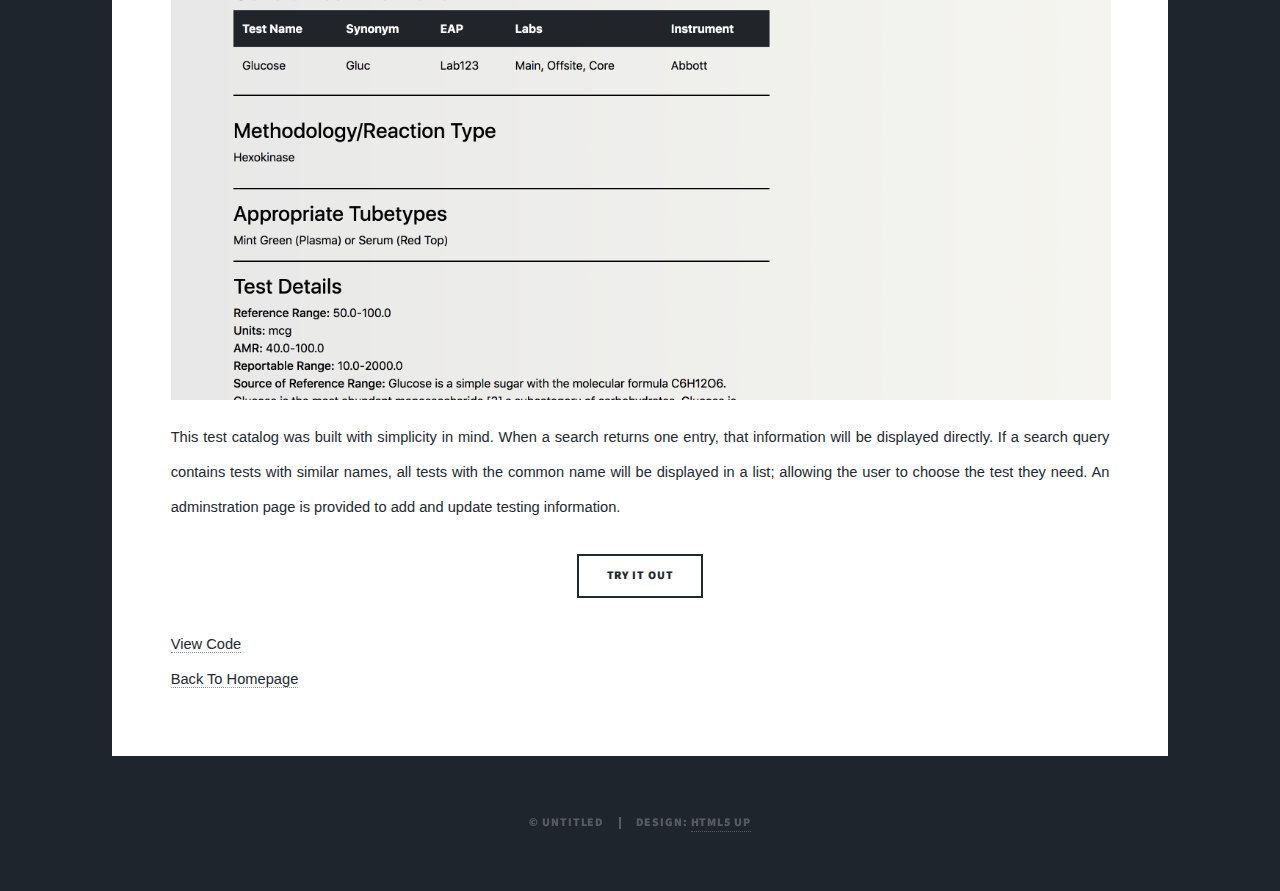
<file: testcatolog.html>
<!DOCTYPE HTML>
<!--
	Massively by HTML5 UP
	html5up.net | @ajlkn
	Free for personal and commercial use under the CCA 3.0 license (html5up.net/license)
-->
<html>
	<head>
		<title>Test Catalog</title>
		<meta charset="utf-8" />
		<meta name="viewport" content="width=device-width, initial-scale=1, user-scalable=no" />
		<link rel="stylesheet" href="assets/css/main.css" />
		<noscript><link rel="stylesheet" href="assets/css/noscript.css" /></noscript>
	</head>
	<body class="is-preload">

		<!-- Wrapper -->
			<div id="wrapper">

		

				<!-- Nav -->
					<nav id="nav">
						<ul class="links">
							<li><a href="index.html">This is Massively</a></li>
							<li class="active"><a href="generic.html">Generic Page</a></li>
							<li><a href="elements.html">Elements Reference</a></li>
						</ul>
						<ul class="icons">
							<li><a href="#" class="icon brands fa-twitter"><span class="label">Twitter</span></a></li>
							<li><a href="#" class="icon brands fa-facebook-f"><span class="label">Facebook</span></a></li>
							<li><a href="#" class="icon brands fa-instagram"><span class="label">Instagram</span></a></li>
							<li><a href="#" class="icon brands fa-github"><span class="label">GitHub</span></a></li>
						</ul>
					</nav>

				<!-- Main -->
					<div id="main">

						<!-- Post -->
							<section class="post">
								<header class="major">
									
									<h1>Laboratory Testing Catalog<br />
									</h1>
									
								</header>
								<div class="image main"><video width="940" controls>
									<source src="images/labguidetwo.mp4" type="video/mp4">
								</video></div>
								<p>Laboratory Test Catalog allows for quick access to important testing information.  With laboratories offering a wide range of tests, having all the vital testing information is crucial.  Tests can be searched by the test name directly such as "Glucose" or by the test code/synonym, in this example "Gluc".  Laboratory Test Catalog was built using the Django Framework.
								</p>
								<img src="images/labguidepictwo.png" width= "940" alt="" />
								<img src="images/labguidepic.png" style="margin-top: 40px" width= "940" alt="" />
								<p style="margin-top: 20px">This test catalog was built with simplicity in mind.  When a search returns one entry, that information will be displayed directly.  If a search query contains tests with similar names, all tests with the common name will be displayed in a list; allowing the user to choose the test they need.  An adminstration page is provided to add and update testing information.</p>
								<ul class="actions special">
									<li><a href="https://labguide.herokuapp.com/" target="_blank" class="button">Try It Out</a></li>
								</ul>
								<a href="https://github.com/bcavinee/testcatalog" target="_blank">View Code</a>	
								<br>							
								<a href="./index.html">Back To Homepage</a>
								
					

							</section>

					</div>

			
				<!-- Copyright -->
					<div id="copyright">
						<ul><li>&copy; Untitled</li><li>Design: <a href="https://html5up.net">HTML5 UP</a></li></ul>
					</div>

			</div>

		<!-- Scripts -->
			<script src="assets/js/jquery.min.js"></script>
			<script src="assets/js/jquery.scrollex.min.js"></script>
			<script src="assets/js/jquery.scrolly.min.js"></script>
			<script src="assets/js/browser.min.js"></script>
			<script src="assets/js/breakpoints.min.js"></script>
			<script src="assets/js/util.js"></script>
			<script src="assets/js/main.js"></script>

	</body>
</html>
</file>
<file: assets/css/main.css>
@import url(fontawesome-all.min.css);
@import url("https://fonts.googleapis.com/css?family=Merriweather:300,700,300italic,700italic|Source+Sans+Pro:900");

/*
	Massively by HTML5 UP
	html5up.net | @ajlkn
	Free for personal and commercial use under the CCA 3.0 license (html5up.net/license)
*/

html, body, div, span, applet, object,
iframe, h1, h2, h3, h4, h5, h6, p, blockquote,
pre, a, abbr, acronym, address, big, cite,
code, del, dfn, em, img, ins, kbd, q, s, samp,
small, strike, strong, sub, sup, tt, var, b,
u, i, center, dl, dt, dd, ol, ul, li, fieldset,
form, label, legend, table, caption, tbody,
tfoot, thead, tr, th, td, article, aside,
canvas, details, embed, figure, figcaption,
footer, header, hgroup, menu, nav, output, ruby,
section, summary, time, mark, audio, video {
	margin: 0;
	padding: 0;
	border: 0;
	font-size: 100%;
	font: inherit;
	vertical-align: baseline;}

article, aside, details, figcaption, figure,
footer, header, hgroup, menu, nav, section {
	display: block;}

body {
	line-height: 1;
}

ol, ul {
	list-style: none;
}

blockquote, q {
	quotes: none;
}

	blockquote:before, blockquote:after, q:before, q:after {
		content: '';
		content: none;
	}

table {
	border-collapse: collapse;
	border-spacing: 0;
}

body {
	-webkit-text-size-adjust: none;
}

mark {
	background-color: transparent;
	color: inherit;
}

input::-moz-focus-inner {
	border: 0;
	padding: 0;
}

input, select, textarea {
	-moz-appearance: none;
	-webkit-appearance: none;
	-ms-appearance: none;
	appearance: none;
}

/* Basic */

	@-ms-viewport {
		width: device-width;
	}

	body {
		-ms-overflow-style: scrollbar;
	}

	@media screen and (max-width: 480px) {

		html, body {
			min-width: 320px;
		}

	}

	html {
		box-sizing: border-box;
	}

	*, *:before, *:after {
		box-sizing: inherit;
	}

	body {
		background-color: #1e252d;
	}

		body.is-preload *, body.is-preload *:before, body.is-preload *:after {
			-moz-animation: none !important;
			-webkit-animation: none !important;
			-ms-animation: none !important;
			animation: none !important;
			-moz-transition: none !important;
			-webkit-transition: none !important;
			-ms-transition: none !important;
			transition: none !important;
		}

/* Type */

	html {
		font-size: 16pt;
	}

		@media screen and (max-width: 1680px) {

			html {
				font-size: 12pt;
			}

		}

		@media screen and (max-width: 1280px) {

			html {
				font-size: 11pt;
			}

		}

		@media screen and (max-width: 360px) {

			html {
				font-size: 10pt;
			}

		}

	body {
		color: #212931;
	}

	body, input, select, textarea {
		font-family: "Merriweather", Georgia, serif;
		font-weight: 300;
		font-size: 1rem;
		line-height: 2.375;
	}

	a {
		-moz-transition: color 0.2s ease-in-out, background-color 0.2s ease-in-out, border-color 0.2s ease-in-out, box-shadow 0.2s ease-in-out;
		-webkit-transition: color 0.2s ease-in-out, background-color 0.2s ease-in-out, border-color 0.2s ease-in-out, box-shadow 0.2s ease-in-out;
		-ms-transition: color 0.2s ease-in-out, background-color 0.2s ease-in-out, border-color 0.2s ease-in-out, box-shadow 0.2s ease-in-out;
		transition: color 0.2s ease-in-out, background-color 0.2s ease-in-out, border-color 0.2s ease-in-out, box-shadow 0.2s ease-in-out;
		border-bottom: dotted 1px;
		text-decoration: none;
	}

		a:hover {
			border-bottom-color: transparent;
		}

	strong, b {
		font-weight: 600;
	}

	em, i {
		font-style: italic;
	}

	p {
		text-align: justify;
		margin: 0 0 2rem 0;
	}

	h1, h2, h3, h4, h5, h6 {
		font-family: "Source Sans Pro", Helvetica, sans-serif;
		font-weight: 900;
		line-height: 1.5;
		letter-spacing: 0.075em;
		text-transform: uppercase;
		margin: 0 0 1rem 0;
	}

		h1 a, h2 a, h3 a, h4 a, h5 a, h6 a {
			border-bottom: 0;
			color: inherit;
			text-decoration: none;
		}

	h1 {
		font-size: 4rem;
		line-height: 1.1;
		margin: 0 0 2rem 0;
	}

	h2 {
		font-size: 1.75rem;
		line-height: 1.3;
		margin: 0 0 1.5rem 0;
	}

	h3 {
		font-size: 1.25rem;
		margin: 0 0 1.5rem 0;
	}

	h4 {
		font-size: 1rem;
	}

	h5 {
		font-size: 0.9rem;
	}

	h6 {
		font-size: 0.8rem;
	}

	sub {
		font-size: 0.8rem;
		position: relative;
		top: 0.5rem;
	}

	sup {
		font-size: 0.8rem;
		position: relative;
		top: -0.5rem;
	}

	blockquote {
		border-left: solid 4px;
		font-style: italic;
		margin: 0 0 2rem 0;
		padding: 0.5rem 0 0.5rem 2rem;
	}

	code {
		border: solid 2px;
		font-family: "Courier New", monospace;
		font-size: 0.9rem;
		margin: 0 0.25rem;
		padding: 0.25rem 0.65rem;
	}

	pre {
		-webkit-overflow-scrolling: touch;
		font-family: "Courier New", monospace;
		font-size: 0.9rem;
		margin: 0 0 2rem 0;
	}

		pre code {
			display: block;
			line-height: 1.75;
			padding: 1rem 1.5rem;
			overflow-x: auto;
		}

	hr {
		border: 0;
		border-bottom: solid 2px;
		margin: 3rem 0;
	}

		hr.major {
			margin: 5rem 0;
		}

	.align-left {
		text-align: left;
	}

	.align-center {
		text-align: center;
	}

	.align-right {
		text-align: right;
	}

	input, select, textarea {
		color: #212931;
	}

	a {
		color: #212931;
		border-bottom-color: rgba(33, 41, 49, 0.5);
	}

		a:hover {
			border-bottom-color: transparent;
			color: #18bfef !important;
		}

	strong, b {
		color: #212931;
	}

	h1, h2, h3, h4, h5, h6 {
		color: #212931;
	}

	blockquote {
		border-left-color: #eeeeee;
	}

	code {
		background: rgba(220, 220, 220, 0.25);
		border-color: #eeeeee;
	}

	hr {
		border-bottom-color: #eeeeee;
	}

/* Row */

	.row {
		display: flex;
		flex-wrap: wrap;
		box-sizing: border-box;
		align-items: stretch;
	}

		.row > * {
			box-sizing: border-box;
		}

		.row.gtr-uniform > * > :last-child {
			margin-bottom: 0;
		}

		.row.aln-left {
			justify-content: flex-start;
		}

		.row.aln-center {
			justify-content: center;
		}

		.row.aln-right {
			justify-content: flex-end;
		}

		.row.aln-top {
			align-items: flex-start;
		}

		.row.aln-middle {
			align-items: center;
		}

		.row.aln-bottom {
			align-items: flex-end;
		}

		.row > .imp {
			order: -1;
		}

		.row > .col-1 {
			width: 8.33333%;
		}

		.row > .off-1 {
			margin-left: 8.33333%;
		}

		.row > .col-2 {
			width: 16.66667%;
		}

		.row > .off-2 {
			margin-left: 16.66667%;
		}

		.row > .col-3 {
			width: 25%;
		}

		.row > .off-3 {
			margin-left: 25%;
		}

		.row > .col-4 {
			width: 33.33333%;
		}

		.row > .off-4 {
			margin-left: 33.33333%;
		}

		.row > .col-5 {
			width: 41.66667%;
		}

		.row > .off-5 {
			margin-left: 41.66667%;
		}

		.row > .col-6 {
			width: 50%;
		}

		.row > .off-6 {
			margin-left: 50%;
		}

		.row > .col-7 {
			width: 58.33333%;
		}

		.row > .off-7 {
			margin-left: 58.33333%;
		}

		.row > .col-8 {
			width: 66.66667%;
		}

		.row > .off-8 {
			margin-left: 66.66667%;
		}

		.row > .col-9 {
			width: 75%;
		}

		.row > .off-9 {
			margin-left: 75%;
		}

		.row > .col-10 {
			width: 83.33333%;
		}

		.row > .off-10 {
			margin-left: 83.33333%;
		}

		.row > .col-11 {
			width: 91.66667%;
		}

		.row > .off-11 {
			margin-left: 91.66667%;
		}

		.row > .col-12 {
			width: 100%;
		}

		.row > .off-12 {
			margin-left: 100%;
		}

		.row.gtr-0 {
			margin-top: 0;
			margin-left: 0rem;
		}

			.row.gtr-0 > * {
				padding: 0 0 0 0rem;
			}

			.row.gtr-0.gtr-uniform {
				margin-top: 0rem;
			}

				.row.gtr-0.gtr-uniform > * {
					padding-top: 0rem;
				}

		.row.gtr-25 {
			margin-top: 0;
			margin-left: -0.375rem;
		}

			.row.gtr-25 > * {
				padding: 0 0 0 0.375rem;
			}

			.row.gtr-25.gtr-uniform {
				margin-top: -0.375rem;
			}

				.row.gtr-25.gtr-uniform > * {
					padding-top: 0.375rem;
				}

		.row.gtr-50 {
			margin-top: 0;
			margin-left: -0.75rem;
		}

			.row.gtr-50 > * {
				padding: 0 0 0 0.75rem;
			}

			.row.gtr-50.gtr-uniform {
				margin-top: -0.75rem;
			}

				.row.gtr-50.gtr-uniform > * {
					padding-top: 0.75rem;
				}

		.row {
			margin-top: 0;
			margin-left: -1.5rem;
		}

			.row > * {
				padding: 0 0 0 1.5rem;
			}

			.row.gtr-uniform {
				margin-top: -1.5rem;
			}

				.row.gtr-uniform > * {
					padding-top: 1.5rem;
				}

		.row.gtr-150 {
			margin-top: 0;
			margin-left: -2.25rem;
		}

			.row.gtr-150 > * {
				padding: 0 0 0 2.25rem;
			}

			.row.gtr-150.gtr-uniform {
				margin-top: -2.25rem;
			}

				.row.gtr-150.gtr-uniform > * {
					padding-top: 2.25rem;
				}

		.row.gtr-200 {
			margin-top: 0;
			margin-left: -3rem;
		}

			.row.gtr-200 > * {
				padding: 0 0 0 3rem;
			}

			.row.gtr-200.gtr-uniform {
				margin-top: -3rem;
			}

				.row.gtr-200.gtr-uniform > * {
					padding-top: 3rem;
				}

		@media screen and (max-width: 1680px) {

			.row {
				display: flex;
				flex-wrap: wrap;
				box-sizing: border-box;
				align-items: stretch;
			}

				.row > * {
					box-sizing: border-box;
				}

				.row.gtr-uniform > * > :last-child {
					margin-bottom: 0;
				}

				.row.aln-left {
					justify-content: flex-start;
				}

				.row.aln-center {
					justify-content: center;
				}

				.row.aln-right {
					justify-content: flex-end;
				}

				.row.aln-top {
					align-items: flex-start;
				}

				.row.aln-middle {
					align-items: center;
				}

				.row.aln-bottom {
					align-items: flex-end;
				}

				.row > .imp-xlarge {
					order: -1;
				}

				.row > .col-1-xlarge {
					width: 8.33333%;
				}

				.row > .off-1-xlarge {
					margin-left: 8.33333%;
				}

				.row > .col-2-xlarge {
					width: 16.66667%;
				}

				.row > .off-2-xlarge {
					margin-left: 16.66667%;
				}

				.row > .col-3-xlarge {
					width: 25%;
				}

				.row > .off-3-xlarge {
					margin-left: 25%;
				}

				.row > .col-4-xlarge {
					width: 33.33333%;
				}

				.row > .off-4-xlarge {
					margin-left: 33.33333%;
				}

				.row > .col-5-xlarge {
					width: 41.66667%;
				}

				.row > .off-5-xlarge {
					margin-left: 41.66667%;
				}

				.row > .col-6-xlarge {
					width: 50%;
				}

				.row > .off-6-xlarge {
					margin-left: 50%;
				}

				.row > .col-7-xlarge {
					width: 58.33333%;
				}

				.row > .off-7-xlarge {
					margin-left: 58.33333%;
				}

				.row > .col-8-xlarge {
					width: 66.66667%;
				}

				.row > .off-8-xlarge {
					margin-left: 66.66667%;
				}

				.row > .col-9-xlarge {
					width: 75%;
				}

				.row > .off-9-xlarge {
					margin-left: 75%;
				}

				.row > .col-10-xlarge {
					width: 83.33333%;
				}

				.row > .off-10-xlarge {
					margin-left: 83.33333%;
				}

				.row > .col-11-xlarge {
					width: 91.66667%;
				}

				.row > .off-11-xlarge {
					margin-left: 91.66667%;
				}

				.row > .col-12-xlarge {
					width: 100%;
				}

				.row > .off-12-xlarge {
					margin-left: 100%;
				}

				.row.gtr-0 {
					margin-top: 0;
					margin-left: 0rem;
				}

					.row.gtr-0 > * {
						padding: 0 0 0 0rem;
					}

					.row.gtr-0.gtr-uniform {
						margin-top: 0rem;
					}

						.row.gtr-0.gtr-uniform > * {
							padding-top: 0rem;
						}

				.row.gtr-25 {
					margin-top: 0;
					margin-left: -0.375rem;
				}

					.row.gtr-25 > * {
						padding: 0 0 0 0.375rem;
					}

					.row.gtr-25.gtr-uniform {
						margin-top: -0.375rem;
					}

						.row.gtr-25.gtr-uniform > * {
							padding-top: 0.375rem;
						}

				.row.gtr-50 {
					margin-top: 0;
					margin-left: -0.75rem;
				}

					.row.gtr-50 > * {
						padding: 0 0 0 0.75rem;
					}

					.row.gtr-50.gtr-uniform {
						margin-top: -0.75rem;
					}

						.row.gtr-50.gtr-uniform > * {
							padding-top: 0.75rem;
						}

				.row {
					margin-top: 0;
					margin-left: -1.5rem;
				}

					.row > * {
						padding: 0 0 0 1.5rem;
					}

					.row.gtr-uniform {
						margin-top: -1.5rem;
					}

						.row.gtr-uniform > * {
							padding-top: 1.5rem;
						}

				.row.gtr-150 {
					margin-top: 0;
					margin-left: -2.25rem;
				}

					.row.gtr-150 > * {
						padding: 0 0 0 2.25rem;
					}

					.row.gtr-150.gtr-uniform {
						margin-top: -2.25rem;
					}

						.row.gtr-150.gtr-uniform > * {
							padding-top: 2.25rem;
						}

				.row.gtr-200 {
					margin-top: 0;
					margin-left: -3rem;
				}

					.row.gtr-200 > * {
						padding: 0 0 0 3rem;
					}

					.row.gtr-200.gtr-uniform {
						margin-top: -3rem;
					}

						.row.gtr-200.gtr-uniform > * {
							padding-top: 3rem;
						}

		}

		@media screen and (max-width: 1280px) {

			.row {
				display: flex;
				flex-wrap: wrap;
				box-sizing: border-box;
				align-items: stretch;
			}

				.row > * {
					box-sizing: border-box;
				}

				.row.gtr-uniform > * > :last-child {
					margin-bottom: 0;
				}

				.row.aln-left {
					justify-content: flex-start;
				}

				.row.aln-center {
					justify-content: center;
				}

				.row.aln-right {
					justify-content: flex-end;
				}

				.row.aln-top {
					align-items: flex-start;
				}

				.row.aln-middle {
					align-items: center;
				}

				.row.aln-bottom {
					align-items: flex-end;
				}

				.row > .imp-large {
					order: -1;
				}

				.row > .col-1-large {
					width: 8.33333%;
				}

				.row > .off-1-large {
					margin-left: 8.33333%;
				}

				.row > .col-2-large {
					width: 16.66667%;
				}

				.row > .off-2-large {
					margin-left: 16.66667%;
				}

				.row > .col-3-large {
					width: 25%;
				}

				.row > .off-3-large {
					margin-left: 25%;
				}

				.row > .col-4-large {
					width: 33.33333%;
				}

				.row > .off-4-large {
					margin-left: 33.33333%;
				}

				.row > .col-5-large {
					width: 41.66667%;
				}

				.row > .off-5-large {
					margin-left: 41.66667%;
				}

				.row > .col-6-large {
					width: 50%;
				}

				.row > .off-6-large {
					margin-left: 50%;
				}

				.row > .col-7-large {
					width: 58.33333%;
				}

				.row > .off-7-large {
					margin-left: 58.33333%;
				}

				.row > .col-8-large {
					width: 66.66667%;
				}

				.row > .off-8-large {
					margin-left: 66.66667%;
				}

				.row > .col-9-large {
					width: 75%;
				}

				.row > .off-9-large {
					margin-left: 75%;
				}

				.row > .col-10-large {
					width: 83.33333%;
				}

				.row > .off-10-large {
					margin-left: 83.33333%;
				}

				.row > .col-11-large {
					width: 91.66667%;
				}

				.row > .off-11-large {
					margin-left: 91.66667%;
				}

				.row > .col-12-large {
					width: 100%;
				}

				.row > .off-12-large {
					margin-left: 100%;
				}

				.row.gtr-0 {
					margin-top: 0;
					margin-left: 0rem;
				}

					.row.gtr-0 > * {
						padding: 0 0 0 0rem;
					}

					.row.gtr-0.gtr-uniform {
						margin-top: 0rem;
					}

						.row.gtr-0.gtr-uniform > * {
							padding-top: 0rem;
						}

				.row.gtr-25 {
					margin-top: 0;
					margin-left: -0.375rem;
				}

					.row.gtr-25 > * {
						padding: 0 0 0 0.375rem;
					}

					.row.gtr-25.gtr-uniform {
						margin-top: -0.375rem;
					}

						.row.gtr-25.gtr-uniform > * {
							padding-top: 0.375rem;
						}

				.row.gtr-50 {
					margin-top: 0;
					margin-left: -0.75rem;
				}

					.row.gtr-50 > * {
						padding: 0 0 0 0.75rem;
					}

					.row.gtr-50.gtr-uniform {
						margin-top: -0.75rem;
					}

						.row.gtr-50.gtr-uniform > * {
							padding-top: 0.75rem;
						}

				.row {
					margin-top: 0;
					margin-left: -1.5rem;
				}

					.row > * {
						padding: 0 0 0 1.5rem;
					}

					.row.gtr-uniform {
						margin-top: -1.5rem;
					}

						.row.gtr-uniform > * {
							padding-top: 1.5rem;
						}

				.row.gtr-150 {
					margin-top: 0;
					margin-left: -2.25rem;
				}

					.row.gtr-150 > * {
						padding: 0 0 0 2.25rem;
					}

					.row.gtr-150.gtr-uniform {
						margin-top: -2.25rem;
					}

						.row.gtr-150.gtr-uniform > * {
							padding-top: 2.25rem;
						}

				.row.gtr-200 {
					margin-top: 0;
					margin-left: -3rem;
				}

					.row.gtr-200 > * {
						padding: 0 0 0 3rem;
					}

					.row.gtr-200.gtr-uniform {
						margin-top: -3rem;
					}

						.row.gtr-200.gtr-uniform > * {
							padding-top: 3rem;
						}

		}

		@media screen and (max-width: 980px) {

			.row {
				display: flex;
				flex-wrap: wrap;
				box-sizing: border-box;
				align-items: stretch;
			}

				.row > * {
					box-sizing: border-box;
				}

				.row.gtr-uniform > * > :last-child {
					margin-bottom: 0;
				}

				.row.aln-left {
					justify-content: flex-start;
				}

				.row.aln-center {
					justify-content: center;
				}

				.row.aln-right {
					justify-content: flex-end;
				}

				.row.aln-top {
					align-items: flex-start;
				}

				.row.aln-middle {
					align-items: center;
				}

				.row.aln-bottom {
					align-items: flex-end;
				}

				.row > .imp-medium {
					order: -1;
				}

				.row > .col-1-medium {
					width: 8.33333%;
				}

				.row > .off-1-medium {
					margin-left: 8.33333%;
				}

				.row > .col-2-medium {
					width: 16.66667%;
				}

				.row > .off-2-medium {
					margin-left: 16.66667%;
				}

				.row > .col-3-medium {
					width: 25%;
				}

				.row > .off-3-medium {
					margin-left: 25%;
				}

				.row > .col-4-medium {
					width: 33.33333%;
				}

				.row > .off-4-medium {
					margin-left: 33.33333%;
				}

				.row > .col-5-medium {
					width: 41.66667%;
				}

				.row > .off-5-medium {
					margin-left: 41.66667%;
				}

				.row > .col-6-medium {
					width: 50%;
				}

				.row > .off-6-medium {
					margin-left: 50%;
				}

				.row > .col-7-medium {
					width: 58.33333%;
				}

				.row > .off-7-medium {
					margin-left: 58.33333%;
				}

				.row > .col-8-medium {
					width: 66.66667%;
				}

				.row > .off-8-medium {
					margin-left: 66.66667%;
				}

				.row > .col-9-medium {
					width: 75%;
				}

				.row > .off-9-medium {
					margin-left: 75%;
				}

				.row > .col-10-medium {
					width: 83.33333%;
				}

				.row > .off-10-medium {
					margin-left: 83.33333%;
				}

				.row > .col-11-medium {
					width: 91.66667%;
				}

				.row > .off-11-medium {
					margin-left: 91.66667%;
				}

				.row > .col-12-medium {
					width: 100%;
				}

				.row > .off-12-medium {
					margin-left: 100%;
				}

				.row.gtr-0 {
					margin-top: 0;
					margin-left: 0rem;
				}

					.row.gtr-0 > * {
						padding: 0 0 0 0rem;
					}

					.row.gtr-0.gtr-uniform {
						margin-top: 0rem;
					}

						.row.gtr-0.gtr-uniform > * {
							padding-top: 0rem;
						}

				.row.gtr-25 {
					margin-top: 0;
					margin-left: -0.375rem;
				}

					.row.gtr-25 > * {
						padding: 0 0 0 0.375rem;
					}

					.row.gtr-25.gtr-uniform {
						margin-top: -0.375rem;
					}

						.row.gtr-25.gtr-uniform > * {
							padding-top: 0.375rem;
						}

				.row.gtr-50 {
					margin-top: 0;
					margin-left: -0.75rem;
				}

					.row.gtr-50 > * {
						padding: 0 0 0 0.75rem;
					}

					.row.gtr-50.gtr-uniform {
						margin-top: -0.75rem;
					}

						.row.gtr-50.gtr-uniform > * {
							padding-top: 0.75rem;
						}

				.row {
					margin-top: 0;
					margin-left: -1.5rem;
				}

					.row > * {
						padding: 0 0 0 1.5rem;
					}

					.row.gtr-uniform {
						margin-top: -1.5rem;
					}

						.row.gtr-uniform > * {
							padding-top: 1.5rem;
						}

				.row.gtr-150 {
					margin-top: 0;
					margin-left: -2.25rem;
				}

					.row.gtr-150 > * {
						padding: 0 0 0 2.25rem;
					}

					.row.gtr-150.gtr-uniform {
						margin-top: -2.25rem;
					}

						.row.gtr-150.gtr-uniform > * {
							padding-top: 2.25rem;
						}

				.row.gtr-200 {
					margin-top: 0;
					margin-left: -3rem;
				}

					.row.gtr-200 > * {
						padding: 0 0 0 3rem;
					}

					.row.gtr-200.gtr-uniform {
						margin-top: -3rem;
					}

						.row.gtr-200.gtr-uniform > * {
							padding-top: 3rem;
						}

		}

		@media screen and (max-width: 736px) {

			.row {
				display: flex;
				flex-wrap: wrap;
				box-sizing: border-box;
				align-items: stretch;
			}

				.row > * {
					box-sizing: border-box;
				}

				.row.gtr-uniform > * > :last-child {
					margin-bottom: 0;
				}

				.row.aln-left {
					justify-content: flex-start;
				}

				.row.aln-center {
					justify-content: center;
				}

				.row.aln-right {
					justify-content: flex-end;
				}

				.row.aln-top {
					align-items: flex-start;
				}

				.row.aln-middle {
					align-items: center;
				}

				.row.aln-bottom {
					align-items: flex-end;
				}

				.row > .imp-small {
					order: -1;
				}

				.row > .col-1-small {
					width: 8.33333%;
				}

				.row > .off-1-small {
					margin-left: 8.33333%;
				}

				.row > .col-2-small {
					width: 16.66667%;
				}

				.row > .off-2-small {
					margin-left: 16.66667%;
				}

				.row > .col-3-small {
					width: 25%;
				}

				.row > .off-3-small {
					margin-left: 25%;
				}

				.row > .col-4-small {
					width: 33.33333%;
				}

				.row > .off-4-small {
					margin-left: 33.33333%;
				}

				.row > .col-5-small {
					width: 41.66667%;
				}

				.row > .off-5-small {
					margin-left: 41.66667%;
				}

				.row > .col-6-small {
					width: 50%;
				}

				.row > .off-6-small {
					margin-left: 50%;
				}

				.row > .col-7-small {
					width: 58.33333%;
				}

				.row > .off-7-small {
					margin-left: 58.33333%;
				}

				.row > .col-8-small {
					width: 66.66667%;
				}

				.row > .off-8-small {
					margin-left: 66.66667%;
				}

				.row > .col-9-small {
					width: 75%;
				}

				.row > .off-9-small {
					margin-left: 75%;
				}

				.row > .col-10-small {
					width: 83.33333%;
				}

				.row > .off-10-small {
					margin-left: 83.33333%;
				}

				.row > .col-11-small {
					width: 91.66667%;
				}

				.row > .off-11-small {
					margin-left: 91.66667%;
				}

				.row > .col-12-small {
					width: 100%;
				}

				.row > .off-12-small {
					margin-left: 100%;
				}

				.row.gtr-0 {
					margin-top: 0;
					margin-left: 0rem;
				}

					.row.gtr-0 > * {
						padding: 0 0 0 0rem;
					}

					.row.gtr-0.gtr-uniform {
						margin-top: 0rem;
					}

						.row.gtr-0.gtr-uniform > * {
							padding-top: 0rem;
						}

				.row.gtr-25 {
					margin-top: 0;
					margin-left: -0.375rem;
				}

					.row.gtr-25 > * {
						padding: 0 0 0 0.375rem;
					}

					.row.gtr-25.gtr-uniform {
						margin-top: -0.375rem;
					}

						.row.gtr-25.gtr-uniform > * {
							padding-top: 0.375rem;
						}

				.row.gtr-50 {
					margin-top: 0;
					margin-left: -0.75rem;
				}

					.row.gtr-50 > * {
						padding: 0 0 0 0.75rem;
					}

					.row.gtr-50.gtr-uniform {
						margin-top: -0.75rem;
					}

						.row.gtr-50.gtr-uniform > * {
							padding-top: 0.75rem;
						}

				.row {
					margin-top: 0;
					margin-left: -1.5rem;
				}

					.row > * {
						padding: 0 0 0 1.5rem;
					}

					.row.gtr-uniform {
						margin-top: -1.5rem;
					}

						.row.gtr-uniform > * {
							padding-top: 1.5rem;
						}

				.row.gtr-150 {
					margin-top: 0;
					margin-left: -2.25rem;
				}

					.row.gtr-150 > * {
						padding: 0 0 0 2.25rem;
					}

					.row.gtr-150.gtr-uniform {
						margin-top: -2.25rem;
					}

						.row.gtr-150.gtr-uniform > * {
							padding-top: 2.25rem;
						}

				.row.gtr-200 {
					margin-top: 0;
					margin-left: -3rem;
				}

					.row.gtr-200 > * {
						padding: 0 0 0 3rem;
					}

					.row.gtr-200.gtr-uniform {
						margin-top: -3rem;
					}

						.row.gtr-200.gtr-uniform > * {
							padding-top: 3rem;
						}

		}

		@media screen and (max-width: 480px) {

			.row {
				display: flex;
				flex-wrap: wrap;
				box-sizing: border-box;
				align-items: stretch;
			}

				.row > * {
					box-sizing: border-box;
				}

				.row.gtr-uniform > * > :last-child {
					margin-bottom: 0;
				}

				.row.aln-left {
					justify-content: flex-start;
				}

				.row.aln-center {
					justify-content: center;
				}

				.row.aln-right {
					justify-content: flex-end;
				}

				.row.aln-top {
					align-items: flex-start;
				}

				.row.aln-middle {
					align-items: center;
				}

				.row.aln-bottom {
					align-items: flex-end;
				}

				.row > .imp-xsmall {
					order: -1;
				}

				.row > .col-1-xsmall {
					width: 8.33333%;
				}

				.row > .off-1-xsmall {
					margin-left: 8.33333%;
				}

				.row > .col-2-xsmall {
					width: 16.66667%;
				}

				.row > .off-2-xsmall {
					margin-left: 16.66667%;
				}

				.row > .col-3-xsmall {
					width: 25%;
				}

				.row > .off-3-xsmall {
					margin-left: 25%;
				}

				.row > .col-4-xsmall {
					width: 33.33333%;
				}

				.row > .off-4-xsmall {
					margin-left: 33.33333%;
				}

				.row > .col-5-xsmall {
					width: 41.66667%;
				}

				.row > .off-5-xsmall {
					margin-left: 41.66667%;
				}

				.row > .col-6-xsmall {
					width: 50%;
				}

				.row > .off-6-xsmall {
					margin-left: 50%;
				}

				.row > .col-7-xsmall {
					width: 58.33333%;
				}

				.row > .off-7-xsmall {
					margin-left: 58.33333%;
				}

				.row > .col-8-xsmall {
					width: 66.66667%;
				}

				.row > .off-8-xsmall {
					margin-left: 66.66667%;
				}

				.row > .col-9-xsmall {
					width: 75%;
				}

				.row > .off-9-xsmall {
					margin-left: 75%;
				}

				.row > .col-10-xsmall {
					width: 83.33333%;
				}

				.row > .off-10-xsmall {
					margin-left: 83.33333%;
				}

				.row > .col-11-xsmall {
					width: 91.66667%;
				}

				.row > .off-11-xsmall {
					margin-left: 91.66667%;
				}

				.row > .col-12-xsmall {
					width: 100%;
				}

				.row > .off-12-xsmall {
					margin-left: 100%;
				}

				.row.gtr-0 {
					margin-top: 0;
					margin-left: 0rem;
				}

					.row.gtr-0 > * {
						padding: 0 0 0 0rem;
					}

					.row.gtr-0.gtr-uniform {
						margin-top: 0rem;
					}

						.row.gtr-0.gtr-uniform > * {
							padding-top: 0rem;
						}

				.row.gtr-25 {
					margin-top: 0;
					margin-left: -0.375rem;
				}

					.row.gtr-25 > * {
						padding: 0 0 0 0.375rem;
					}

					.row.gtr-25.gtr-uniform {
						margin-top: -0.375rem;
					}

						.row.gtr-25.gtr-uniform > * {
							padding-top: 0.375rem;
						}

				.row.gtr-50 {
					margin-top: 0;
					margin-left: -0.75rem;
				}

					.row.gtr-50 > * {
						padding: 0 0 0 0.75rem;
					}

					.row.gtr-50.gtr-uniform {
						margin-top: -0.75rem;
					}

						.row.gtr-50.gtr-uniform > * {
							padding-top: 0.75rem;
						}

				.row {
					margin-top: 0;
					margin-left: -1.5rem;
				}

					.row > * {
						padding: 0 0 0 1.5rem;
					}

					.row.gtr-uniform {
						margin-top: -1.5rem;
					}

						.row.gtr-uniform > * {
							padding-top: 1.5rem;
						}

				.row.gtr-150 {
					margin-top: 0;
					margin-left: -2.25rem;
				}

					.row.gtr-150 > * {
						padding: 0 0 0 2.25rem;
					}

					.row.gtr-150.gtr-uniform {
						margin-top: -2.25rem;
					}

						.row.gtr-150.gtr-uniform > * {
							padding-top: 2.25rem;
						}

				.row.gtr-200 {
					margin-top: 0;
					margin-left: -3rem;
				}

					.row.gtr-200 > * {
						padding: 0 0 0 3rem;
					}

					.row.gtr-200.gtr-uniform {
						margin-top: -3rem;
					}

						.row.gtr-200.gtr-uniform > * {
							padding-top: 3rem;
						}

		}

		@media screen and (max-width: 360px) {

			.row {
				display: flex;
				flex-wrap: wrap;
				box-sizing: border-box;
				align-items: stretch;
			}

				.row > * {
					box-sizing: border-box;
				}

				.row.gtr-uniform > * > :last-child {
					margin-bottom: 0;
				}

				.row.aln-left {
					justify-content: flex-start;
				}

				.row.aln-center {
					justify-content: center;
				}

				.row.aln-right {
					justify-content: flex-end;
				}

				.row.aln-top {
					align-items: flex-start;
				}

				.row.aln-middle {
					align-items: center;
				}

				.row.aln-bottom {
					align-items: flex-end;
				}

				.row > .imp-xxsmall {
					order: -1;
				}

				.row > .col-1-xxsmall {
					width: 8.33333%;
				}

				.row > .off-1-xxsmall {
					margin-left: 8.33333%;
				}

				.row > .col-2-xxsmall {
					width: 16.66667%;
				}

				.row > .off-2-xxsmall {
					margin-left: 16.66667%;
				}

				.row > .col-3-xxsmall {
					width: 25%;
				}

				.row > .off-3-xxsmall {
					margin-left: 25%;
				}

				.row > .col-4-xxsmall {
					width: 33.33333%;
				}

				.row > .off-4-xxsmall {
					margin-left: 33.33333%;
				}

				.row > .col-5-xxsmall {
					width: 41.66667%;
				}

				.row > .off-5-xxsmall {
					margin-left: 41.66667%;
				}

				.row > .col-6-xxsmall {
					width: 50%;
				}

				.row > .off-6-xxsmall {
					margin-left: 50%;
				}

				.row > .col-7-xxsmall {
					width: 58.33333%;
				}

				.row > .off-7-xxsmall {
					margin-left: 58.33333%;
				}

				.row > .col-8-xxsmall {
					width: 66.66667%;
				}

				.row > .off-8-xxsmall {
					margin-left: 66.66667%;
				}

				.row > .col-9-xxsmall {
					width: 75%;
				}

				.row > .off-9-xxsmall {
					margin-left: 75%;
				}

				.row > .col-10-xxsmall {
					width: 83.33333%;
				}

				.row > .off-10-xxsmall {
					margin-left: 83.33333%;
				}

				.row > .col-11-xxsmall {
					width: 91.66667%;
				}

				.row > .off-11-xxsmall {
					margin-left: 91.66667%;
				}

				.row > .col-12-xxsmall {
					width: 100%;
				}

				.row > .off-12-xxsmall {
					margin-left: 100%;
				}

				.row.gtr-0 {
					margin-top: 0;
					margin-left: 0rem;
				}

					.row.gtr-0 > * {
						padding: 0 0 0 0rem;
					}

					.row.gtr-0.gtr-uniform {
						margin-top: 0rem;
					}

						.row.gtr-0.gtr-uniform > * {
							padding-top: 0rem;
						}

				.row.gtr-25 {
					margin-top: 0;
					margin-left: -0.375rem;
				}

					.row.gtr-25 > * {
						padding: 0 0 0 0.375rem;
					}

					.row.gtr-25.gtr-uniform {
						margin-top: -0.375rem;
					}

						.row.gtr-25.gtr-uniform > * {
							padding-top: 0.375rem;
						}

				.row.gtr-50 {
					margin-top: 0;
					margin-left: -0.75rem;
				}

					.row.gtr-50 > * {
						padding: 0 0 0 0.75rem;
					}

					.row.gtr-50.gtr-uniform {
						margin-top: -0.75rem;
					}

						.row.gtr-50.gtr-uniform > * {
							padding-top: 0.75rem;
						}

				.row {
					margin-top: 0;
					margin-left: -1.5rem;
				}

					.row > * {
						padding: 0 0 0 1.5rem;
					}

					.row.gtr-uniform {
						margin-top: -1.5rem;
					}

						.row.gtr-uniform > * {
							padding-top: 1.5rem;
						}

				.row.gtr-150 {
					margin-top: 0;
					margin-left: -2.25rem;
				}

					.row.gtr-150 > * {
						padding: 0 0 0 2.25rem;
					}

					.row.gtr-150.gtr-uniform {
						margin-top: -2.25rem;
					}

						.row.gtr-150.gtr-uniform > * {
							padding-top: 2.25rem;
						}

				.row.gtr-200 {
					margin-top: 0;
					margin-left: -3rem;
				}

					.row.gtr-200 > * {
						padding: 0 0 0 3rem;
					}

					.row.gtr-200.gtr-uniform {
						margin-top: -3rem;
					}

						.row.gtr-200.gtr-uniform > * {
							padding-top: 3rem;
						}

		}

/* Box */

	.box {
		border: solid 2px;
		margin-bottom: 2rem;
		padding: 1.5rem;
	}

		.box > :last-child,
		.box > :last-child > :last-child,
		.box > :last-child > :last-child > :last-child {
			margin-bottom: 0;
		}

		.box.alt {
			border: 0;
			border-radius: 0;
			padding: 0;
		}

	.box {
		border-color: #eeeeee;
	}

/* Button */

	input[type="submit"],
	input[type="reset"],
	input[type="button"],
	button,
	.button {
		-moz-appearance: none;
		-webkit-appearance: none;
		-ms-appearance: none;
		appearance: none;
		-moz-transition: background-color 0.2s ease-in-out, box-shadow 0.2s ease-in-out, color 0.2s ease-in-out;
		-webkit-transition: background-color 0.2s ease-in-out, box-shadow 0.2s ease-in-out, color 0.2s ease-in-out;
		-ms-transition: background-color 0.2s ease-in-out, box-shadow 0.2s ease-in-out, color 0.2s ease-in-out;
		transition: background-color 0.2s ease-in-out, box-shadow 0.2s ease-in-out, color 0.2s ease-in-out;
		border: 0;
		border-radius: 0;
		cursor: pointer;
		display: inline-block;
		font-family: "Source Sans Pro", Helvetica, sans-serif;
		font-size: 0.8rem;
		font-weight: 900;
		letter-spacing: 0.075em;
		height: 3rem;
		line-height: 3rem;
		padding: 0 2rem;
		text-align: center;
		text-decoration: none;
		text-transform: uppercase;
		white-space: nowrap;
	}

		input[type="submit"].icon:before,
		input[type="reset"].icon:before,
		input[type="button"].icon:before,
		button.icon:before,
		.button.icon:before {
			margin-right: 0.5rem;
		}

		input[type="submit"].icon.solo,
		input[type="reset"].icon.solo,
		input[type="button"].icon.solo,
		button.icon.solo,
		.button.icon.solo {
			position: relative;
			width: 4rem;
			height: 4rem;
			line-height: 4rem;
			border-radius: 4rem;
			text-indent: 4rem;
			overflow: hidden;
			padding: 0;
			white-space: nowrap;
		}

			input[type="submit"].icon.solo:before,
			input[type="reset"].icon.solo:before,
			input[type="button"].icon.solo:before,
			button.icon.solo:before,
			.button.icon.solo:before {
				position: absolute;
				display: block;
				top: 0;
				left: 0;
				width: inherit;
				height: inherit;
				line-height: inherit;
				font-size: 1.25rem;
				margin-right: 0;
				text-align: center;
				text-indent: 0;
			}

		input[type="submit"].fit,
		input[type="reset"].fit,
		input[type="button"].fit,
		button.fit,
		.button.fit {
			width: 100%;
		}

		input[type="submit"].small,
		input[type="reset"].small,
		input[type="button"].small,
		button.small,
		.button.small {
			font-size: 0.7rem;
			height: 2.5rem;
			line-height: 2.5rem;
			padding: 0 1.5rem;
		}

		input[type="submit"].large,
		input[type="reset"].large,
		input[type="button"].large,
		button.large,
		.button.large {
			font-size: 0.9rem;
			height: 3.5rem;
			line-height: 3.5rem;
			padding: 0 2.75rem;
		}

		@media screen and (max-width: 980px) {

			input[type="submit"],
			input[type="reset"],
			input[type="button"],
			button,
			.button {
				font-size: 0.9rem;
				height: 3.25rem;
				line-height: 3.25rem;
			}

				input[type="submit"].large,
				input[type="reset"].large,
				input[type="button"].large,
				button.large,
				.button.large {
					font-size: 1rem;
					height: 3.75rem;
					line-height: 3.75rem;
				}

		}

		input[type="submit"].disabled, input[type="submit"]:disabled,
		input[type="reset"].disabled,
		input[type="reset"]:disabled,
		input[type="button"].disabled,
		input[type="button"]:disabled,
		button.disabled,
		button:disabled,
		.button.disabled,
		.button:disabled {
			pointer-events: none;
			opacity: 0.25;
		}

	input[type="submit"],
	input[type="reset"],
	input[type="button"],
	button,
	.button {
		background-color: transparent;
		box-shadow: inset 0 0 0 2px #212931;
		color: #212931 !important;
	}

		input[type="submit"]:hover,
		input[type="reset"]:hover,
		input[type="button"]:hover,
		button:hover,
		.button:hover {
			box-shadow: inset 0 0 0 2px #18bfef;
			color: #18bfef !important;
		}

		input[type="submit"].primary,
		input[type="reset"].primary,
		input[type="button"].primary,
		button.primary,
		.button.primary {
			background-color: #212931;
			box-shadow: none;
			color: #ffffff !important;
		}

			input[type="submit"].primary:hover,
			input[type="reset"].primary:hover,
			input[type="button"].primary:hover,
			button.primary:hover,
			.button.primary:hover {
				background-color: #18bfef;
			}

/* Form */

	form {
		margin: 0 0 2rem 0;
	}

		form > :last-child {
			margin-bottom: 0;
		}

		form > .fields {
			display: -moz-flex;
			display: -webkit-flex;
			display: -ms-flex;
			display: flex;
			-moz-flex-wrap: wrap;
			-webkit-flex-wrap: wrap;
			-ms-flex-wrap: wrap;
			flex-wrap: wrap;
			width: calc(100% + 3rem);
			margin: -1.5rem 0 2rem -1.5rem;
		}

			form > .fields > .field {
				-moz-flex-grow: 0;
				-webkit-flex-grow: 0;
				-ms-flex-grow: 0;
				flex-grow: 0;
				-moz-flex-shrink: 0;
				-webkit-flex-shrink: 0;
				-ms-flex-shrink: 0;
				flex-shrink: 0;
				padding: 1.5rem 0 0 1.5rem;
				width: calc(100% - 1.5rem);
			}

				form > .fields > .field.half {
					width: calc(50% - 0.75rem);
				}

				form > .fields > .field.third {
					width: calc(100%/3 - 0.5rem);
				}

				form > .fields > .field.quarter {
					width: calc(25% - 0.375rem);
				}

		@media screen and (max-width: 480px) {

			form > .fields {
				width: calc(100% + 3rem);
				margin: -1.5rem 0 2rem -1.5rem;
			}

				form > .fields > .field {
					padding: 1.5rem 0 0 1.5rem;
					width: calc(100% - 1.5rem);
				}

					form > .fields > .field.half {
						width: calc(100% - 1.5rem);
					}

					form > .fields > .field.third {
						width: calc(100% - 1.5rem);
					}

					form > .fields > .field.quarter {
						width: calc(100% - 1.5rem);
					}

		}

	label {
		display: block;
		font-family: "Source Sans Pro", Helvetica, sans-serif;
		font-weight: 900;
		line-height: 1.5;
		letter-spacing: 0.075em;
		font-size: 0.8rem;
		text-transform: uppercase;
		margin: 0 0 0.75rem 0;
	}

		@media screen and (max-width: 980px) {

			label {
				font-size: 0.9rem;
			}

		}

	input[type="text"],
	input[type="password"],
	input[type="email"],
	select,
	textarea {
		-moz-appearance: none;
		-webkit-appearance: none;
		-ms-appearance: none;
		appearance: none;
		background: transparent;
		border-radius: 0;
		border: solid 2px;
		color: inherit;
		display: block;
		outline: 0;
		padding: 0 1rem;
		text-decoration: none;
		width: 100%;
	}

		input[type="text"]:invalid,
		input[type="password"]:invalid,
		input[type="email"]:invalid,
		select:invalid,
		textarea:invalid {
			box-shadow: none;
		}

	select {
		background-size: 1.25rem;
		background-repeat: no-repeat;
		background-position: calc(100% - 1rem) center;
		height: 3rem;
		padding-right: 3rem;
		text-overflow: ellipsis;
	}

		select:focus::-ms-value {
			background-color: transparent;
		}

		select::-ms-expand {
			display: none;
		}

	input[type="text"],
	input[type="password"],
	input[type="email"],
	select {
		height: 3rem;
	}

	textarea {
		padding: 0.75rem 1rem;
	}

	input[type="checkbox"],
	input[type="radio"] {
		-moz-appearance: none;
		-webkit-appearance: none;
		-ms-appearance: none;
		appearance: none;
		display: block;
		float: left;
		margin-right: -2rem;
		opacity: 0;
		width: 1rem;
		z-index: -1;
	}

		input[type="checkbox"] + label,
		input[type="radio"] + label {
			text-decoration: none;
			cursor: pointer;
			display: inline-block;
			font-size: 1rem;
			letter-spacing: 0;
			font-family: "Merriweather", Georgia, serif;
			text-transform: none;
			font-weight: 300;
			padding-left: 2.8rem;
			padding-right: 1rem;
			position: relative;
		}

			input[type="checkbox"] + label:before,
			input[type="radio"] + label:before {
				-moz-osx-font-smoothing: grayscale;
				-webkit-font-smoothing: antialiased;
				display: inline-block;
				font-style: normal;
				font-variant: normal;
				text-rendering: auto;
				line-height: 1;
				text-transform: none !important;
				font-family: 'Font Awesome 5 Free';
				font-weight: 900;
			}

			input[type="checkbox"] + label:before,
			input[type="radio"] + label:before {
				border-radius: 0;
				border: solid 2px;
				content: '';
				display: inline-block;
				font-size: 0.8rem;
				height: 1.8rem;
				left: 0;
				line-height: 1.65rem;
				position: absolute;
				text-align: center;
				top: -0.125rem;
				width: 1.8rem;
			}

		input[type="checkbox"]:checked + label:before,
		input[type="radio"]:checked + label:before {
			content: '\f00c';
		}

	input[type="checkbox"] + label:before {
		border-radius: 0;
	}

	input[type="radio"] + label:before {
		border-radius: 100%;
	}

	::-webkit-input-placeholder {
		opacity: 1.0;
	}

	:-moz-placeholder {
		opacity: 1.0;
	}

	::-moz-placeholder {
		opacity: 1.0;
	}

	:-ms-input-placeholder {
		opacity: 1.0;
	}

	label {
		color: #212931;
	}

	input[type="text"],
	input[type="password"],
	input[type="email"],
	select,
	textarea {
		border-color: #eeeeee;
	}

		input[type="text"]:focus,
		input[type="password"]:focus,
		input[type="email"]:focus,
		select:focus,
		textarea:focus {
			border-color: #18bfef;
		}

	select {
		background-image: url("data:image/svg+xml;charset=utf8,%3Csvg xmlns='http://www.w3.org/2000/svg' width='40' height='40' preserveAspectRatio='none' viewBox='0 0 40 40'%3E%3Cpath d='M9.4,12.3l10.4,10.4l10.4-10.4c0.2-0.2,0.5-0.4,0.9-0.4c0.3,0,0.6,0.1,0.9,0.4l3.3,3.3c0.2,0.2,0.4,0.5,0.4,0.9 c0,0.4-0.1,0.6-0.4,0.9L20.7,31.9c-0.2,0.2-0.5,0.4-0.9,0.4c-0.3,0-0.6-0.1-0.9-0.4L4.3,17.3c-0.2-0.2-0.4-0.5-0.4-0.9 c0-0.4,0.1-0.6,0.4-0.9l3.3-3.3c0.2-0.2,0.5-0.4,0.9-0.4S9.1,12.1,9.4,12.3z' fill='%23eeeeee' /%3E%3C/svg%3E");
	}

		select option {
			background-color: #ffffff;
			color: #212931;
		}

	.select-wrapper:before {
		color: #eeeeee;
	}

	input[type="checkbox"] + label,
	input[type="radio"] + label {
		color: #212931;
	}

		input[type="checkbox"] + label:before,
		input[type="radio"] + label:before {
			border-color: #eeeeee;
		}

	input[type="checkbox"]:checked + label:before,
	input[type="radio"]:checked + label:before {
		background-color: #212931;
		border-color: #212931;
		color: #ffffff;
	}

	input[type="checkbox"]:focus + label:before,
	input[type="radio"]:focus + label:before {
		border-color: #18bfef;
	}

	::-webkit-input-placeholder {
		color: #909498 !important;
	}

	:-moz-placeholder {
		color: #909498 !important;
	}

	::-moz-placeholder {
		color: #909498 !important;
	}

	:-ms-input-placeholder {
		color: #909498 !important;
	}

	.formerize-placeholder {
		color: #909498 !important;
	}

/* Icon */

	.icon {
		text-decoration: none;
		border-bottom: none;
		position: relative;
	}

		.icon:before {
			-moz-osx-font-smoothing: grayscale;
			-webkit-font-smoothing: antialiased;
			display: inline-block;
			font-style: normal;
			font-variant: normal;
			text-rendering: auto;
			line-height: 1;
			text-transform: none !important;
			font-family: 'Font Awesome 5 Free';
			font-weight: 400;
		}

		.icon > .label {
			display: none;
		}

		.icon:before {
			line-height: inherit;
		}

		.icon.solid:before {
			font-weight: 900;
		}

		.icon.brands:before {
			font-family: 'Font Awesome 5 Brands';
		}

/* Image */

	.image {
		border: 0;
		display: inline-block;
		position: relative;
	}

		.image img {
			display: block;
		}

		.image.left, .image.right {
			max-width: 40%;
		}

			.image.left img, .image.right img {
				width: 100%;
			}

		.image.left {
			float: left;
			margin: 0 2rem 2rem 0;
			top: 0.75rem;
		}

		.image.right {
			float: right;
			margin: 0 0 2rem 2rem;
			top: 0.75rem;
		}

		.image.fit {
			display: block;
			margin: 2.5rem 0;
			width: 100%;
		}

			.image.fit:first-child {
				margin-top: 0;
			}

			.image.fit img {
				width: 100%;
			}

		.image.main {
			display: block;
			margin: 4rem 0;
			width: 100%;
		}

			.image.main:first-child {
				margin-top: 0;
			}

			.image.main img {
				width: 100%;
			}

		@media screen and (max-width: 736px) {

			.image.fit {
				margin: 2rem 0;
			}

			.image.main {
				margin: 2rem 0;
			}

		}

	a.image {
		overflow: hidden;
	}

		a.image img {
			-moz-transition: -moz-transform 0.2s ease-out;
			-webkit-transition: -webkit-transform 0.2s ease-out;
			-ms-transition: -ms-transform 0.2s ease-out;
			transition: transform 0.2s ease-out;
		}

		a.image:hover img {
			-moz-transform: scale(1.05);
			-webkit-transform: scale(1.05);
			-ms-transform: scale(1.05);
			transform: scale(1.05);
		}

/* Actions */

	ul.actions {
		display: -moz-flex;
		display: -webkit-flex;
		display: -ms-flex;
		display: flex;
		cursor: default;
		list-style: none;
		margin-left: -1rem;
		padding-left: 0;
	}

		ul.actions li {
			padding: 0 0 0 1rem;
			vertical-align: middle;
		}

		ul.actions.special {
			-moz-justify-content: center;
			-webkit-justify-content: center;
			-ms-justify-content: center;
			justify-content: center;
			width: 100%;
			margin-left: 0;
		}

			ul.actions.special li:first-child {
				padding-left: 0;
			}

		ul.actions.stacked {
			-moz-flex-direction: column;
			-webkit-flex-direction: column;
			-ms-flex-direction: column;
			flex-direction: column;
			margin-left: 0;
		}

			ul.actions.stacked li {
				padding: 1.3rem 0 0 0;
			}

				ul.actions.stacked li:first-child {
					padding-top: 0;
				}

		ul.actions.fit {
			width: calc(100% + 1rem);
		}

			ul.actions.fit li {
				-moz-flex-grow: 1;
				-webkit-flex-grow: 1;
				-ms-flex-grow: 1;
				flex-grow: 1;
				-moz-flex-shrink: 1;
				-webkit-flex-shrink: 1;
				-ms-flex-shrink: 1;
				flex-shrink: 1;
				width: 100%;
			}

				ul.actions.fit li > * {
					width: 100%;
				}

			ul.actions.fit.stacked {
				width: 100%;
			}

		@media screen and (max-width: 480px) {

			ul.actions:not(.fixed) {
				-moz-flex-direction: column;
				-webkit-flex-direction: column;
				-ms-flex-direction: column;
				flex-direction: column;
				margin-left: 0;
				width: 100% !important;
			}

				ul.actions:not(.fixed) li {
					-moz-flex-grow: 1;
					-webkit-flex-grow: 1;
					-ms-flex-grow: 1;
					flex-grow: 1;
					-moz-flex-shrink: 1;
					-webkit-flex-shrink: 1;
					-ms-flex-shrink: 1;
					flex-shrink: 1;
					padding: 1rem 0 0 0;
					text-align: center;
					width: 100%;
				}

					ul.actions:not(.fixed) li > * {
						width: 100%;
					}

					ul.actions:not(.fixed) li:first-child {
						padding-top: 0;
					}

					ul.actions:not(.fixed) li input[type="submit"],
					ul.actions:not(.fixed) li input[type="reset"],
					ul.actions:not(.fixed) li input[type="button"],
					ul.actions:not(.fixed) li button,
					ul.actions:not(.fixed) li .button {
						width: 100%;
					}

						ul.actions:not(.fixed) li input[type="submit"].icon:before,
						ul.actions:not(.fixed) li input[type="reset"].icon:before,
						ul.actions:not(.fixed) li input[type="button"].icon:before,
						ul.actions:not(.fixed) li button.icon:before,
						ul.actions:not(.fixed) li .button.icon:before {
							margin-left: -0.5rem;
						}

		}

/* Icons */

	ul.icons {
		cursor: default;
		list-style: none;
		padding-left: 0;
	}

		ul.icons li {
			display: inline-block;
			padding: 0 0.5rem 0 0;
			vertical-align: middle;
		}

			ul.icons li:last-child {
				padding-right: 0;
			}

			ul.icons li .icon:before {
				width: 2.25rem;
				height: 2.25rem;
				line-height: 2.25rem;
				display: inline-block;
				text-align: center;
				border-radius: 100%;
				font-size: 1.25rem;
			}

		ul.icons.alt li .icon:before {
			-moz-transition: color 0.2s ease-in-out, background-color 0.2s ease-in-out, border-color 0.2s ease-in-out, box-shadow 0.2s ease-in-out;
			-webkit-transition: color 0.2s ease-in-out, background-color 0.2s ease-in-out, border-color 0.2s ease-in-out, box-shadow 0.2s ease-in-out;
			-ms-transition: color 0.2s ease-in-out, background-color 0.2s ease-in-out, border-color 0.2s ease-in-out, box-shadow 0.2s ease-in-out;
			transition: color 0.2s ease-in-out, background-color 0.2s ease-in-out, border-color 0.2s ease-in-out, box-shadow 0.2s ease-in-out;
			font-size: 1rem;
		}

/* List */

	ol {
		list-style: decimal;
		margin: 0 0 2rem 0;
		padding-left: 1.25rem;
	}

		ol li {
			padding-left: 0.25rem;
		}

	ul {
		list-style: disc;
		margin: 0 0 2rem 0;
		padding-left: 1rem;
	}

		ul li {
			padding-left: 0.5rem;
		}

		ul.divided {
			list-style: none;
			padding-left: 0;
		}

			ul.divided li {
				border-top: solid 1px;
				padding: 0.5rem 0;
			}

				ul.divided li:first-child {
					border-top: 0;
					padding-top: 0;
				}

	dl {
		margin: 0 0 2rem 0;
	}

		dl dt {
			display: block;
			font-weight: 600;
			margin: 0 0 1rem 0;
		}

		dl dd {
			margin-left: 2rem;
		}

	ul.divided li {
		border-top-color: #eeeeee;
	}

	ul.icons li a.icon:hover:before {
		color: #18bfef;
	}

	ul.icons.alt li .icon:before {
		box-shadow: inset 0 0 0 2px #eeeeee;
	}

	ul.icons.alt li a.icon:hover:before {
		box-shadow: inset 0 0 0 2px #18bfef;
	}

/* Section/Article */

	section.special, article.special {
		text-align: center;
	}

	header {
		cursor: default;
	}

		header > .date {
			display: block;
			font-size: 0.8rem;
			height: 1;
			margin: 0 0 1rem 0;
			position: relative;
		}

		header > p {
			font-style: italic;
		}

		header > h1 + p {
			font-size: 1.1rem;
			margin-top: -0.5rem;
			line-height: 2;
		}

		header > h2 + p {
			font-size: 1rem;
			margin-top: -0.75rem;
		}

		header > h3 + p {
			font-size: 0.9rem;
			margin-top: -0.75rem;
		}

		header > h4 + p {
			font-size: 0.8rem;
			margin-top: -0.75rem;
		}

		header.major {
			margin: 0 0 4rem 0;
			text-align: center;
		}

			header.major > :last-child {
				margin-bottom: 0;
			}

			header.major > p {
				margin-top: 0;
				text-align: center;
			}

			header.major > .date {
				font-size: 1rem;
				margin: 0 0 4rem 0;
			}

				header.major > .date:before, header.major > .date:after {
					content: '';
					display: block;
					position: absolute;
					top: 50%;
					width: calc(50% - 6rem);
					border-top: solid 2px;
				}

				header.major > .date:before {
					left: 0;
				}

				header.major > .date:after {
					right: 0;
				}

		@media screen and (max-width: 980px) {

			header br {
				display: none;
			}

		}

		@media screen and (max-width: 736px) {

			header.major {
				margin: 0 0 2rem 0;
			}

		}

	header.major .date:before, header.major .date:after {
		border-top-color: #eeeeee;
	}

/* Table */

	.table-wrapper {
		-webkit-overflow-scrolling: touch;
		overflow-x: auto;
	}

	table {
		margin: 0 0 2rem 0;
		width: 100%;
	}

		table tbody tr {
			border: solid 1px;
			border-left: 0;
			border-right: 0;
		}

		table td {
			padding: 0.75rem 0.75rem;
		}

		table th {
			font-family: "Source Sans Pro", Helvetica, sans-serif;
			font-size: 0.8rem;
			font-weight: 900;
			letter-spacing: 0.075em;
			line-height: 1.5;
			padding: 0 0.75rem 0.75rem 0.75rem;
			text-align: left;
			text-transform: uppercase;
		}

			@media screen and (max-width: 980px) {

				table th {
					font-size: 0.9rem;
				}

			}

		table thead {
			border-bottom: solid 2px;
		}

		table tfoot {
			border-top: solid 2px;
		}

		table.alt {
			border-collapse: separate;
		}

			table.alt tbody tr td {
				border: solid 1px;
				border-left-width: 0;
				border-top-width: 0;
			}

				table.alt tbody tr td:first-child {
					border-left-width: 1px;
				}

			table.alt tbody tr:first-child td {
				border-top-width: 1px;
			}

			table.alt thead {
				border-bottom: 0;
			}

			table.alt tfoot {
				border-top: 0;
			}

	table tbody tr {
		border-color: #eeeeee;
	}

		table tbody tr:nth-child(2n + 1) {
			background-color: rgba(220, 220, 220, 0.25);
		}

	table th {
		color: #212931;
	}

	table thead {
		border-bottom-color: #eeeeee;
	}

	table tfoot {
		border-top-color: #eeeeee;
	}

	table.alt tbody tr td {
		border-color: #eeeeee;
	}

/* Pagination */

	.pagination {
		display: -moz-inline-flex;
		display: -webkit-inline-flex;
		display: -ms-inline-flex;
		display: inline-flex;
		-moz-user-select: none;
		-webkit-user-select: none;
		-ms-user-select: none;
		user-select: none;
		cursor: default;
		list-style: none;
		margin: 0 0 2rem 2px;
		padding: 0;
	}

		.pagination a, .pagination span {
			-moz-transition: background-color 0.2s ease-in-out, border-color 0.2s ease-in-out, box-shadow 0.2s ease-in-out, color 0.2s ease-in-out;
			-webkit-transition: background-color 0.2s ease-in-out, border-color 0.2s ease-in-out, box-shadow 0.2s ease-in-out, color 0.2s ease-in-out;
			-ms-transition: background-color 0.2s ease-in-out, border-color 0.2s ease-in-out, box-shadow 0.2s ease-in-out, color 0.2s ease-in-out;
			transition: background-color 0.2s ease-in-out, border-color 0.2s ease-in-out, box-shadow 0.2s ease-in-out, color 0.2s ease-in-out;
			border: solid 2px;
			display: inline-block;
			font-family: "Source Sans Pro", Helvetica, sans-serif;
			font-size: 0.8rem;
			font-weight: 900;
			height: 3rem;
			letter-spacing: 0.075em;
			line-height: calc(3rem - 4px);
			margin-left: -2px;
			min-width: 3rem;
			position: relative;
			text-align: center;
			text-decoration: none;
			text-transform: uppercase;
		}

		.pagination .next, .pagination .previous {
			text-decoration: none;
			padding: 0 1.75rem;
		}

			.pagination .next:before, .pagination .previous:before {
				-moz-osx-font-smoothing: grayscale;
				-webkit-font-smoothing: antialiased;
				display: inline-block;
				font-style: normal;
				font-variant: normal;
				text-rendering: auto;
				line-height: 1;
				text-transform: none !important;
				font-family: 'Font Awesome 5 Free';
				font-weight: 900;
			}

			.pagination .next:before, .pagination .previous:before {
				display: inline-block;
				color: inherit !important;
				line-height: inherit;
			}

		.pagination .previous:before {
			content: '\f104';
			margin-right: 0.9375em;
		}

		.pagination .next:before {
			content: '\f105';
			float: right;
			margin-left: 0.9375em;
		}

		@media screen and (max-width: 980px) {

			.pagination a, .pagination span {
				font-size: 0.9rem;
			}

		}

		@media screen and (max-width: 480px) {

			.pagination .page, .pagination .extra {
				display: none;
			}

		}

	.pagination a, .pagination span {
		border-color: #eeeeee;
	}

	.pagination a {
		color: #212931 !important;
	}

		.pagination a:hover {
			color: #18bfef !important;
			border-color: #18bfef;
			z-index: 1;
		}

			.pagination a:hover + a,
			.pagination a:hover + span {
				border-left-color: #18bfef;
			}

		.pagination a.active {
			background-color: #eeeeee;
		}

	.pagination span {
		color: #eeeeee;
	}

/* Wrapper */

	#wrapper {
		-moz-transition: opacity 0.5s ease;
		-webkit-transition: opacity 0.5s ease;
		-ms-transition: opacity 0.5s ease;
		transition: opacity 0.5s ease;
		position: relative;
		z-index: 1;
		overflow: hidden;
	}

		#wrapper > .bg {
			position: absolute;
			top: 0;
			left: 0;
			width: 100%;
			height: 100%;
			background-color: #212931;
			background-image: url("../../images/overlay.png"), linear-gradient(0deg, rgba(0, 0, 0, 0.1), rgba(0, 0, 0, 0.1)), url("../../images/bg.jpg");
			background-size: auto,								auto,														100% auto;
			background-position: center,								center,														top center;
			background-repeat: repeat,								no-repeat,													no-repeat;
			background-attachment: scroll,								scroll,														scroll;
			z-index: -1;
		}

			#wrapper > .bg.fixed {
				position: fixed;
				width: 100vw;
				height: 100vh;
			}

		#wrapper.fade-in:before {
			pointer-events: none;
			-moz-transition: opacity 1s ease-in-out;
			-webkit-transition: opacity 1s ease-in-out;
			-ms-transition: opacity 1s ease-in-out;
			transition: opacity 1s ease-in-out;
			-moz-transition-delay: 0.75s;
			-webkit-transition-delay: 0.75s;
			-ms-transition-delay: 0.75s;
			transition-delay: 0.75s;
			background: #1e252d;
			content: '';
			display: block;
			height: 100%;
			left: 0;
			opacity: 0;
			position: fixed;
			top: 0;
			width: 100%;
		}

		body.is-preload #wrapper.fade-in:before {
			opacity: 1;
		}

		@media screen and (orientation: portrait) {

			#wrapper > .bg {
				background-size: auto,								auto,														auto 175%;
			}

		}

/* Intro */

	#intro {
		color: #ffffff;
		padding: 8rem 4rem 6rem 4rem ;
		-moz-align-items: center;
		-webkit-align-items: center;
		-ms-align-items: center;
		align-items: center;
		display: -moz-flex;
		display: -webkit-flex;
		display: -ms-flex;
		display: flex;
		-moz-flex-direction: column;
		-webkit-flex-direction: column;
		-ms-flex-direction: column;
		flex-direction: column;
		-moz-justify-content: -moz-flex-end;
		-webkit-justify-content: -webkit-flex-end;
		-ms-justify-content: -ms-flex-end;
		justify-content: flex-end;
		-moz-transition: opacity 1s ease, -moz-transform 1s ease;
		-webkit-transition: opacity 1s ease, -webkit-transform 1s ease;
		-ms-transition: opacity 1s ease, -ms-transform 1s ease;
		transition: opacity 1s ease, transform 1s ease;
		position: relative;
		cursor: default;
		text-align: center;
		z-index: 1;
		min-height: 100vh;
	}

		#intro input, #intro select, #intro textarea {
			color: #ffffff;
		}

		#intro a {
			color: #ffffff;
			border-bottom-color: rgba(255, 255, 255, 0.5);
		}

			#intro a:hover {
				border-bottom-color: transparent;
				color: #18bfef !important;
			}

		#intro strong, #intro b {
			color: #ffffff;
		}

		#intro h1, #intro h2, #intro h3, #intro h4, #intro h5, #intro h6 {
			color: #ffffff;
		}

		#intro blockquote {
			border-left-color: #ffffff;
		}

		#intro code {
			background: rgba(255, 255, 255, 0.075);
			border-color: #ffffff;
		}

		#intro hr {
			border-bottom-color: #ffffff;
		}

		#intro input[type="submit"],
		#intro input[type="reset"],
		#intro input[type="button"],
		#intro button,
		#intro .button {
			background-color: transparent;
			box-shadow: inset 0 0 0 2px #ffffff;
			color: #ffffff !important;
		}

			#intro input[type="submit"]:hover,
			#intro input[type="reset"]:hover,
			#intro input[type="button"]:hover,
			#intro button:hover,
			#intro .button:hover {
				box-shadow: inset 0 0 0 2px #18bfef;
				color: #18bfef !important;
			}

			#intro input[type="submit"].primary,
			#intro input[type="reset"].primary,
			#intro input[type="button"].primary,
			#intro button.primary,
			#intro .button.primary {
				background-color: #ffffff;
				box-shadow: none;
				color: #1e252d !important;
			}

				#intro input[type="submit"].primary:hover,
				#intro input[type="reset"].primary:hover,
				#intro input[type="button"].primary:hover,
				#intro button.primary:hover,
				#intro .button.primary:hover {
					background-color: #18bfef;
				}

		#intro h1 {
			font-size: 5rem;
			line-height: 1;
		}

		#intro p {
			font-size: 1.25rem;
			font-style: italic;
			margin-top: -0.25rem;
			text-align: center;
		}

		#intro + #header {
			margin-top: -20rem;
		}

			#intro + #header .logo {
				-moz-transform: translateY(2rem);
				-webkit-transform: translateY(2rem);
				-ms-transform: translateY(2rem);
				transform: translateY(2rem);
				opacity: 0;
				visibility: hidden;
			}

		#intro.hidden {
			pointer-events: none;
			-moz-transform: translateY(2rem);
			-webkit-transform: translateY(2rem);
			-ms-transform: translateY(2rem);
			transform: translateY(2rem);
			-moz-transition: opacity 0.5s ease, -moz-transform 0.5s ease, visibility 0.5s;
			-webkit-transition: opacity 0.5s ease, -webkit-transform 0.5s ease, visibility 0.5s;
			-ms-transition: opacity 0.5s ease, -ms-transform 0.5s ease, visibility 0.5s;
			transition: opacity 0.5s ease, transform 0.5s ease, visibility 0.5s;
			opacity: 0;
			visibility: hidden;
		}

			#intro.hidden + #header .logo {
				-moz-transform: translateY(0);
				-webkit-transform: translateY(0);
				-ms-transform: translateY(0);
				transform: translateY(0);
				opacity: 1;
				visibility: visible;
			}

		body.is-preload #intro {
			-moz-transform: translateY(2rem);
			-webkit-transform: translateY(2rem);
			-ms-transform: translateY(2rem);
			transform: translateY(2rem);
			opacity: 0;
		}

			body.is-preload #intro:not(.hidden) + #header + #nav {
				-moz-transform: translateY(4rem);
				-webkit-transform: translateY(4rem);
				-ms-transform: translateY(4rem);
				transform: translateY(4rem);
				opacity: 0;
			}

		@media screen and (max-width: 980px) {

			#intro {
				padding: 4rem 4rem 2rem 4rem ;
				min-height: 90vh;
			}

				#intro p br {
					display: none;
				}

				#intro + #header {
					margin-top: -14rem;
				}

		}

		@media screen and (max-width: 736px) {

			#intro {
				padding: 3rem 2rem 1rem 2rem ;
				min-height: 80vh;
			}

				#intro h1 {
					font-size: 3.25rem;
					line-height: 1.1;
					margin-bottom: 1rem;
				}

				#intro p {
					font-size: 1rem;
					margin-top: 0rem;
				}

				#intro .actions {
					display: none;
				}

		}

/* Header */

	#header {
		color: #ffffff;
		-moz-align-items: center;
		-webkit-align-items: center;
		-ms-align-items: center;
		align-items: center;
		display: -moz-flex;
		display: -webkit-flex;
		display: -ms-flex;
		display: flex;
		-moz-flex-direction: column;
		-webkit-flex-direction: column;
		-ms-flex-direction: column;
		flex-direction: column;
		-moz-justify-content: -moz-flex-end;
		-webkit-justify-content: -webkit-flex-end;
		-ms-justify-content: -ms-flex-end;
		justify-content: flex-end;
		pointer-events: none;
		-moz-user-select: none;
		-webkit-user-select: none;
		-ms-user-select: none;
		user-select: none;
		height: 20rem;
		padding-bottom: 8rem;
		position: relative;
		text-align: center;
		z-index: 2;
	}

		#header input, #header select, #header textarea {
			color: #ffffff;
		}

		#header a {
			color: #ffffff;
			border-bottom-color: rgba(255, 255, 255, 0.5);
		}

			#header a:hover {
				border-bottom-color: transparent;
				color: #18bfef !important;
			}

		#header strong, #header b {
			color: #ffffff;
		}

		#header h1, #header h2, #header h3, #header h4, #header h5, #header h6 {
			color: #ffffff;
		}

		#header blockquote {
			border-left-color: #ffffff;
		}

		#header code {
			background: rgba(255, 255, 255, 0.075);
			border-color: #ffffff;
		}

		#header hr {
			border-bottom-color: #ffffff;
		}

		#header .logo {
			-moz-transition: border-color 0.2s ease-in-out, color 0.2s ease-in-out, opacity 0.5s ease, -moz-transform 0.5s ease, visibility 0.5s;
			-webkit-transition: border-color 0.2s ease-in-out, color 0.2s ease-in-out, opacity 0.5s ease, -webkit-transform 0.5s ease, visibility 0.5s;
			-ms-transition: border-color 0.2s ease-in-out, color 0.2s ease-in-out, opacity 0.5s ease, -ms-transform 0.5s ease, visibility 0.5s;
			transition: border-color 0.2s ease-in-out, color 0.2s ease-in-out, opacity 0.5s ease, transform 0.5s ease, visibility 0.5s;
			pointer-events: auto;
			border-style: solid;
			border-color: #ffffff;
			border-width: 5px !important;
			font-family: "Source Sans Pro", Helvetica, sans-serif;
			font-size: 2.25rem;
			font-weight: 900;
			letter-spacing: 0.075em;
			line-height: 1;
			padding: 1rem 1.75rem;
			text-transform: uppercase;
			visibility: visible;
		}

			#header .logo:hover {
				border-color: #18bfef !important;
				color: #18bfef !important;
			}

		@media screen and (max-width: 980px) {

			#header {
				height: 14rem;
				padding-bottom: 4rem;
			}

		}

		@media screen and (max-width: 736px) {

			#header {
				padding-bottom: 3rem;
			}

				#header .logo {
					font-size: 1.75rem;
					border-width: 3px !important;
				}

		}

/* Nav */

	#nav {
		color: #ffffff;
		display: -moz-flex;
		display: -webkit-flex;
		display: -ms-flex;
		display: flex;
		-moz-transition: -moz-transform 1s ease, opacity 1s ease;
		-webkit-transition: -webkit-transform 1s ease, opacity 1s ease;
		-ms-transition: -ms-transform 1s ease, opacity 1s ease;
		transition: transform 1s ease, opacity 1s ease;
		background: rgba(255, 255, 255, 0.175);
		height: 4rem;
		line-height: 4rem;
		margin: -4rem auto 0 auto;
		overflow: hidden;
		padding: 0 2rem 0 0;
		position: relative;
		width: calc(100% - 4rem);
		max-width: 72rem;
		z-index: 2;
	}

		#nav ul.divided li {
			border-top-color: #ffffff;
		}

		#nav ul.icons li a.icon:hover:before {
			color: #18bfef;
		}

		#nav ul.icons.alt li .icon:before {
			box-shadow: inset 0 0 0 2px #ffffff;
		}

		#nav ul.icons.alt li a.icon:hover:before {
			box-shadow: inset 0 0 0 2px #18bfef;
		}

		#nav input, #nav select, #nav textarea {
			color: #ffffff;
		}

		#nav a {
			color: #ffffff;
			border-bottom-color: rgba(255, 255, 255, 0.5);
		}

			#nav a:hover {
				border-bottom-color: transparent;
				color: #18bfef !important;
			}

		#nav strong, #nav b {
			color: #ffffff;
		}

		#nav h1, #nav h2, #nav h3, #nav h4, #nav h5, #nav h6 {
			color: #ffffff;
		}

		#nav blockquote {
			border-left-color: #ffffff;
		}

		#nav code {
			background: rgba(255, 255, 255, 0.075);
			border-color: #ffffff;
		}

		#nav hr {
			border-bottom-color: #ffffff;
		}

		#nav ul.links {
			display: -moz-flex;
			display: -webkit-flex;
			display: -ms-flex;
			display: flex;
			-moz-flex-grow: 1;
			-webkit-flex-grow: 1;
			-ms-flex-grow: 1;
			flex-grow: 1;
			-moz-flex-shrink: 1;
			-webkit-flex-shrink: 1;
			-ms-flex-shrink: 1;
			flex-shrink: 1;
			font-family: "Source Sans Pro", Helvetica, sans-serif;
			font-weight: 900;
			letter-spacing: 0.075em;
			list-style: none;
			margin-bottom: 0;
			padding-left: 0;
			text-transform: uppercase;
		}

			#nav ul.links li {
				display: block;
				padding-left: 0;
			}

				#nav ul.links li a {
					-moz-transition: background-color 0.2s ease-in-out, color 0.2s ease-in-out;
					-webkit-transition: background-color 0.2s ease-in-out, color 0.2s ease-in-out;
					-ms-transition: background-color 0.2s ease-in-out, color 0.2s ease-in-out;
					transition: background-color 0.2s ease-in-out, color 0.2s ease-in-out;
					display: block;
					font-size: 0.8rem;
					outline: none;
					padding: 0 2rem;
				}

					#nav ul.links li a:hover {
						color: inherit !important;
						background-color: rgba(255, 255, 255, 0.1);
					}

				#nav ul.links li.active {
					background-color: #ffffff;
				}

					#nav ul.links li.active a {
						color: #1e252d;
					}

						#nav ul.links li.active a:hover {
							color: #18bfef !important;
						}

		#nav ul.icons {
			-moz-flex-grow: 0;
			-webkit-flex-grow: 0;
			-ms-flex-grow: 0;
			flex-grow: 0;
			-moz-flex-shrink: 0;
			-webkit-flex-shrink: 0;
			-ms-flex-shrink: 0;
			flex-shrink: 0;
			margin-bottom: 0;
		}

		@media screen and (max-width: 980px) {

			#nav {
				display: none;
			}

		}

/* Main */

	#main {
		background-color: #ffffff;
		position: relative;
		margin: 0 auto;
		width: calc(100% - 4rem);
		max-width: 72rem;
		z-index: 2;
	}

		#main > * {
			padding: 4rem 4rem 2rem 4rem ;
			border-top: solid 2px #eeeeee;
			margin: 0;
		}

			#main > *:first-child {
				border-top: 0;
			}

		#main > footer {
			text-align: center;
		}

		#main > .post {
			padding: 8rem 8rem 6rem 8rem ;
		}

			#main > .post header.major > .date {
				margin-top: -2rem;
			}

			#main > .post header.major > h1, #main > .post header.major h2 {
				font-size: 4rem;
				line-height: 1.1;
				margin: 0 0 2rem 0;
			}

			#main > .post.featured {
				text-align: center;
			}

			@media screen and (max-width: 1280px) {

				#main > .post {
					padding: 6rem 4rem 4rem 4rem ;
				}

			}

			@media screen and (max-width: 736px) {

				#main > .post {
					padding: 4rem 2rem 2rem 2rem ;
				}

					#main > .post header.major > .date {
						margin-top: -1rem;
						margin-bottom: 2rem;
					}

					#main > .post header.major > h1, #main > .post header.major h2 {
						font-size: 2.5rem;
						line-height: 1.2;
						margin: 0 0 1.5rem 0;
					}

			}

		#main > .posts {
			display: -moz-flex;
			display: -webkit-flex;
			display: -ms-flex;
			display: flex;
			-moz-flex-wrap: wrap;
			-webkit-flex-wrap: wrap;
			-ms-flex-wrap: wrap;
			flex-wrap: wrap;
			-moz-align-items: -moz-stretch;
			-webkit-align-items: -webkit-stretch;
			-ms-align-items: -ms-stretch;
			align-items: stretch;
			text-align: center;
			width: 100%;
			padding: 0;
		}

			#main > .posts > * {
				-moz-flex-shrink: 1;
				-webkit-flex-shrink: 1;
				-ms-flex-shrink: 1;
				flex-shrink: 1;
				-moz-flex-grow: 0;
				-webkit-flex-grow: 0;
				-ms-flex-grow: 0;
				flex-grow: 0;
			}

			#main > .posts > * {
				width: 50%;
			}

			#main > .posts > * {
				padding: 4rem;
				width: 50%;
			}

			#main > .posts > article {
				border-color: #eeeeee;
				border-left-width: 2px;
				border-style: solid;
				border-top-width: 2px;
				text-align: center;
			}

				#main > .posts > article > :last-child {
					margin-bottom: 0;
				}

				#main > .posts > article:nth-child(2n - 1) {
					border-left-width: 0;
				}

				#main > .posts > article:nth-child(-n + 2) {
					border-top-width: 0;
				}

			@media screen and (max-width: 980px) {

				#main > .posts > * {
					width: 50%;
				}

				#main > .posts > * {
					padding: 2.5rem;
					width: 50%;
				}

			}

			@media screen and (max-width: 736px) {

				#main > .posts > * {
					width: 100%;
				}

				#main > .posts > * {
					padding: 2rem;
					width: 100%;
				}

				#main > .posts > article:nth-child(2n - 1) {
					border-left-width: 2px;
				}

				#main > .posts > article:nth-child(-n + 2) {
					border-top-width: 2px;
				}

				#main > .posts > article:nth-child(n) {
					border-left-width: 0;
				}

				#main > .posts > article:nth-child(-n + 1) {
					border-top-width: 0;
				}

				#main > .posts > article .image {
					max-width: 25rem;
					margin-left: auto;
					margin-right: auto;
				}

			}

		@media screen and (max-width: 736px) {

			#main > * {
				padding: 2rem 2rem 0.1rem 2rem ;
			}

		}

		@media screen and (max-width: 480px) {

			#main {
				width: 100%;
			}

		}

/* Footer */

	#footer {
		color: #717981;
		display: -moz-flex;
		display: -webkit-flex;
		display: -ms-flex;
		display: flex;
		background-color: #f5f5f5;
		color: #909498;
		cursor: default;
		position: relative;
		margin: 0 auto;
		width: calc(100% - 4rem);
		max-width: 72rem;
		z-index: 2;
	}

		#footer input, #footer select, #footer textarea {
			color: #717981;
		}

		#footer a {
			color: #717981;
			border-bottom-color: rgba(113, 121, 129, 0.5);
		}

			#footer a:hover {
				border-bottom-color: transparent;
				color: #18bfef !important;
			}

		#footer strong, #footer b {
			color: #717981;
		}

		#footer h1, #footer h2, #footer h3, #footer h4, #footer h5, #footer h6 {
			color: #717981;
		}

		#footer blockquote {
			border-left-color: #e2e2e2;
		}

		#footer code {
			background: rgba(220, 220, 220, 0.5);
			border-color: #e2e2e2;
		}

		#footer hr {
			border-bottom-color: #e2e2e2;
		}

		#footer .box {
			border-color: #e2e2e2;
		}

		#footer input[type="submit"],
		#footer input[type="reset"],
		#footer input[type="button"],
		#footer button,
		#footer .button {
			background-color: transparent;
			box-shadow: inset 0 0 0 2px #717981;
			color: #717981 !important;
		}

			#footer input[type="submit"]:hover,
			#footer input[type="reset"]:hover,
			#footer input[type="button"]:hover,
			#footer button:hover,
			#footer .button:hover {
				box-shadow: inset 0 0 0 2px #18bfef;
				color: #18bfef !important;
			}

			#footer input[type="submit"].primary,
			#footer input[type="reset"].primary,
			#footer input[type="button"].primary,
			#footer button.primary,
			#footer .button.primary {
				background-color: #717981;
				box-shadow: none;
				color: #f5f5f5 !important;
			}

				#footer input[type="submit"].primary:hover,
				#footer input[type="reset"].primary:hover,
				#footer input[type="button"].primary:hover,
				#footer button.primary:hover,
				#footer .button.primary:hover {
					background-color: #18bfef;
				}

		#footer label {
			color: #717981;
		}

		#footer input[type="text"],
		#footer input[type="password"],
		#footer input[type="email"],
		#footer select,
		#footer textarea {
			border-color: #e2e2e2;
		}

			#footer input[type="text"]:focus,
			#footer input[type="password"]:focus,
			#footer input[type="email"]:focus,
			#footer select:focus,
			#footer textarea:focus {
				border-color: #18bfef;
			}

		#footer select {
			background-image: url("data:image/svg+xml;charset=utf8,%3Csvg xmlns='http://www.w3.org/2000/svg' width='40' height='40' preserveAspectRatio='none' viewBox='0 0 40 40'%3E%3Cpath d='M9.4,12.3l10.4,10.4l10.4-10.4c0.2-0.2,0.5-0.4,0.9-0.4c0.3,0,0.6,0.1,0.9,0.4l3.3,3.3c0.2,0.2,0.4,0.5,0.4,0.9 c0,0.4-0.1,0.6-0.4,0.9L20.7,31.9c-0.2,0.2-0.5,0.4-0.9,0.4c-0.3,0-0.6-0.1-0.9-0.4L4.3,17.3c-0.2-0.2-0.4-0.5-0.4-0.9 c0-0.4,0.1-0.6,0.4-0.9l3.3-3.3c0.2-0.2,0.5-0.4,0.9-0.4S9.1,12.1,9.4,12.3z' fill='%23e2e2e2' /%3E%3C/svg%3E");
		}

			#footer select option {
				background-color: #f5f5f5;
				color: #717981;
			}

		#footer .select-wrapper:before {
			color: #e2e2e2;
		}

		#footer input[type="checkbox"] + label,
		#footer input[type="radio"] + label {
			color: #717981;
		}

			#footer input[type="checkbox"] + label:before,
			#footer input[type="radio"] + label:before {
				border-color: #e2e2e2;
			}

		#footer input[type="checkbox"]:checked + label:before,
		#footer input[type="radio"]:checked + label:before {
			background-color: #717981;
			border-color: #717981;
			color: #f5f5f5;
		}

		#footer input[type="checkbox"]:focus + label:before,
		#footer input[type="radio"]:focus + label:before {
			border-color: #18bfef;
		}

		#footer ::-webkit-input-placeholder {
			color: #b3b7bb !important;
		}

		#footer :-moz-placeholder {
			color: #b3b7bb !important;
		}

		#footer ::-moz-placeholder {
			color: #b3b7bb !important;
		}

		#footer :-ms-input-placeholder {
			color: #b3b7bb !important;
		}

		#footer .formerize-placeholder {
			color: #b3b7bb !important;
		}

		#footer ul.divided li {
			border-top-color: #e2e2e2;
		}

		#footer ul.icons li a.icon:hover:before {
			color: #18bfef;
		}

		#footer ul.icons.alt li .icon:before {
			box-shadow: inset 0 0 0 2px #e2e2e2;
		}

		#footer ul.icons.alt li a.icon:hover:before {
			box-shadow: inset 0 0 0 2px #18bfef;
		}

		#footer header.major .date:before, #footer header.major .date:after {
			border-top-color: #e2e2e2;
		}

		#footer table tbody tr {
			border-color: #e2e2e2;
		}

			#footer table tbody tr:nth-child(2n + 1) {
				background-color: rgba(220, 220, 220, 0.5);
			}

		#footer table th {
			color: #717981;
		}

		#footer table thead {
			border-bottom-color: #e2e2e2;
		}

		#footer table tfoot {
			border-top-color: #e2e2e2;
		}

		#footer table.alt tbody tr td {
			border-color: #e2e2e2;
		}

		#footer .pagination a, #footer .pagination span {
			border-color: #e2e2e2;
		}

		#footer .pagination a {
			color: #717981 !important;
		}

			#footer .pagination a:hover {
				color: #18bfef !important;
				border-color: #18bfef;
				z-index: 1;
			}

				#footer .pagination a:hover + a,
				#footer .pagination a:hover + span {
					border-left-color: #18bfef;
				}

			#footer .pagination a.active {
				background-color: #e2e2e2;
			}

		#footer .pagination span {
			color: #e2e2e2;
		}

		#footer > section {
			-moz-flex-basis: 50%;
			-webkit-flex-basis: 50%;
			-ms-flex-basis: 50%;
			flex-basis: 50%;
			-moz-flex-grow: 1;
			-webkit-flex-grow: 1;
			-ms-flex-grow: 1;
			flex-grow: 1;
			-moz-flex-shrink: 1;
			-webkit-flex-shrink: 1;
			-ms-flex-shrink: 1;
			flex-shrink: 1;
			padding: 4rem 4rem 2rem 4rem ;
			border-left: solid 2px #e2e2e2;
		}

			#footer > section:first-child {
				border-left: 0;
			}

			#footer > section.split {
				display: -moz-flex;
				display: -webkit-flex;
				display: -ms-flex;
				display: flex;
				-moz-flex-direction: column;
				-webkit-flex-direction: column;
				-ms-flex-direction: column;
				flex-direction: column;
				padding: 0;
			}

				#footer > section.split > section {
					padding: 3rem 4rem 1rem 4rem ;
					border-top: solid 2px #e2e2e2;
				}

					#footer > section.split > section:first-child {
						padding: 5rem 4rem 1rem 4rem ;
						border-top: 0;
					}

					#footer > section.split > section:last-child {
						padding: 3rem 4rem 3rem 4rem ;
					}

				#footer > section.split.contact > section {
					display: -moz-flex;
					display: -webkit-flex;
					display: -ms-flex;
					display: flex;
					-moz-align-items: center;
					-webkit-align-items: center;
					-ms-align-items: center;
					align-items: center;
					padding: 3.15rem 4rem;
				}

					#footer > section.split.contact > section > * {
						margin-bottom: 0;
					}

					#footer > section.split.contact > section > :first-child {
						-moz-flex-shrink: 0;
						-webkit-flex-shrink: 0;
						-ms-flex-shrink: 0;
						flex-shrink: 0;
						-moz-flex-grow: 0;
						-webkit-flex-grow: 0;
						-ms-flex-grow: 0;
						flex-grow: 0;
						width: 6rem;
					}

					#footer > section.split.contact > section > :last-child {
						-moz-flex-shrink: 1;
						-webkit-flex-shrink: 1;
						-ms-flex-shrink: 1;
						flex-shrink: 1;
						-moz-flex-grow: 1;
						-webkit-flex-grow: 1;
						-ms-flex-grow: 1;
						flex-grow: 1;
					}

					#footer > section.split.contact > section:first-child {
						padding: 4rem 4rem 3rem 4rem;
					}

					#footer > section.split.contact > section:last-child {
						padding: 3rem 4rem 4rem 4rem;
					}

					#footer > section.split.contact > section.alt {
						-moz-align-items: -moz-flex-start;
						-webkit-align-items: -webkit-flex-start;
						-ms-align-items: -ms-flex-start;
						align-items: flex-start;
					}

						#footer > section.split.contact > section.alt > :last-child {
							margin-top: -0.325rem;
						}

		#footer form label,
		#footer h3,
		#footer p {
			font-size: 0.8rem;
		}

		@media screen and (max-width: 980px) {

			#footer {
				display: block;
			}

				#footer > section {
					border-top: solid 2px #e2e2e2;
				}

					#footer > section:first-child {
						border-top: 0;
					}

					#footer > section.split > section {
						padding: 4rem 4rem 2rem 4rem ;
					}

						#footer > section.split > section:first-child {
							padding: 4rem 4rem 2rem 4rem ;
						}

						#footer > section.split > section:last-child {
							padding: 4rem 4rem 2rem 4rem ;
						}

					#footer > section.split.contact > section {
						padding: 4rem;
					}

						#footer > section.split.contact > section:first-child {
							padding: 4rem;
						}

						#footer > section.split.contact > section:last-child {
							padding: 4rem;
						}

				#footer form label,
				#footer h3,
				#footer p {
					font-size: 0.9rem;
				}

		}

		@media screen and (max-width: 736px) {

			#footer > section {
				padding: 2rem 2rem 0.1rem 2rem ;
			}

				#footer > section.split > section {
					padding: 2rem 2rem 0.1rem 2rem ;
				}

					#footer > section.split > section:first-child {
						padding: 2rem 2rem 0.1rem 2rem ;
					}

					#footer > section.split > section:last-child {
						padding: 2rem 2rem 0.1rem 2rem ;
					}

				#footer > section.split.contact > section {
					padding: 2rem;
				}

					#footer > section.split.contact > section:first-child {
						padding: 2rem;
					}

					#footer > section.split.contact > section:last-child {
						padding: 2rem;
					}

		}

		@media screen and (max-width: 480px) {

			#footer {
				width: 100%;
			}

		}

	#copyright {
		color: #ffffff;
		position: relative;
		color: rgba(255, 255, 255, 0.25);
		cursor: default;
		font-family: "Source Sans Pro", Helvetica, sans-serif;
		font-size: 0.8rem;
		font-weight: 900;
		letter-spacing: 0.075em;
		line-height: 1.5;
		text-align: center;
		text-transform: uppercase;
		margin: 4rem auto 8rem auto;
		width: calc(100% - 4rem);
		max-width: 72rem;
		z-index: 2;
	}

		#copyright input, #copyright select, #copyright textarea {
			color: #ffffff;
		}

		#copyright a {
			color: #ffffff;
			border-bottom-color: rgba(255, 255, 255, 0.5);
		}

			#copyright a:hover {
				border-bottom-color: transparent;
				color: #18bfef !important;
			}

		#copyright strong, #copyright b {
			color: #ffffff;
		}

		#copyright h1, #copyright h2, #copyright h3, #copyright h4, #copyright h5, #copyright h6 {
			color: #ffffff;
		}

		#copyright blockquote {
			border-left-color: #ffffff;
		}

		#copyright code {
			background: rgba(255, 255, 255, 0.075);
			border-color: #ffffff;
		}

		#copyright hr {
			border-bottom-color: #ffffff;
		}

		#copyright a {
			color: inherit;
			border-bottom-color: inherit;
		}

		#copyright ul {
			list-style: none;
			margin: 0;
			padding-left: 0;
		}

			#copyright ul li {
				border-left: solid 2px;
				display: inline-block;
				line-height: 1;
				margin-left: 1rem;
				padding-left: 1rem;
			}

				#copyright ul li:first-child {
					border-left: 0;
					margin-left: 0;
					padding-left: 0;
				}

		@media screen and (max-width: 1280px) {

			#copyright {
				margin: 4rem auto;
			}

		}

		@media screen and (max-width: 480px) {

			#copyright ul li {
				border-left: 0;
				margin: 1rem 0 0 0;
				padding-left: 0;
				display: block;
			}

				#copyright ul li:first-child {
					margin-top: 0;
				}

		}

/* Nav Panel */

	#navPanelToggle {
		text-decoration: none;
		-moz-transition: color 0.2s ease-in-out, background-color 0.2s ease-in-out, box-shadow 0.2s ease-in-out;
		-webkit-transition: color 0.2s ease-in-out, background-color 0.2s ease-in-out, box-shadow 0.2s ease-in-out;
		-ms-transition: color 0.2s ease-in-out, background-color 0.2s ease-in-out, box-shadow 0.2s ease-in-out;
		transition: color 0.2s ease-in-out, background-color 0.2s ease-in-out, box-shadow 0.2s ease-in-out;
		display: none;
		position: fixed;
		top: 0.75rem;
		right: 0.75rem;
		border: 0;
		color: #ffffff;
		font-family: "Source Sans Pro", Helvetica, sans-serif;
		font-size: 0.9rem;
		font-weight: 900;
		letter-spacing: 0.075em;
		padding: 0.375rem 1.25rem;
		text-transform: uppercase;
		z-index: 10001;
	}

		#navPanelToggle:before {
			-moz-osx-font-smoothing: grayscale;
			-webkit-font-smoothing: antialiased;
			display: inline-block;
			font-style: normal;
			font-variant: normal;
			text-rendering: auto;
			line-height: 1;
			text-transform: none !important;
			font-family: 'Font Awesome 5 Free';
			font-weight: 900;
		}

		#navPanelToggle:before {
			content: '\f0c9';
			margin-right: 0.5rem;
		}

		#navPanelToggle.alt {
			background-color: rgba(255, 255, 255, 0.875);
			box-shadow: 0 0.125rem 0.75rem 0 rgba(30, 37, 45, 0.25);
			color: #212931;
		}

			#navPanelToggle.alt:hover {
				background-color: #ffffff;
			}

		@media screen and (max-width: 980px) {

			#navPanelToggle {
				display: block;
			}

		}

		@media screen and (max-width: 736px) {

			#navPanelToggle {
				font-size: 0.8rem;
				padding: 0.25rem 1rem;
			}

		}

	#navPanel {
		-moz-transform: translateX(20rem);
		-webkit-transform: translateX(20rem);
		-ms-transform: translateX(20rem);
		transform: translateX(20rem);
		-moz-transition: -moz-transform 0.5s ease, box-shadow 0.5s ease, visibility 0.5s;
		-webkit-transition: -webkit-transform 0.5s ease, box-shadow 0.5s ease, visibility 0.5s;
		-ms-transition: -ms-transform 0.5s ease, box-shadow 0.5s ease, visibility 0.5s;
		transition: transform 0.5s ease, box-shadow 0.5s ease, visibility 0.5s;
		display: none;
		-webkit-overflow-scrolling: touch;
		background: #ffffff;
		box-shadow: none;
		color: #212931;
		height: 100%;
		max-width: 80%;
		overflow-y: auto;
		padding: 3rem 2rem;
		position: fixed;
		right: 0;
		top: 0;
		visibility: hidden;
		width: 20rem;
		z-index: 10002;
	}

		#navPanel .links {
			list-style: none;
			padding-left: 0;
		}

			#navPanel .links li {
				border-top: solid 2px #eeeeee;
			}

				#navPanel .links li a {
					border-bottom: 0;
					display: block;
					font-family: "Source Sans Pro", Helvetica, sans-serif;
					font-size: 0.9rem;
					font-size: 0.9rem;
					font-weight: 900;
					letter-spacing: 0.075em;
					padding: 0.75rem 0;
					text-transform: uppercase;
				}

				#navPanel .links li:first-child {
					border-top: 0;
				}

		#navPanel .close {
			text-decoration: none;
			-moz-transition: color 0.2s ease-in-out;
			-webkit-transition: color 0.2s ease-in-out;
			-ms-transition: color 0.2s ease-in-out;
			transition: color 0.2s ease-in-out;
			-webkit-tap-highlight-color: rgba(0, 0, 0, 0);
			border: 0;
			color: #909498;
			cursor: pointer;
			display: block;
			height: 3.25rem;
			line-height: 3.25rem;
			padding-right: 1.25rem;
			position: absolute;
			right: 0;
			text-align: right;
			top: 0;
			vertical-align: middle;
			width: 7rem;
		}

			#navPanel .close:before {
				-moz-osx-font-smoothing: grayscale;
				-webkit-font-smoothing: antialiased;
				display: inline-block;
				font-style: normal;
				font-variant: normal;
				text-rendering: auto;
				line-height: 1;
				text-transform: none !important;
				font-family: 'Font Awesome 5 Free';
				font-weight: 900;
			}

			#navPanel .close:before {
				content: '\f00d';
				font-size: 1.25rem;
			}

			#navPanel .close:hover {
				color: #212931;
			}

			@media screen and (max-width: 736px) {

				#navPanel .close {
					height: 4rem;
					line-height: 4rem;
				}

			}

		@media screen and (max-width: 980px) {

			#navPanel {
				display: block;
			}

		}

		@media screen and (max-width: 736px) {

			#navPanel {
				padding: 2.5rem 1.75rem;
			}

		}

	@media screen and (max-width: 980px) {

		body.is-navPanel-visible #wrapper {
			opacity: 0.5;
		}

		body.is-navPanel-visible #navPanel {
			-moz-transform: translateX(0);
			-webkit-transform: translateX(0);
			-ms-transform: translateX(0);
			transform: translateX(0);
			box-shadow: 0 0 1.5rem 0 rgba(0, 0, 0, 0.2);
			visibility: visible;
		}

	}

#download {

	width: 500px;
	height: auto;

}

* {box-sizing: border-box}
body {font-family: Verdana, sans-serif; margin:0}
.mySlides {display: none}
img {vertical-align: middle;}

/* Slideshow container */
.slideshow-container {
  max-width: 1000px;
  position: relative;
  margin: auto;
}

/* Next & previous buttons */
.prev, .next {
  cursor: pointer;
  position: absolute;
  top: 50%;
  width: auto;
  padding: 16px;
  margin-top: -22px;
  color: white;
  font-weight: bold;
  font-size: 18px;
  transition: 0.6s ease;
  border-radius: 0 3px 3px 0;
  user-select: none;
}

/* Position the "next button" to the right */
.next {
  right: 0;
  border-radius: 3px 0 0 3px;
}

/* On hover, add a black background color with a little bit see-through */
.prev:hover, .next:hover {
  background-color: rgba(0,0,0,0.8);
}

/* Caption text */
.text {
  color: #f2f2f2;
  font-size: 15px;
  padding: 8px 12px;
  position: absolute;
  bottom: 8px;
  width: 100%;
  text-align: center;
}

/* Number text (1/3 etc) */
.numbertext {
  color: #f2f2f2;
  font-size: 12px;
  padding: 8px 12px;
  position: absolute;
  top: 0;
}

/* The dots/bullets/indicators */
.dot {
  cursor: pointer;
  height: 15px;
  width: 15px;
  margin: 0 2px;
  background-color: #bbb;
  border-radius: 50%;
  display: inline-block;
  transition: background-color 0.6s ease;
}

.active, .dot:hover {
  background-color: #717171;
}

/* Fading animation */
.fade {
  animation-name: fade;
  animation-duration: 1.5s;
}

@keyframes fade {
  from {opacity: .4} 
  to {opacity: 1}
}

/* On smaller screens, decrease text size */
@media only screen and (max-width: 300px) {
  .prev, .next,.text {font-size: 11px}
}
</file>
<file: assets/css/noscript.css>
@import url(font-awesome.min.css);

/*
	Massively by HTML5 UP
	html5up.net | @ajlkn
	Free for personal and commercial use under the CCA 3.0 license (html5up.net/license)
*/

/* Wrapper */

	#wrapper {
		background-color: #212931;
		background-image: url("../../images/overlay.png"), linear-gradient(0deg, rgba(0, 0, 0, 0.1), rgba(0, 0, 0, 0.1)), url("../../images/bg.jpg");
		background-size: auto,								auto,														100% auto;
		background-position: center,								center,														top center;
		background-repeat: repeat,								no-repeat,													no-repeat;
		background-attachment: fixed,								fixed,														fixed;
	}

		#wrapper.fade-in:before {
			display: none;
		}

/* Intro */

	body.is-preload #intro {
		opacity: 1;
	}

		body.is-preload #intro:not(.hidden) + #header + #nav {
			-moz-transform: none;
			-webkit-transform: none;
			-ms-transform: none;
			transform: none;
			opacity: 1;
		}
</file>
